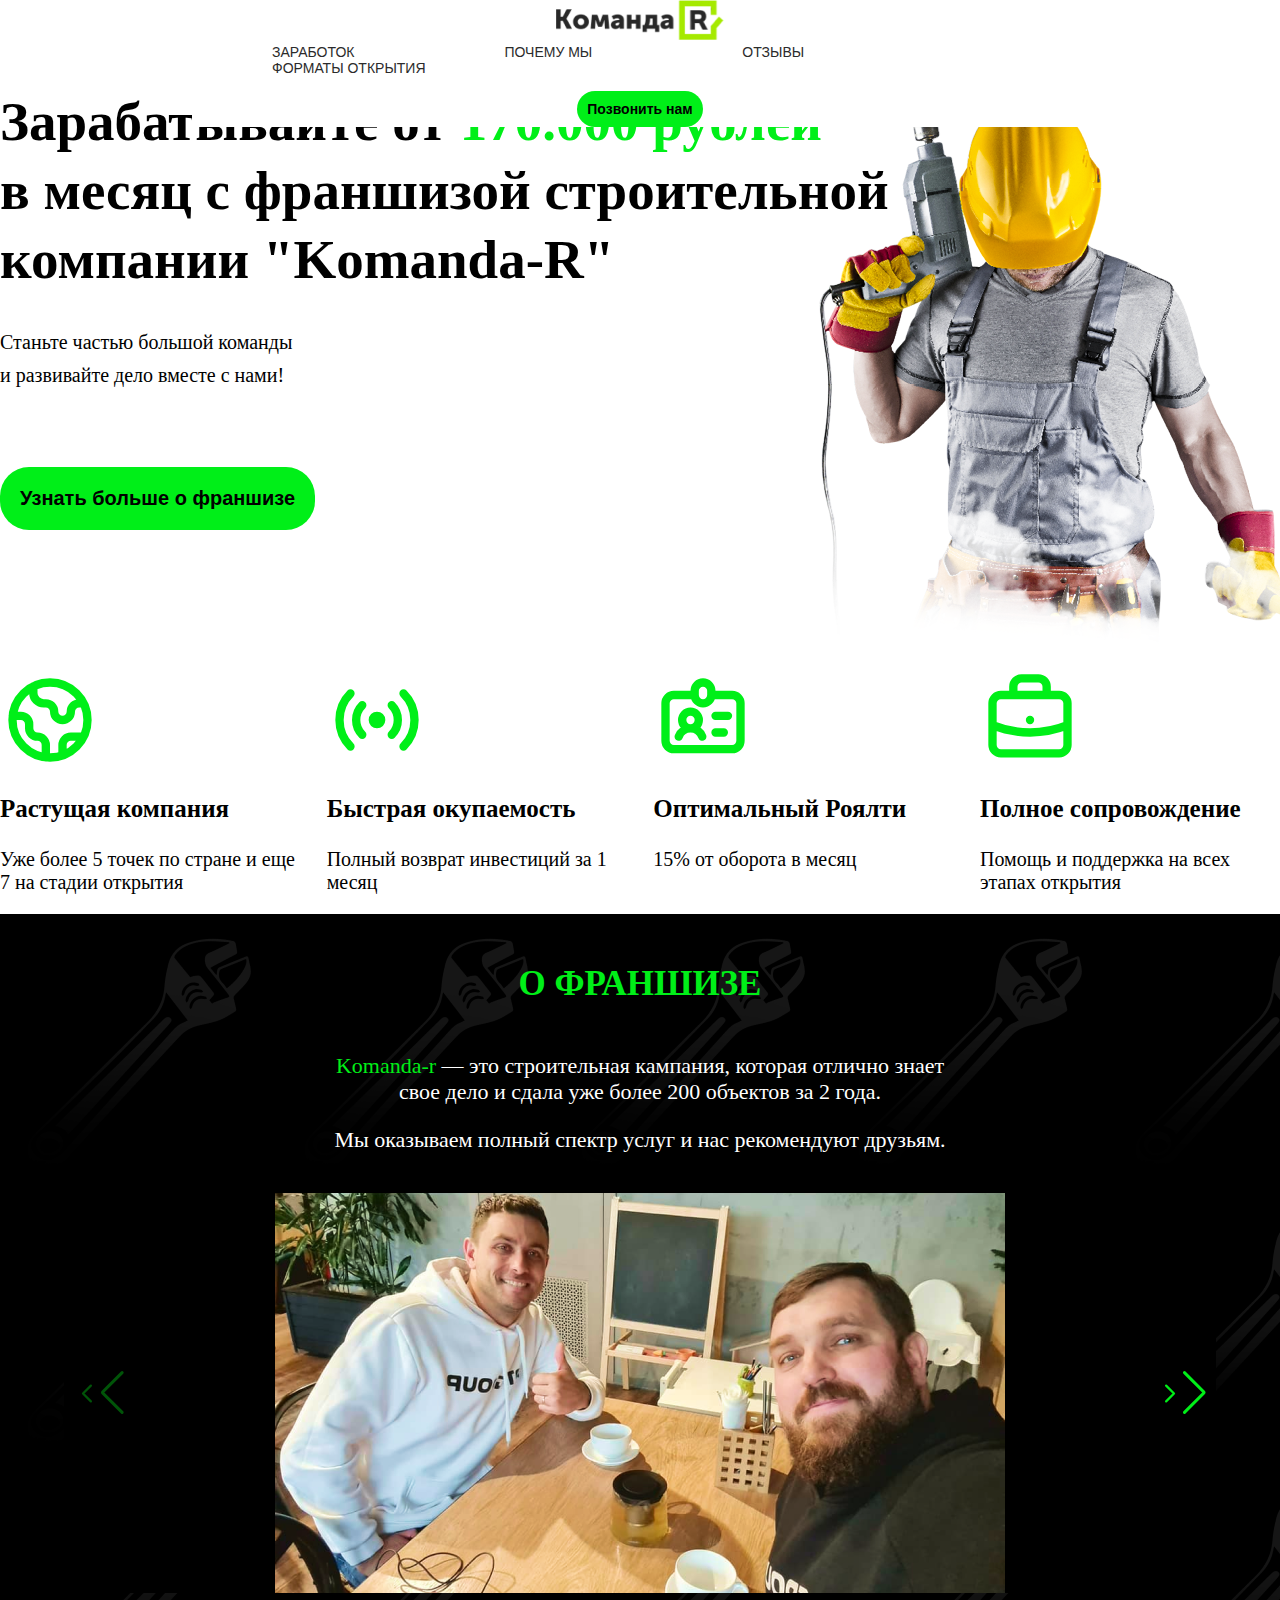
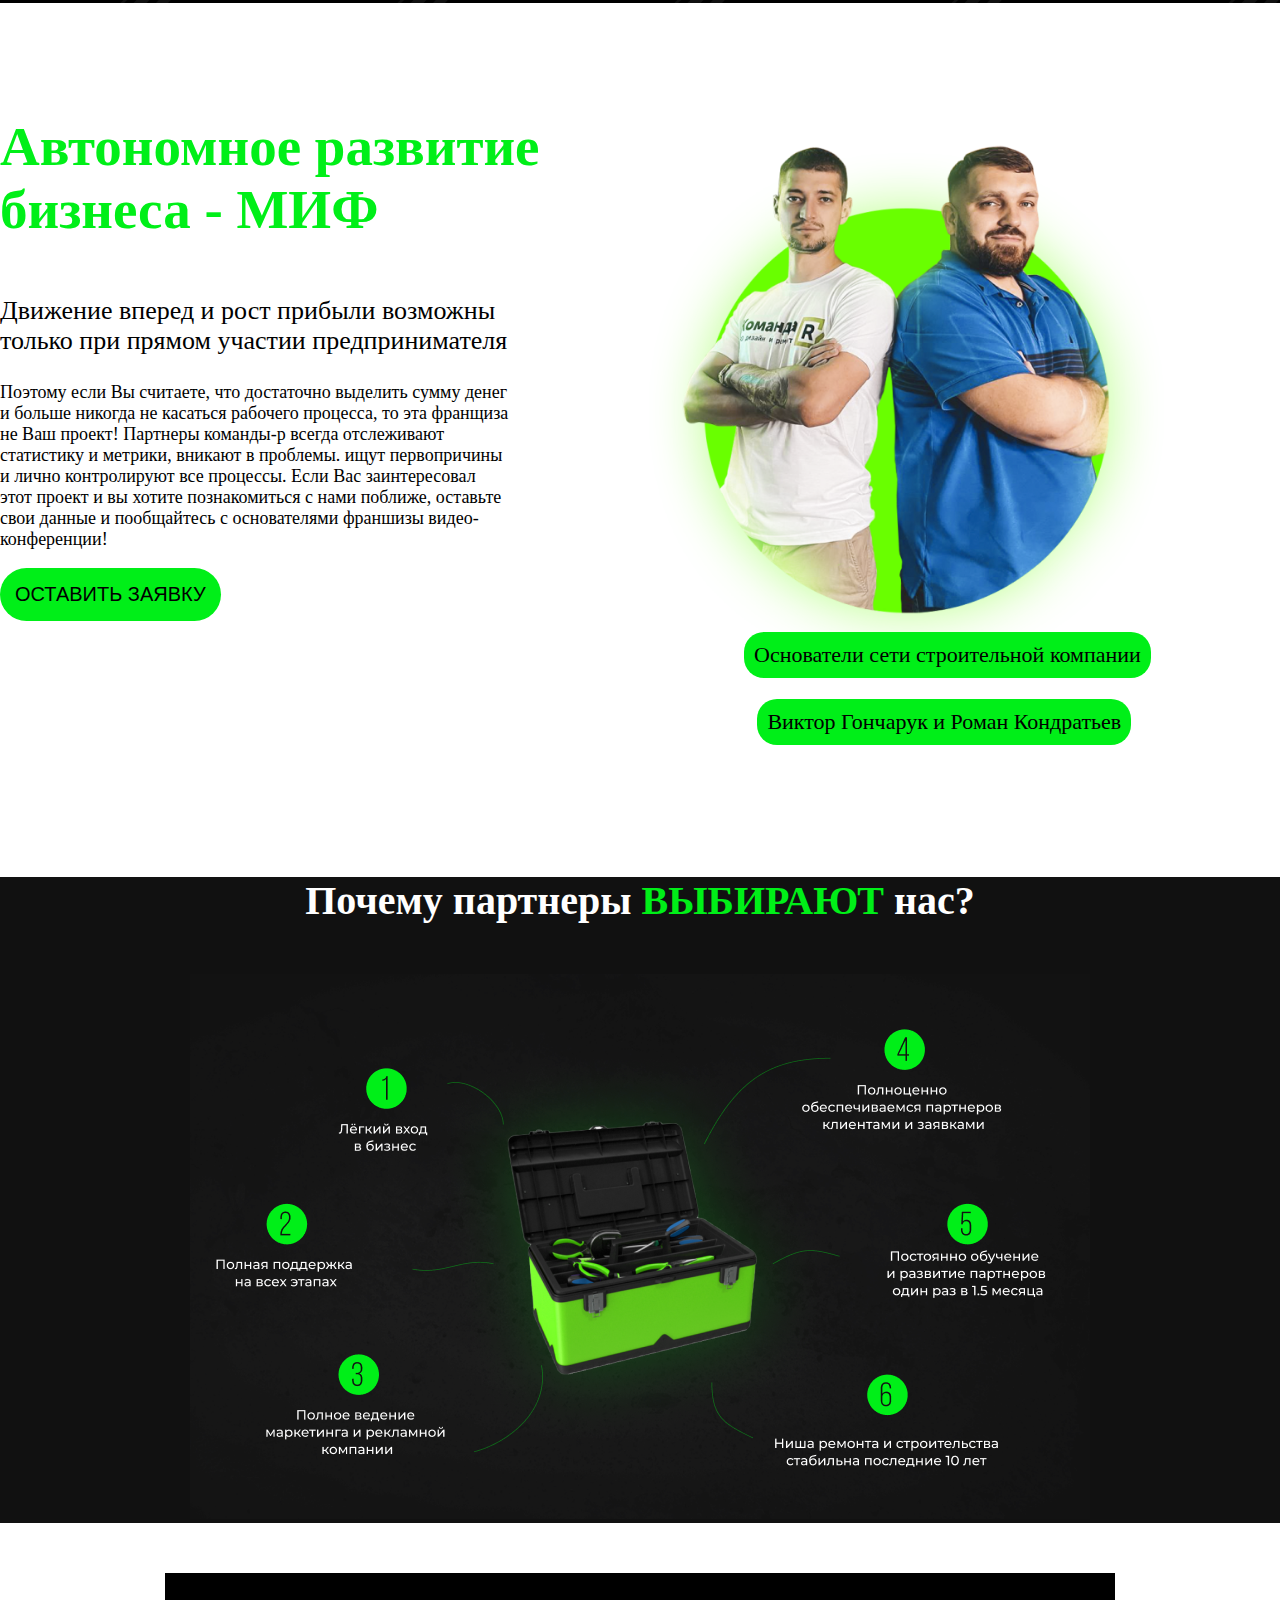
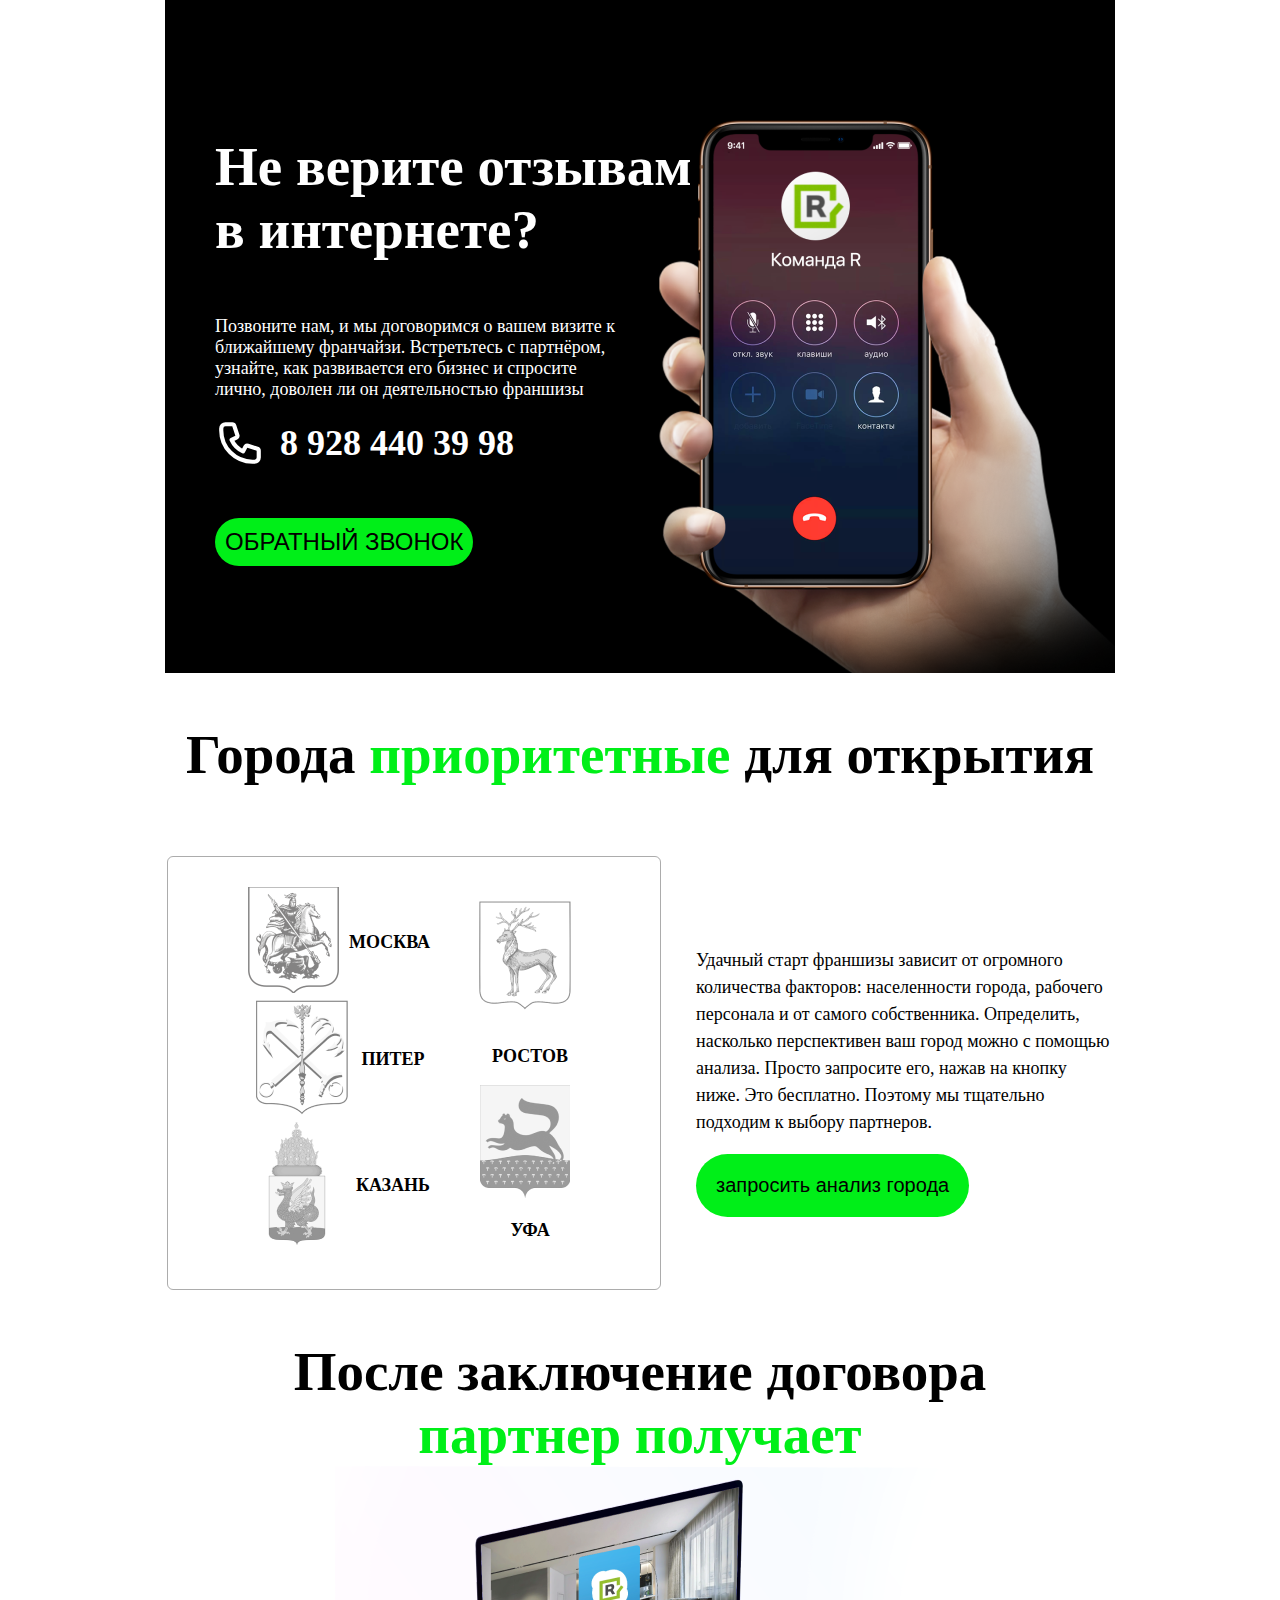
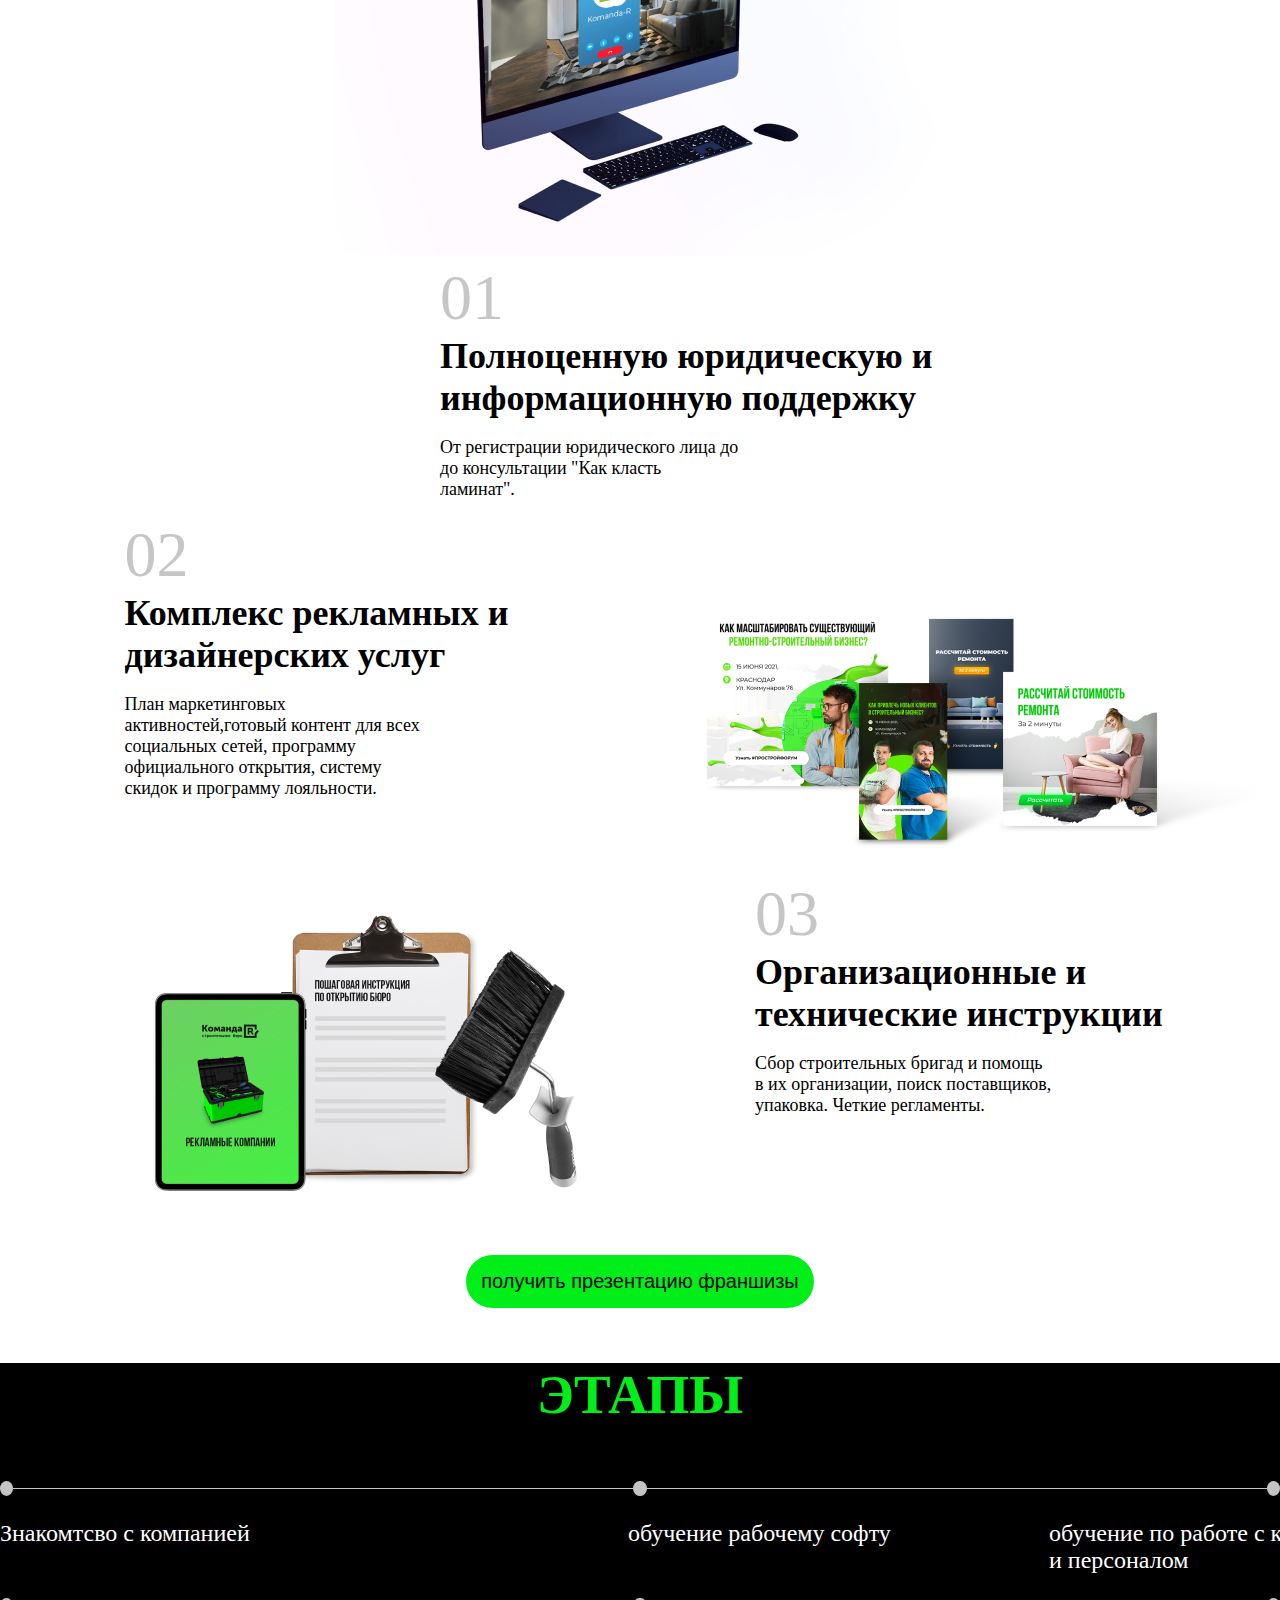
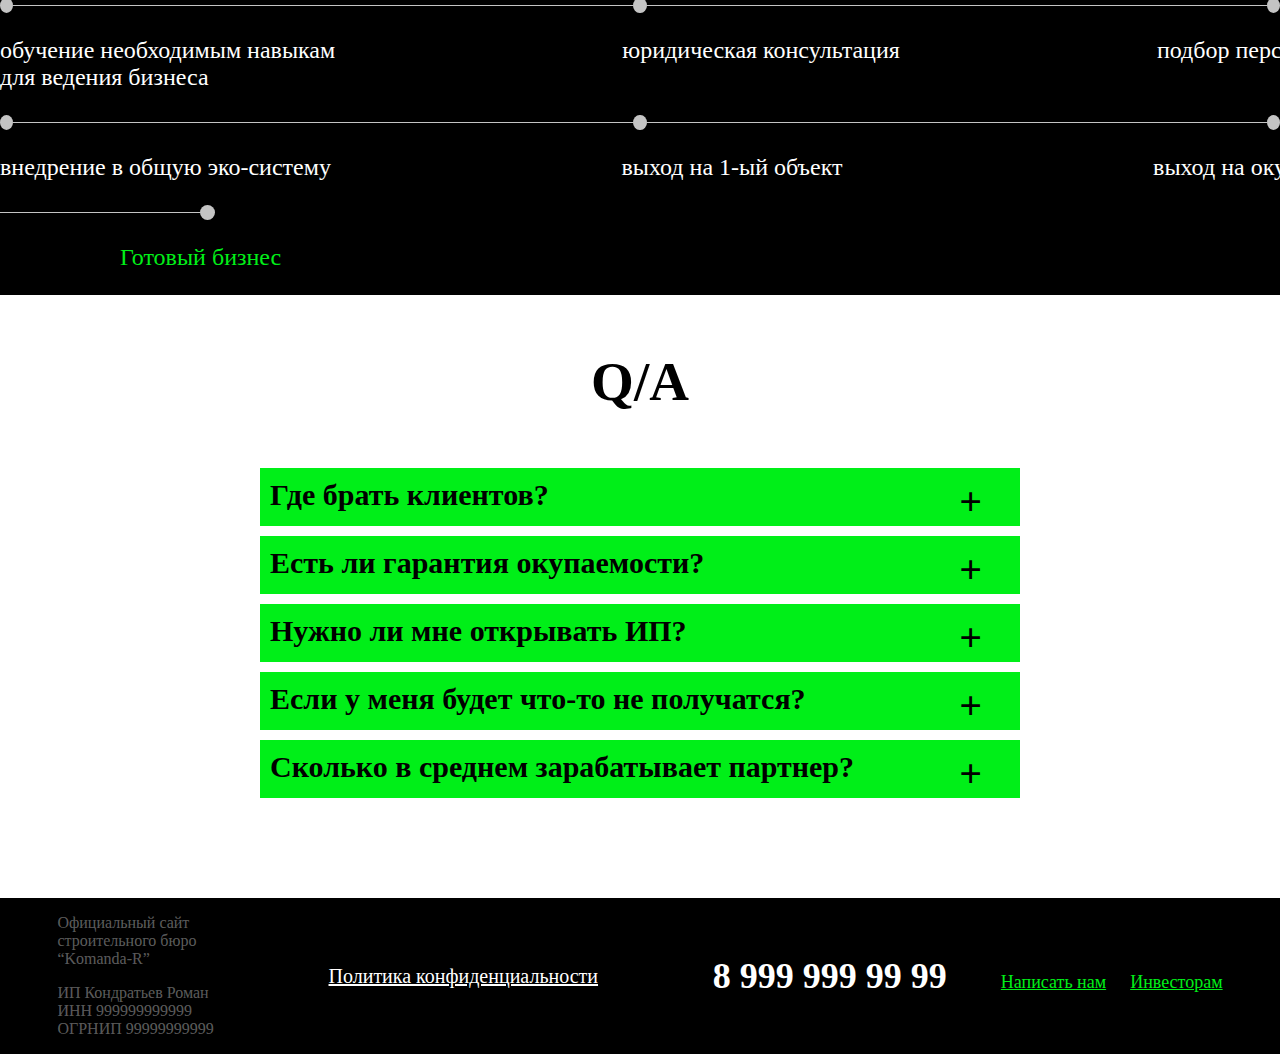
<file: almaz/index.html>
<!DOCTYPE html>
<html lang="ru">
<head>
  <meta charset="UTF-8">
  <meta http-equiv="X-UA-Compatible" content="IE=edge">
  <meta name="viewport" content="width=device-width, initial-scale=1.0">
  <link rel="stylesheet" href="./css/style.css">
  <link rel="stylesheet" href="./css/swiper-style.css">
  <title>Строительная компания Алмаз</title>
</head>
<body>
    
  <div class="header">
    <div class="container">
      <div class="header__wrapper">
        <div class="header__logo">
          <img src="./img/header/logo.png" alt="Logo">
        </div>
        <div class="header__links">
          <a href="#main" class="header__link">Заработок</a>
          <a href="#partners" class="header__link">Почему мы</a>
          <a href="#reviews" class="header__link">Отзывы</a>
          <a href="#opened" class="header__link">Форматы открытия</a>
        </div>
        <button class="header__button">
          Позвонить нам
        </button>
        <!-- header__button -->
        <!-- /.header__link -->
        <!-- /.header__logo -->
      </div>
      <!-- /.header__wrapper -->
      <div class="header__hull">
        <input type="checkbox" id="check-menu">
        <label for="check-menu">МЕНЮ</label>
        <div class="burger-line first"></div>
        <div class="burger-line second"></div>
        <div class="burger-line third"></div>
        <div class="burger-line fourth"></div>
        <nav class="burger-menu">
          <a href="">Заработок</a>
          <a href="">Почему мы</a>
          <a href="">Отзывы</a>
          <a href="">Форматы открытия</a>
          <a href="">Позвонить нам</a>
        </nav>
      </div>
      <!-- /.header__hull -->
    </div>
    <!-- /.container -->
  </div>
  <!-- /.header -->

  <div class="form">
    <div class="form__wrapper">
      <div class="form__close">
        <svg class="w-6 h-6" fill="none" stroke="currentColor" viewBox="0 0 24 24" xmlns="http://www.w3.org/2000/svg"><path stroke-linecap="round" stroke-linejoin="round" stroke-width="2" d="M6 18L18 6M6 6l12 12"></path></svg>
      </div>
      <p class="form__title">
        Укажите свои данные для связи
      </p>
      <!-- /.form__close -->
      <p class="form__subtitle">
        Наш менеджер свяжется с вами в ближайшее время
      </p>
      <div class="form__inputs">
        <input type="text" class="form__input" placeholder="Ваш Email">
        <input type="text" class="form__input" placeholder="Ваше имя">
        <input type="text" class="form__input" placeholder="Город открытия">
        <input type="text" class="form__input" placeholder="Сумма инвестиций">
        <input type="tel" class="form__input" value="+7 ">
        <div class="form__political">
          <input type="checkbox" class="form__checkbox">
          <label for="check-menu">Я согласен с политикой конфиденциальности</label>
        </div>
        <button class="form__button">
          оставить заявку
        </button>
      </div>
      <!-- /.form__button -->
      <!-- /.form__inputs -->
      <!-- /.form__subtitle -->
    </div>
    <!-- /.form__wrapper -->
  </div>
  <!-- /.form -->

  <div class="fon"></div>
  <!-- /.fon -->

  <div class="main" id="main">
    <div class="container">
      <div class="main__wrapper">
        <div class="main__info">
          <div class="main__text">
            <h1 class="main__title">
              Зарабатывайте от <span class="main__greenText">170.000 рублей <br></span> 
              в месяц с франшизой строительной <br> компании "Komanda-R"
            </h1>
            <p class="main__subtitle">
              Станьте частью большой команды
              <!-- /.main__subtitle__auxiliary -->
            </p>
            <p class="main__auxiliary">
              и развивайте дело вместе с нами!
            </p>
            <!-- /.main__subtitle -->
            <!-- /.main__title -->
          </div>
          <button class="main__button">
            Узнать больше о франшизе
          </button>
          <!-- /.main__button -->
          <!-- /.main__text -->
        </div>
        <!-- /.main__info -->
        <!-- /.main__img -->
      </div>
      <!-- /.main__wrapper -->
    </div>
    <!-- /.main__container -->
  </div>
  <!-- /.main -->

  <div class="advantages">
    <div class="container">
      <div class="advantages__wrapper">
        <div class="advantages__item">
          <div class="advantages__img">
            <svg class="w-6 h-6" fill="none" stroke="currentColor" viewBox="0 0 24 24" xmlns="http://www.w3.org/2000/svg"><path stroke-linecap="round" stroke-linejoin="round" stroke-width="2" d="M3.055 11H5a2 2 0 012 2v1a2 2 0 002 2 2 2 0 012 2v2.945M8 3.935V5.5A2.5 2.5 0 0010.5 8h.5a2 2 0 012 2 2 2 0 104 0 2 2 0 012-2h1.064M15 20.488V18a2 2 0 012-2h3.064M21 12a9 9 0 11-18 0 9 9 0 0118 0z"></path></svg>
          </div>
          <div class="advantages__text">
            <p class="advantages__title">
              Растущая компания
            </p>
            <p class="advantages__subtitle">
              Уже более 5 точек по стране и еще 7 на стадии открытия
            </p>
            <!-- /.advantages__subtitle -->
          </div>
          <!-- /.advantages__text -->
          <!-- /.advantages__img -->
        </div>
        <!-- /.advantages__item -->
        <div class="advantages__item">
          <div class="advantages__img">
            <svg class="w-6 h-6" fill="none" stroke="currentColor" viewBox="0 0 24 24" xmlns="http://www.w3.org/2000/svg"><path stroke-linecap="round" stroke-linejoin="round" stroke-width="2" d="M5.636 18.364a9 9 0 010-12.728m12.728 0a9 9 0 010 12.728m-9.9-2.829a5 5 0 010-7.07m7.072 0a5 5 0 010 7.07M13 12a1 1 0 11-2 0 1 1 0 012 0z"></path></svg>
          </div>
          <div class="advantages__text">
            <p class="advantages__title">
              Быстрая окупаемость
            </p>
            <p class="advantages__subtitle">
              Полный возврат инвестиций  за 1 месяц
            </p>
            <!-- /.advantages__subtitle -->
          </div>
          <!-- /.advantages__text -->
          <!-- /.advantages__img -->
        </div>
        <!-- /.advantages__item -->
        <div class="advantages__item">
          <div class="advantages__img">
            <svg class="w-6 h-6" fill="none" stroke="currentColor" viewBox="0 0 24 24" xmlns="http://www.w3.org/2000/svg"><path stroke-linecap="round" stroke-linejoin="round" stroke-width="2" d="M10 6H5a2 2 0 00-2 2v9a2 2 0 002 2h14a2 2 0 002-2V8a2 2 0 00-2-2h-5m-4 0V5a2 2 0 114 0v1m-4 0a2 2 0 104 0m-5 8a2 2 0 100-4 2 2 0 000 4zm0 0c1.306 0 2.417.835 2.83 2M9 14a3.001 3.001 0 00-2.83 2M15 11h3m-3 4h2"></path></svg>
          </div>
          <div class="advantages__text">
            <p class="advantages__title">
              Оптимальный Роялти
            </p>
            <p class="advantages__subtitle">
              15% от оборота в месяц
            </p>
            <!-- /.advantages__subtitle -->
          </div>
          <!-- /.advantages__text -->
          <!-- /.advantages__img -->
        </div>
        <!-- /.advantages__item -->
        <div class="advantages__item">
          <div class="advantages__img">
            <svg class="w-6 h-6" fill="none" stroke="currentColor" viewBox="0 0 24 24" xmlns="http://www.w3.org/2000/svg"><path stroke-linecap="round" stroke-linejoin="round" stroke-width="2" d="M21 13.255A23.931 23.931 0 0112 15c-3.183 0-6.22-.62-9-1.745M16 6V4a2 2 0 00-2-2h-4a2 2 0 00-2 2v2m4 6h.01M5 20h14a2 2 0 002-2V8a2 2 0 00-2-2H5a2 2 0 00-2 2v10a2 2 0 002 2z"></path></svg>
          </div>
          <div class="advantages__text">
            <p class="advantages__title">
              Полное сопровождение
            </p>
            <p class="advantages__subtitle">
              Помощь и поддержка на всех этапах открытия
            </p>
            <!-- /.advantages__subtitle -->
          </div>
          <!-- /.advantages__text -->
          <!-- /.advantages__img -->
        </div>
        <!-- /.advantages__item -->
      </div>
      <!-- /.advantage__wrapper -->
    </div>
    <!-- /.container -->
  </div>
  <!-- /.advantage -->

  <div class="company">
    <div class="container">
      <div class="company__wrapper">
        <div class="company__text">
          <p class="company__title">
            О ФРАНШИЗЕ
          </p>
          <p class="company__subtitle">
            <span class="company__subtitle__green">Komanda-r</span> — это строительная кампания, которая отлично знает свое дело и сдала уже более 200 объектов за 2 года.
          </p>
          <p class="company__subtitle__dop">
            Мы оказываем полный спектр услуг и нас рекомендуют друзьям.
          </p>
          <!-- /.company__subtitle__dop -->
          <!-- /.company__subtitle -->
          <!-- /.company__title -->
        </div>
        <!-- /.company__text -->
        <div class="swiper-container mySwiper">
          <div class="swiper-wrapper">
            <div class="swiper-slide">
              <img src="./img/swiper/1.png" alt="Men">
            </div>
            <div class="swiper-slide">
              <img src="./img/swiper/1.png" alt="Men">
            </div>
            <div class="swiper-slide">
              <img src="./img/swiper/1.png" alt="Men">
            </div>
            <div class="swiper-slide">
              <img src="./img/swiper/1.png" alt="Men">
            </div>
            <div class="swiper-slide">
              <img src="./img/swiper/1.png" alt="Men">
            </div>
            <div class="swiper-slide">
              <img src="./img/swiper/1.png" alt="Men">
            </div>
            <div class="swiper-slide">
              <img src="./img/swiper/1.png" alt="Men">
            </div>
            <div class="swiper-slide">
              <img src="./img/swiper/1.png" alt="Men">
            </div>
            <div class="swiper-slide">
              <img src="./img/swiper/1.png" alt="Men">
            </div>
          </div>
          <div class="swiper-button-next"><svg class="w-6 h-6" fill="none" stroke="currentColor" viewBox="0 0 24 24" xmlns="http://www.w3.org/2000/svg"><path stroke-linecap="round" stroke-linejoin="round" stroke-width="2" d="M9 5l7 7-7 7"></path></svg></div>
          <div class="swiper-button-prev"><svg class="w-6 h-6" fill="none" stroke="currentColor" viewBox="0 0 24 24" xmlns="http://www.w3.org/2000/svg"><path stroke-linecap="round" stroke-linejoin="round" stroke-width="2" d="M15 19l-7-7 7-7"></path></svg></div>
          <div class="swiper-pagination"></div>
        </div>
      </div>
      <!-- /.company__wrapper -->
    </div>
    <!-- /.container -->
  </div>
  <!-- /.company -->

  <div class="development">
    <div class="container">
      <div class="development__wrapper">
        <div class="development__content">
          <p class="development__title">
            Автономное развитие
            бизнеса - МИФ
          </p>
          <p class="development__subtitle">
            Движение вперед и рост прибыли возможны только при прямом участии предпринимателя
          </p>
          <p class="development__text">
            Поэтому если Вы считаете, что достаточно выделить сумму денег и больше никогда не касаться рабочего процесса, то эта франщиза не Ваш проект!
            Партнеры команды-р всегда отслеживают статистику и метрики, вникают в проблемы. ищут первопричины и лично контролируют все процессы.
            Если Вас заинтересовал этот проект и вы хотите познакомиться с нами поближе, оставьте свои данные и пообщайтесь с основателями франшизы видео-конференции!
          </p>
          <button class="development__button">
            ОСТАВИТЬ ЗАЯВКУ
          </button>
          <!-- /.development__button -->
          <!-- /.development__text -->
          <!-- /.development__subtitle -->
          <!-- /.development__title -->
        </div>
        <!-- /.development__content -->
        <div class="development__images">
          <div class="development__img">
            <img src="./img/development/1.png" alt="">
          </div>
          <p class="development__post">
            Основатели сети строительной компании
          </p>
          <p class="development__name">
            Виктор Гончарук и Роман Кондратьев
          </p>
          <!-- /.development__img__name -->
          </div>
        </div>
        <!-- /.development__content -->
      </div>
      <!-- /.development__wrapper -->
    </div>
    <!-- /.container -->
  </div>
  <!-- /.development -->
  
  <div class="partners" id="partners">
    <div class="container">
      <div class="partners__wrapper">
        <div class="partners__title">
          Почему партнеры <span class="partners__title__green">ВЫБИРАЮТ</span> нас?
        </div>
        <div class="partners__img">
          <img src="./img/partners/2.png" alt="">
        </div>
        <!-- /.partners__title -->
      </div>
      <!-- /.partners__wrapper -->
      <div class="partners__414">
        <p class="partners__numbers">
          1. Лёгкий вход в бизнес.
        </p>
        <p class="partners__numbers">
          2. Полная поддержка на всех этапах.
        </p>
        <p class="partners__numbers">
          3. Полное ведение 
            маркетинга и рекламной 
            компании.
        </p>
        <p class="partners__numbers">
          4. Полноценно 
          обеспечиваемся партнеров 
          клиентами и заявками
        </p>
        <p class="partners__numbers">
          5. Постоянно обучение 
            и развитие партнеров
            один раз в 1.5 месяца
        </p>
        <p class="partners__numbers">
          6. Ниша ремонта и строительства
            стабильна последние 10 лет
        </p>
        <!-- /.partners__circle -->
      </div>
      <!-- /.partners__414 -->
    </div>
    <!-- /.container -->
  </div>
  <!-- /.partners -->

  <div class="reviews" id="reviews">
    <div class="container">
      <div class="reviews__wrapper">
        <div class="reviews__text">
          <p class="reviews__title">
            Не верите отзывам в интернете?
          </p>
          <p class="reviews__subtitle">
            Позвоните нам, и мы договоримся о вашем визите к ближайшему франчайзи.
            Встретьтесь с партнёром, узнайте, как развивается его бизнес и спросите лично, доволен ли он деятельностью франшизы
          </p>
          <div class="reviews__phone">
            <div class="reviews__phone__svg">
              <svg class="w-6 h-6" fill="none" stroke="currentColor" viewBox="0 0 24 24" xmlns="http://www.w3.org/2000/svg"><path stroke-linecap="round" stroke-linejoin="round" stroke-width="2" d="M3 5a2 2 0 012-2h3.28a1 1 0 01.948.684l1.498 4.493a1 1 0 01-.502 1.21l-2.257 1.13a11.042 11.042 0 005.516 5.516l1.13-2.257a1 1 0 011.21-.502l4.493 1.498a1 1 0 01.684.949V19a2 2 0 01-2 2h-1C9.716 21 3 14.284 3 6V5z"></path></svg>
            </div>
            <a href="tel:+79284403998" class="reviews__phone__number">
              8 928 440 39 98
            </a>
            <!-- /.reviews__phone__number -->
          </div>
          <button class="reviews__button">
            ОБРАТНЫЙ ЗВОНОК
          </button>
          <!-- /.reviews__button -->
          <!-- /.reviews__phone -->
          <!-- /.reviews__subtitle -->
          <!-- /.reviews__title -->
        </div>
        <!-- /.reviews__text -->
      </div>
      <!-- reviews__wrapper -->
    </div>
    <!-- /.container -->
  </div>
  <!-- /.reviews -->

  <div class="opened" id="opened">
    <div class="container">
      <p class="opened__title">
        Города <span class="opened__title__green">приоритетные</span> для открытия
      </p>
      <div class="opened__wrapper">
        <div class="opened__hull">
          <div class="opened__shell">
            <div class="opened__cities">
              <div class="opened__img">
                <img src="./img/cities/1.png" alt="">
              </div>
              <p class="opened__city">
                МОСКВА
              </p>
              <!-- /.opened__city -->
            </div>
            <!-- /.opened__cities -->
            <div class="opened__cities">
              <div class="opened__img">
                <img src="./img/cities/2.png" alt="">
              </div>
              <p class="opened__city">
                ПИТЕР
              </p>
              <!-- /.opened__city -->
            </div>
            <!-- /.opened__cities -->
            <div class="opened__cities">
              <div class="opened__img">
                <img src="./img/cities/3.png" alt="">
              </div>
              <p class="opened__city">
                КАЗАНЬ
              </p>
              <!-- /.opened__city -->
            </div>
            <!-- /.opened__cities -->
          </div>
          <div class="opened__dop">
            <div class="opened__dop__town">
              <div class="opened__img">
                <img src="./img/cities/4.png" alt="">
              </div>
              <p class="opened__city">
                РОСТОВ
              </p>
              <!-- /.opened__city -->
            </div>
            <!-- /.opened__cities -->
            <div class="opened__dop__town">
              <div class="opened__img">
                <img src="./img/cities/5.png" alt="">
              </div>
              <p class="opened__city">
                УФА
              </p>
              <!-- /.opened__city -->
            </div>
            <!-- /.opened__cities -->
          </div>
        </div>
        <div class="opened__text">
          <p class="opened__subtitle">
            Удачный старт франшизы зависит от огромного количества факторов: населенности города, рабочего персонала и от самого собственника.
            Определить, насколько перспективен ваш город можно с помощью анализа. Просто запросите его, нажав на кнопку ниже. Это бесплатно.
            Поэтому мы тщательно подходим к выбору партнеров.
          </p>
          <button class="opened__button">
            запросить анализ города
          </button>
          <!-- /.opened__button -->
          <!-- /.opened__subtitle -->
        </div>
        <!-- /.opened__title -->
      </div>
      <!-- /.opened__wrapper -->
    </div>
    <!-- /.container -->
  </div>
  <!-- /.opened -->

  <div class="contract">
    <div class="container">
      <p class="contract__title">
        После заключение договора
        <span class="contract__title__green">
          партнер получает
        </span>
        <!-- /.contract__title__green -->
      </p>
      <!-- /.contract__title -->
      <div class="contract__wrapper">
        <div class="contract__privileges">
          <div class="contract__privileges__img">
            <img src="./img/contract/1.png" alt="">
          </div>
          <!-- /.contract__privileges__img -->
          <div class="contract__content">
            <p class="contract__number">
              01
            </p>
            <p class="contract__subtitle">
              Полноценную юридическую
              и информационную поддержку
            </p>
            <p class="contract__text">
              От регистрации юридического лица до до консультации "Как класть ламинат".
            </p>
            <!-- /.contract__text -->
            <!-- /.contract__subtitle -->
            <!-- /.contract__number -->
          </div>
          <!-- /.contract__content -->
        </div>
        <!-- /.contract__privileges -->
        <div class="contract__privileges contract__privileges__revers">
          <div class="contract__privileges__img">
            <img src="./img/contract/2.png" alt="">
          </div>
          <!-- /.contract__privileges__img -->
          <div class="contract__content">
            <p class="contract__number">
              02
            </p>
            <p class="contract__subtitle">
              Комплекс рекламных и дизайнерских услуг
            </p>
            <p class="contract__text">
              План маркетинговых активностей,готовый контент для всех социальных сетей, программу официального открытия, систему скидок и программу лояльности.
            </p>
            <!-- /.contract__text -->
            <!-- /.contract__subtitle -->
            <!-- /.contract__number -->
          </div>
          <!-- /.contract__content -->
        </div>
        <!-- /.contract__privileges -->
        <div class="contract__privileges">
          <div class="contract__privileges__img">
            <img src="./img/contract/3.png" alt="">
          </div>
          <!-- /.contract__privileges__img -->
          <div class="contract__content">
            <p class="contract__number">
              03
            </p>
            <p class="contract__subtitle">
              Организационные
              и технические инструкции
            </p>
            <p class="contract__text">
              Сбор строительных бригад и помощь в их организации, поиск поставщиков, упаковка.
              Четкие регламенты.
            </p>
            <!-- /.contract__text -->
            <!-- /.contract__subtitle -->
            <!-- /.contract__number -->
          </div>
          <!-- /.contract__content -->
        </div>
        <!-- /.contract__privileges -->
        <button class="contract__button">
          получить презентацию франшизы
        </button>
        <!-- /.contract__button -->
      </div>
      <!-- /.contract__wrapper -->
    </div>
    <!-- container -->
  </div>
  <!-- /.contract -->

  <div class="stages">
    <div class="container">
      <p class="stages__title">
        ЭТАПЫ
      </p>
      <div class="stages__wrapper">
        <div class="stages__steps">
          <div class="stages__circle"></div>
          <div class="stages__line"></div>
          <div class="stages__circle"></div>
          <div class="stages__line"></div>
          <div class="stages__circle"></div>
          <!-- /.stages__line -->
          <!-- /.stages__circle -->
        </div>
        <div class="stages__text">
          <p class="stages__subtitle stages__subtitle__one">
            Знакомтсво с компанией
          </p>
          <p class="stages__subtitle stages__subtitle__two">
            обучение рабочему софту
          </p>
          <p class="stages__subtitle stages__subtitle__free">
            обучение по работе с клиентами <br>
            и персоналом
          </p>
        </div>
        <div class="stages__steps">
          <div class="stages__circle"></div>
          <div class="stages__line"></div>
          <div class="stages__circle"></div>
          <div class="stages__line"></div>
          <div class="stages__circle"></div>
          <!-- /.stages__line -->
          <!-- /.stages__circle -->
        </div>
        <div class="stages__text">
          <p class="stages__subtitle stages__subtitle__for">
            обучение необходимым навыкам <br>
            для ведения бизнеса
          </p>
          <p class="stages__subtitle stages__subtitle__five">
            юридическая консультация
          </p>
          <p class="stages__subtitle stages__subtitle__six">
            подбор персонала
          </p>
        </div>
        <div class="stages__steps">
          <div class="stages__circle"></div>
          <div class="stages__line"></div>
          <div class="stages__circle"></div>
          <div class="stages__line"></div>
          <div class="stages__circle"></div>
          <!-- /.stages__line -->
          <!-- /.stages__circle -->
        </div>
        <div class="stages__text">
          <p class="stages__subtitle stages__subtitle__seven">
            внедрение в общую эко-систему
          </p>
          <p class="stages__subtitle stages__subtitle__eight">
            выход на 1-ый объект
          </p>
          <p class="stages__subtitle stages__subtitle__nine">
            выход на окупаемость
          </p>
        </div>
        <div class="stages__finals">
          <div class="stages__final"></div>
          <div class="stages__circle"></div>
        </div>
        <div class="stages__text">
          <p class="stages__subtitle stages__subtitle__ten">
            Готовый бизнес
          </p>
        </div>
        <!-- /.stages__final -->
        <!-- /.stages__text -->
        <!-- /.stages__steps -->
      </div>
      <!-- /.stages__wrapper -->
      <!-- /.stages__title -->
    </div>
    <!-- /.container -->
  </div>
  <!-- /.stages -->

  <div class="accordion">
    <p class="accordion__title">
      Q/A
    </p>
    <!-- /.accordion__title -->
    <div class="container">
      <div class="contentBx">
        <div class="label">Где брать клиентов?</div>
        <div class="content">
          <p>
            Lorem ipsum dolor sit amet, consectetur adipisicing elit. Ipsa facilis atque dignissimos aut magni inventore quae omnis voluptas sed harum earum minus, debitis et soluta. Rem maxime eveniet porro laboriosam?2
          </p> 
        </div>
        <!-- /.accordion__content -->
      </div>
      <!-- /.contentBx -->
      <div class="contentBx">
        <div class="label">Есть ли гарантия окупаемости?</div>
        <div class="content">
          <p>
            Lorem ipsum dolor sit amet, consectetur adipisicing elit. Ipsa facilis atque dignissimos aut magni inventore quae omnis voluptas sed harum earum minus, debitis et soluta. Rem maxime eveniet porro laboriosam?2
          </p> 
        </div>
        <!-- /.accordion__content -->
      </div>
      <!-- /.contentBx -->
      <div class="contentBx">
        <div class="label">Нужно ли мне открывать ИП?</div>
        <div class="content">
          <p>
            Lorem ipsum dolor sit amet, consectetur adipisicing elit. Ipsa facilis atque dignissimos aut magni inventore quae omnis voluptas sed harum earum minus, debitis et soluta. Rem maxime eveniet porro laboriosam?2
          </p> 
        </div>
        <!-- /.accordion__content -->
      </div>
      <!-- /.contentBx -->
      <div class="contentBx">
        <div class="label">Если у меня будет что-то не получатся?</div>
        <div class="content">
          <p>
            Lorem ipsum dolor sit amet, consectetur adipisicing elit. Ipsa facilis atque dignissimos aut magni inventore quae omnis voluptas sed harum earum minus, debitis et soluta. Rem maxime eveniet porro laboriosam?2
          </p> 
        </div>
        <!-- /.accordion__content -->
      </div>
      <!-- /.contentBx -->
      <div class="contentBx">
        <div class="label">Cколько в среднем зарабатывает партнер?</div>
        <div class="content">
          <p>
            Lorem ipsum dolor sit amet, consectetur adipisicing elit. Ipsa facilis atque dignissimos aut magni inventore quae omnis voluptas sed harum earum minus, debitis et soluta. Rem maxime eveniet porro laboriosam?2
          </p> 
        </div>
        <!-- /.accordion__content -->
      </div>
      <!-- /.contentBx -->
    </div>
    <!-- /.container -->
  </div>
  <!-- /.accordion -->

  <div class="footer">
    <div class="container">
      <div class="footer__wrapper">
        <div class="footer__company">
          <p class="footer__official">
            Официальный сайт <br>
            строительного бюро <br>
            “Komanda-R”
          </p>
          <p class="footer__ip">
            ИП Кондратьев Роман <br>
            ИНН 999999999999 <br>
            ОГРНИП 99999999999 
          </p>
          <!-- /.footer__logo -->
        </div>
        <div class="footer__political">
          <a href="#" class="footer__confid">Политика  конфиденциальности</a>
          <!-- /.footer__confid -->
        </div>
        <div class="footer__connection">
          <a href="tel:+79998887766" class="footer__number">8 999 999 99 99</a>
          <!-- /.footer__number -->
          <a href="#" class="footer__write">Написать нам</a>
          <a href="#" class="footer__investing">Инвесторам</a>
          <!-- /.footer__investing -->
          <!-- /.footer__write -->
        </div>
        <!-- /.footer__connection -->
        <!-- /.footer__social -->
      </div>
      <!-- /.footer__wrapper -->
    </div>
    <!-- /.container -->
  </div>
  <!-- /.footer -->

  <script src="https://unpkg.com/swiper/swiper-bundle.min.js"></script>
  <script src="./js/main.js"></script>
  
</body>
</html>
</file>
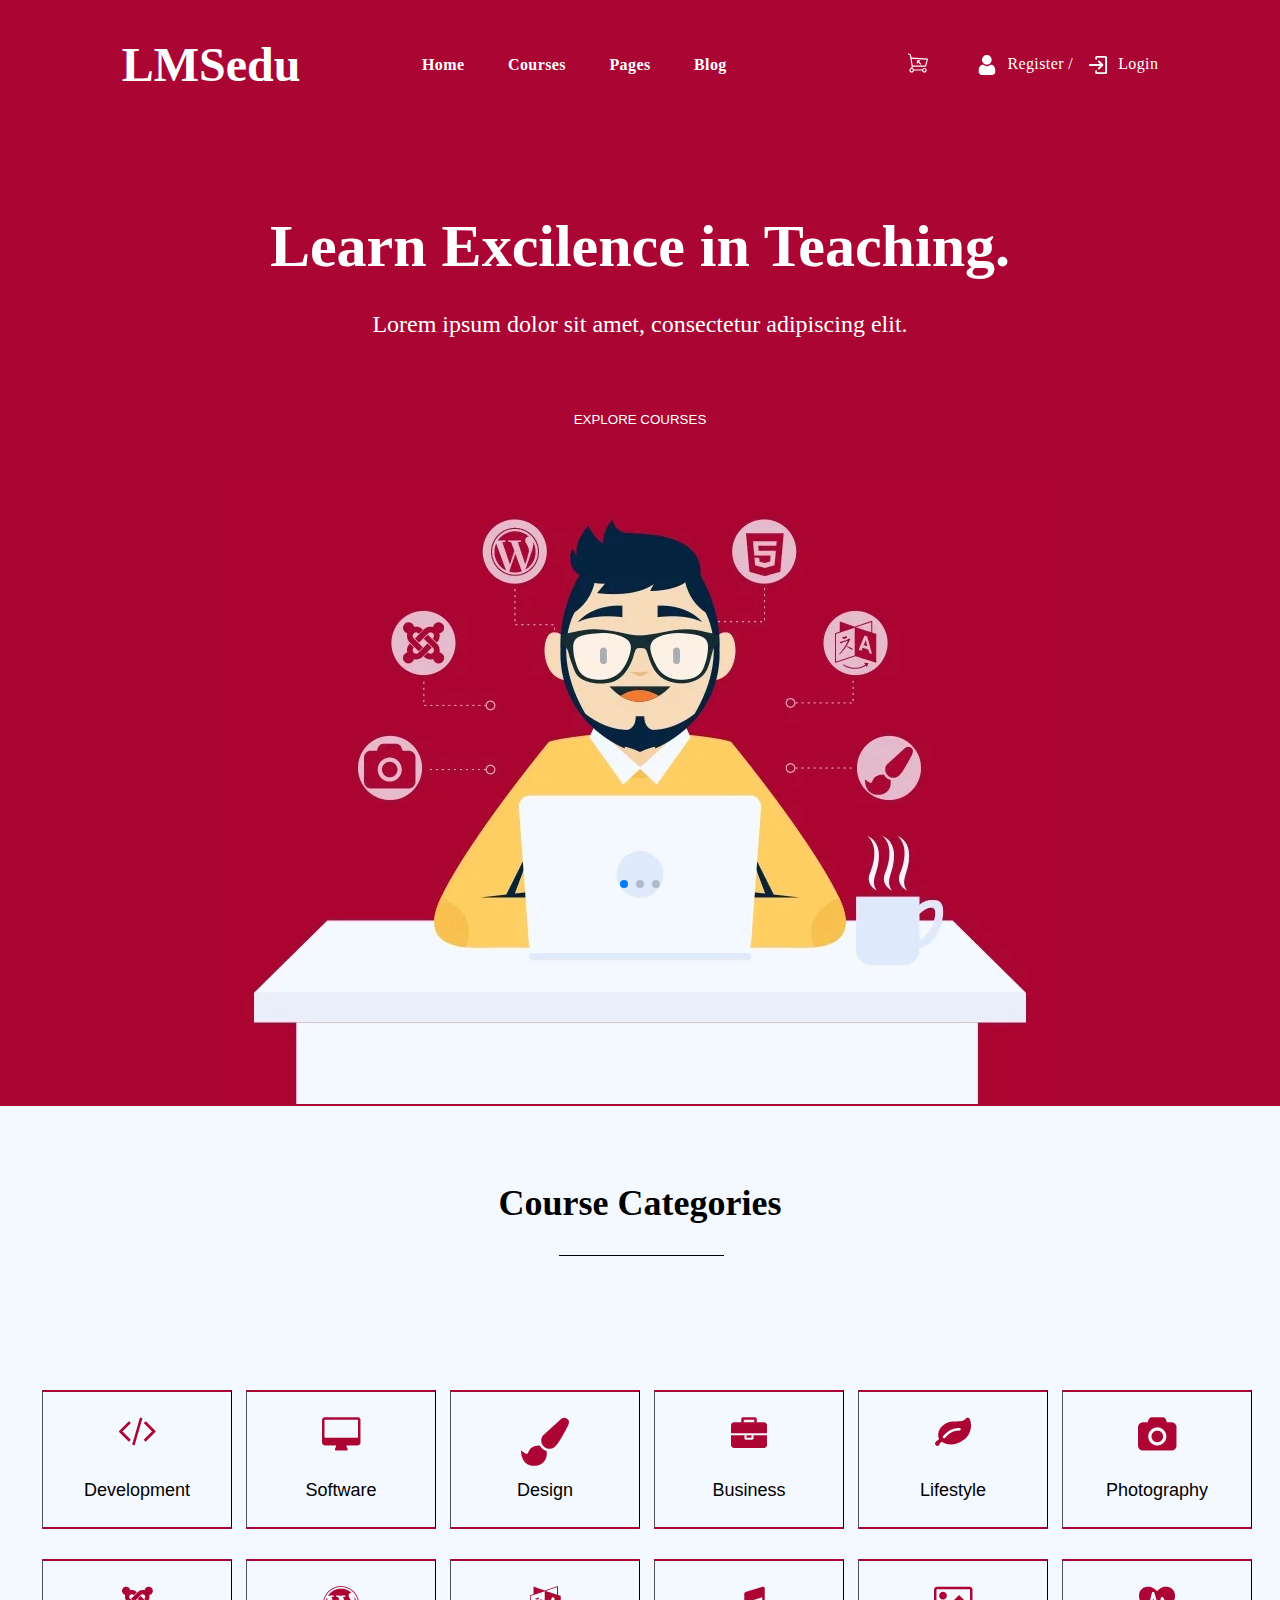
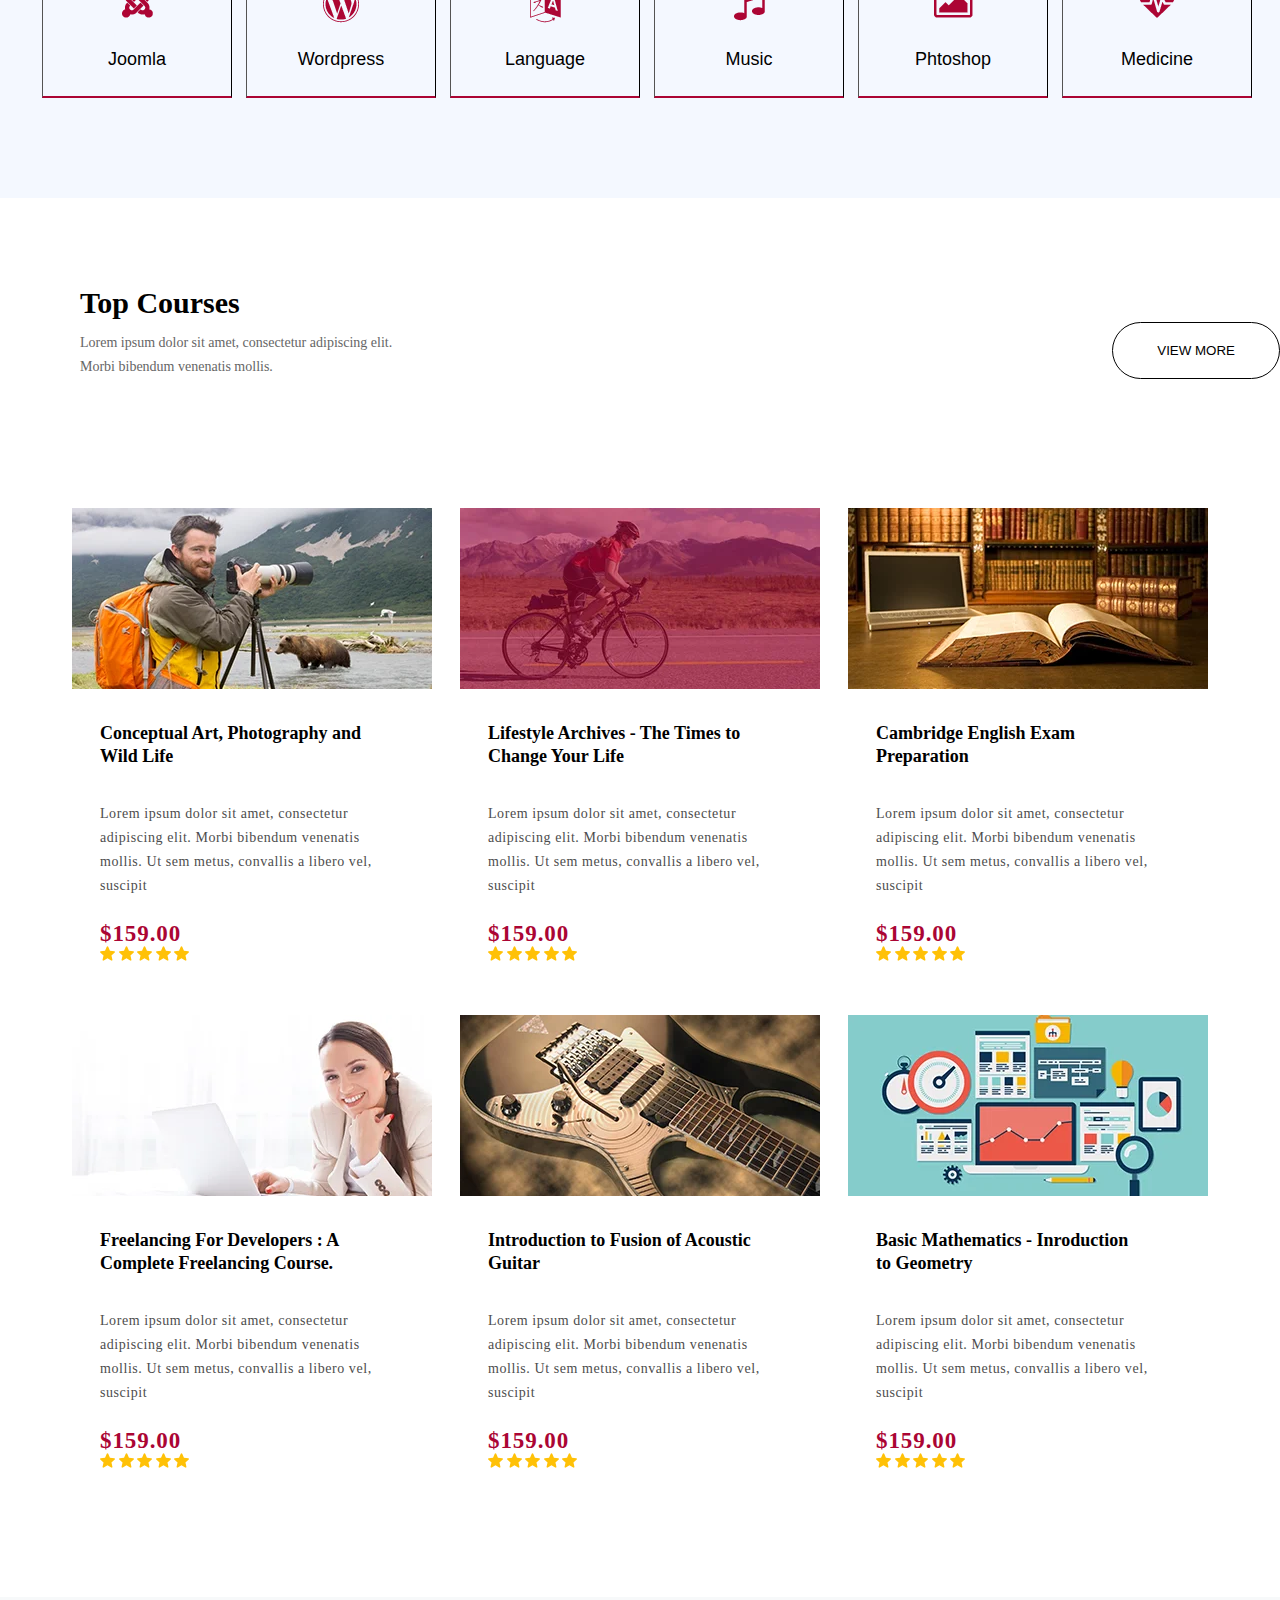
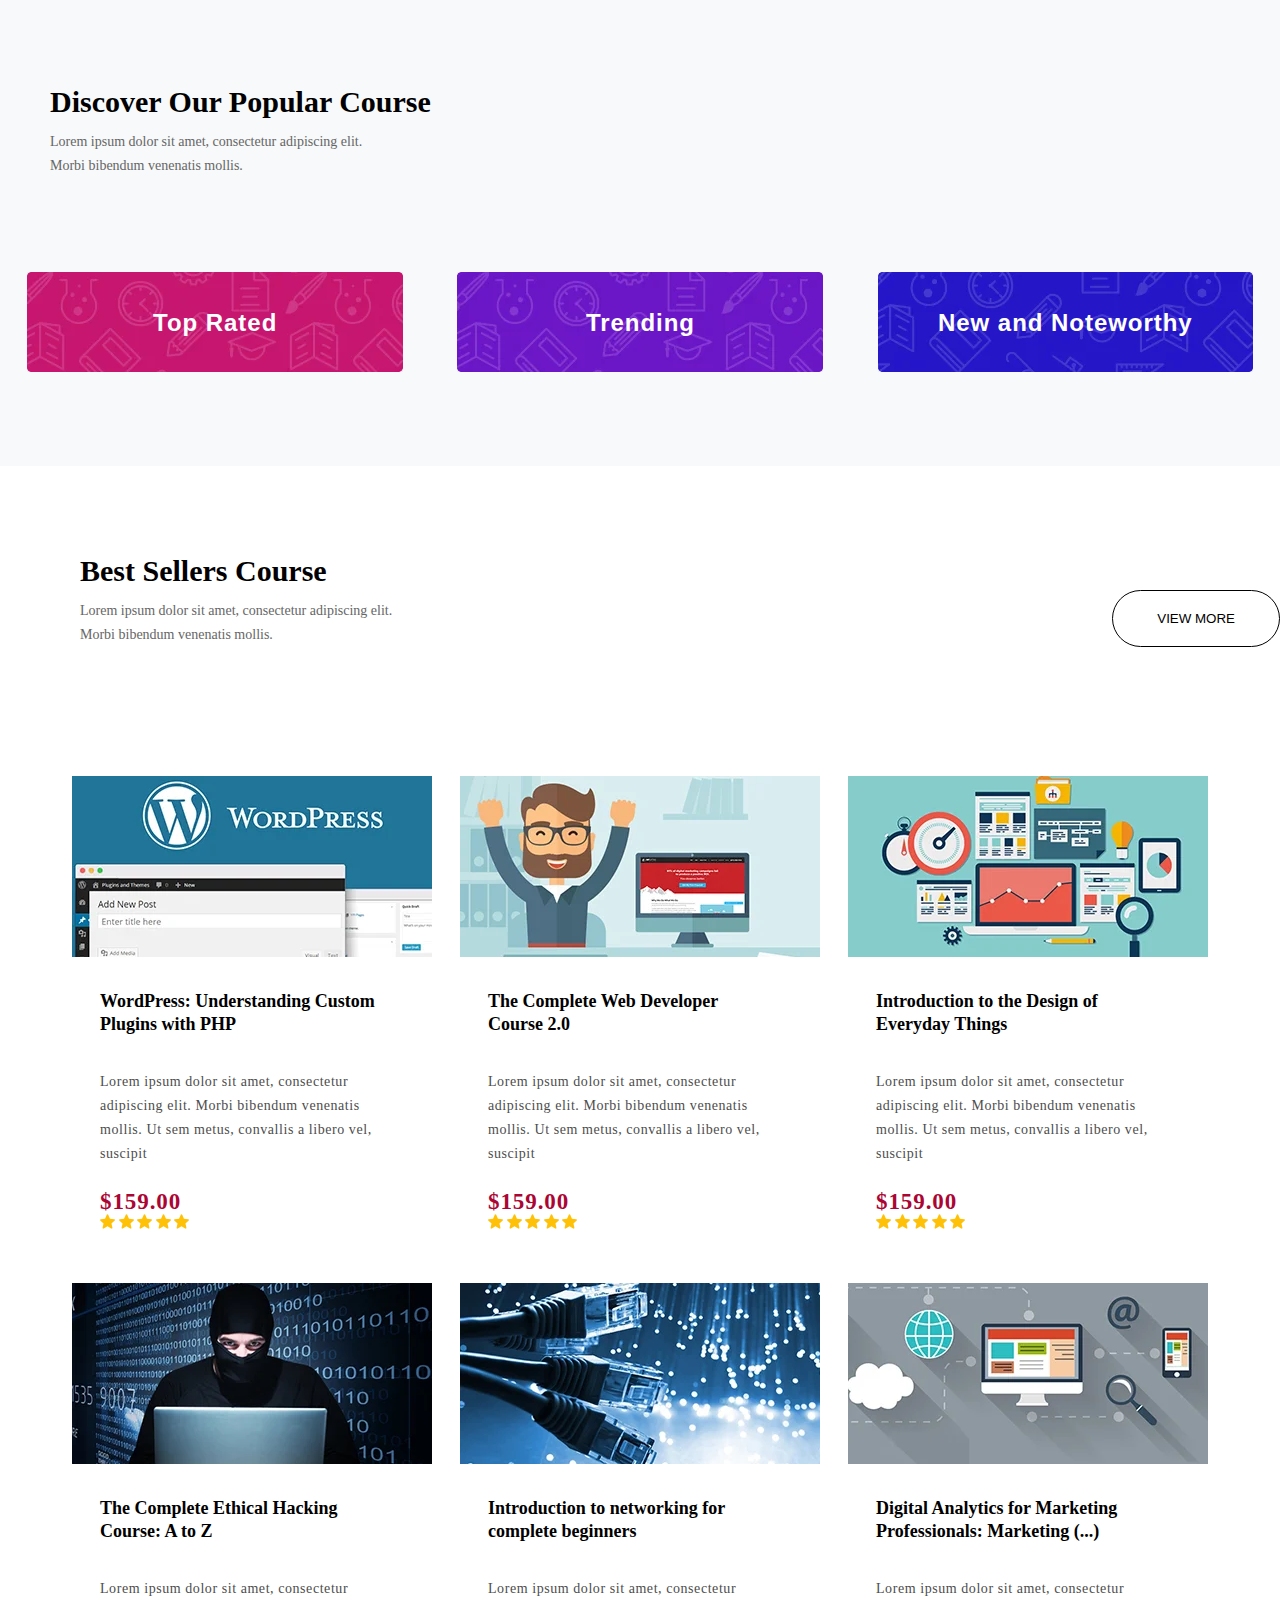
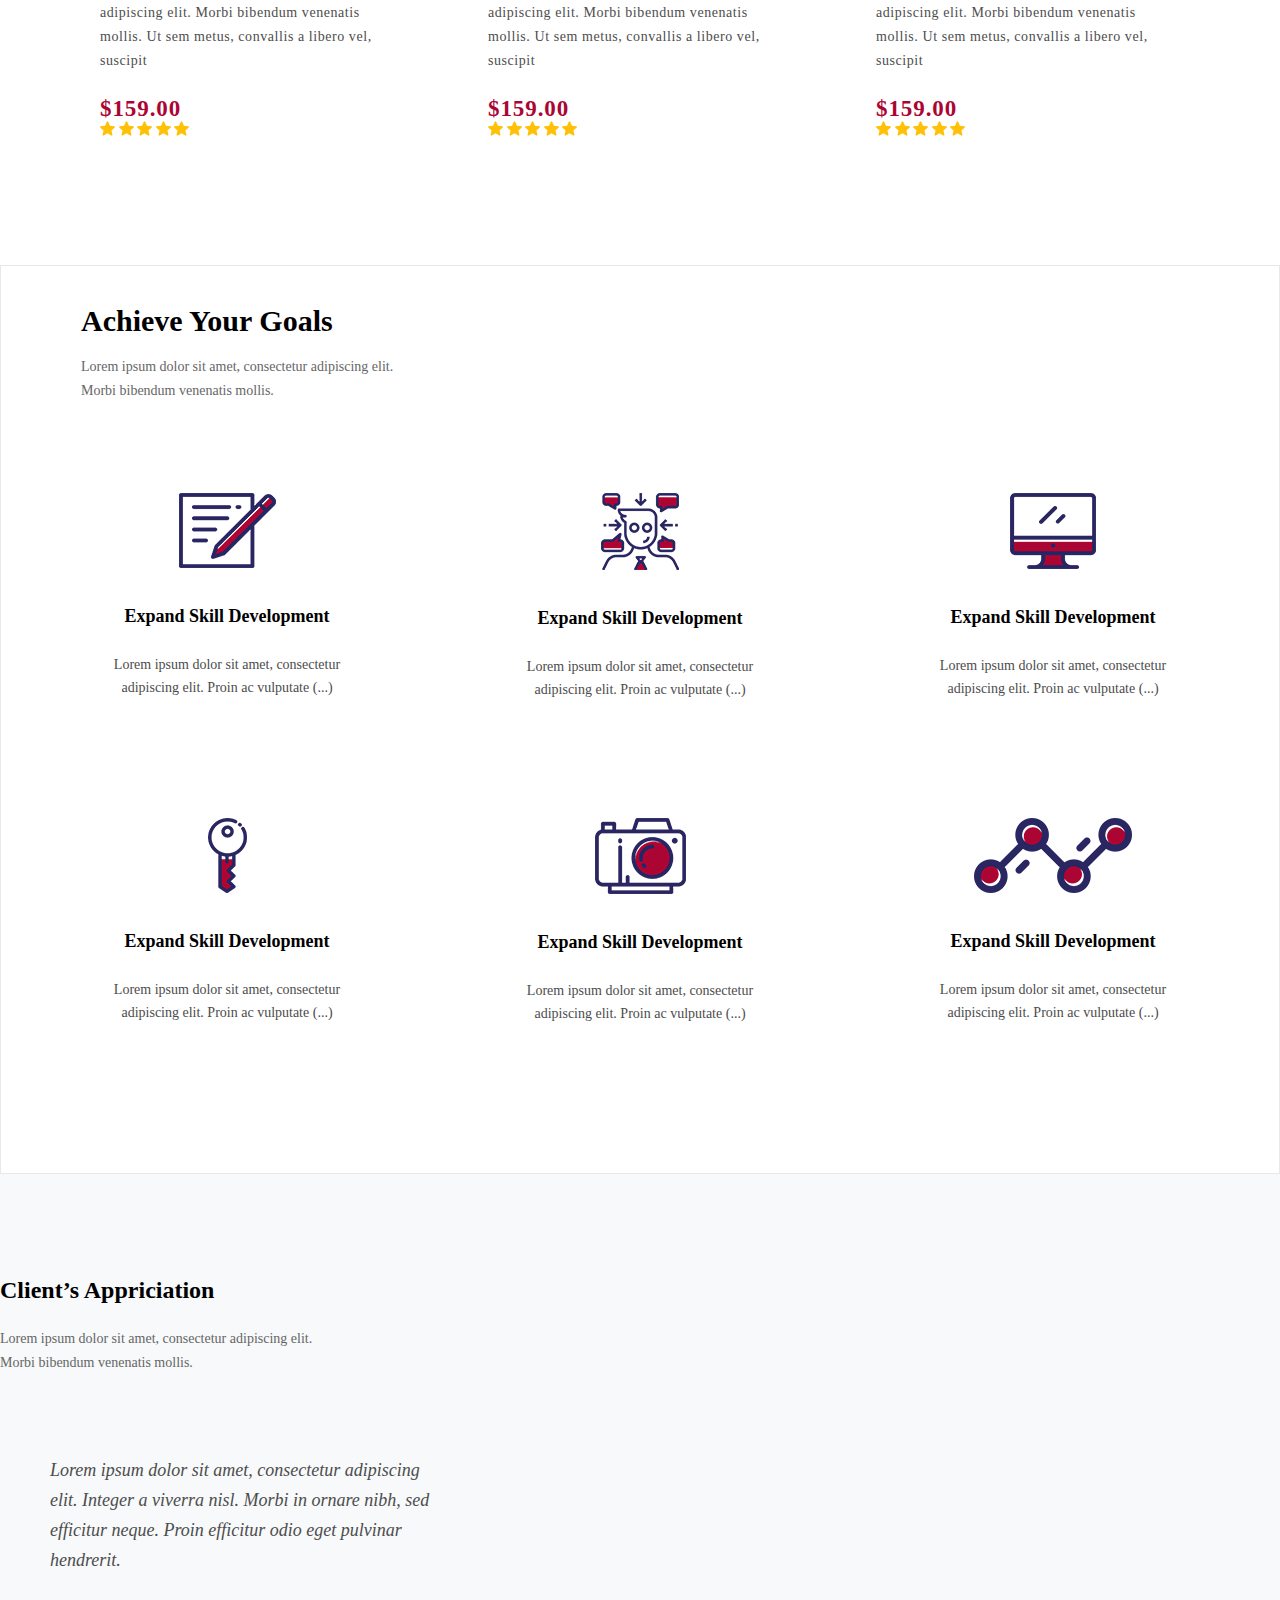
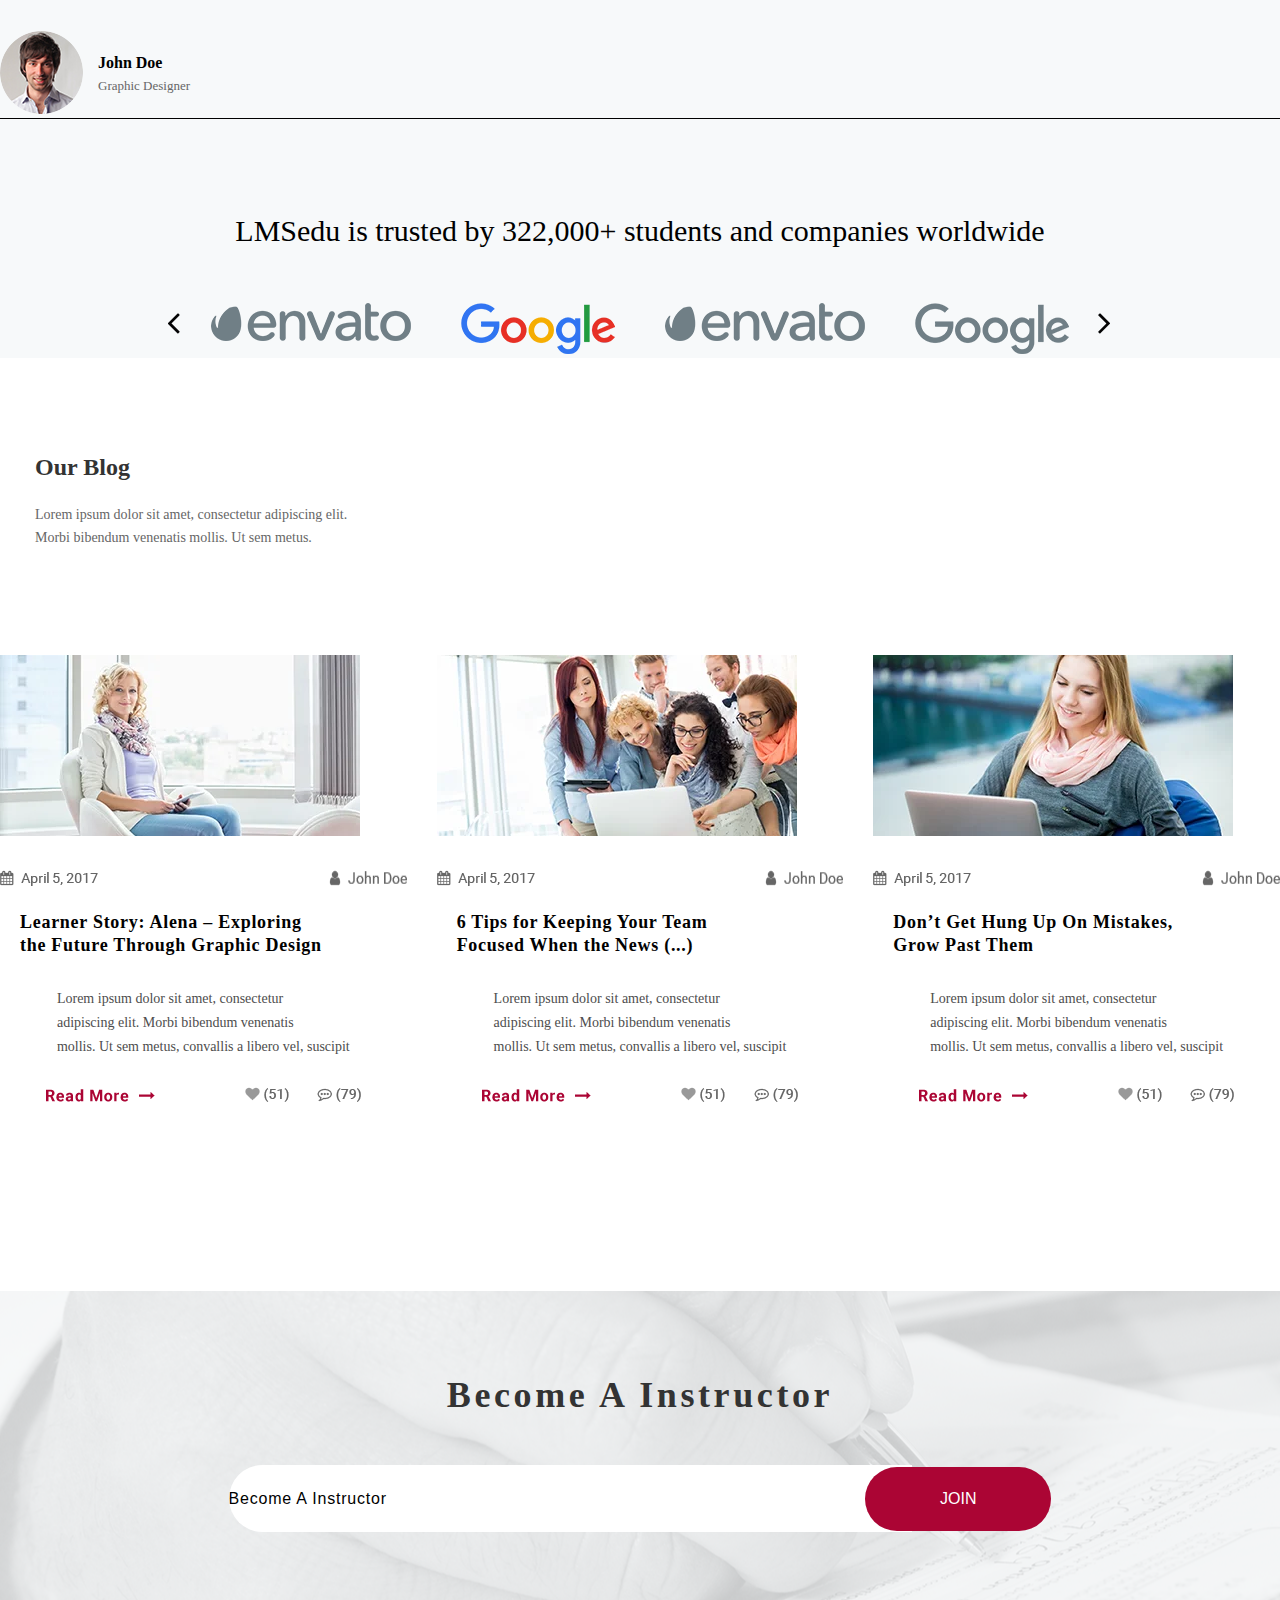
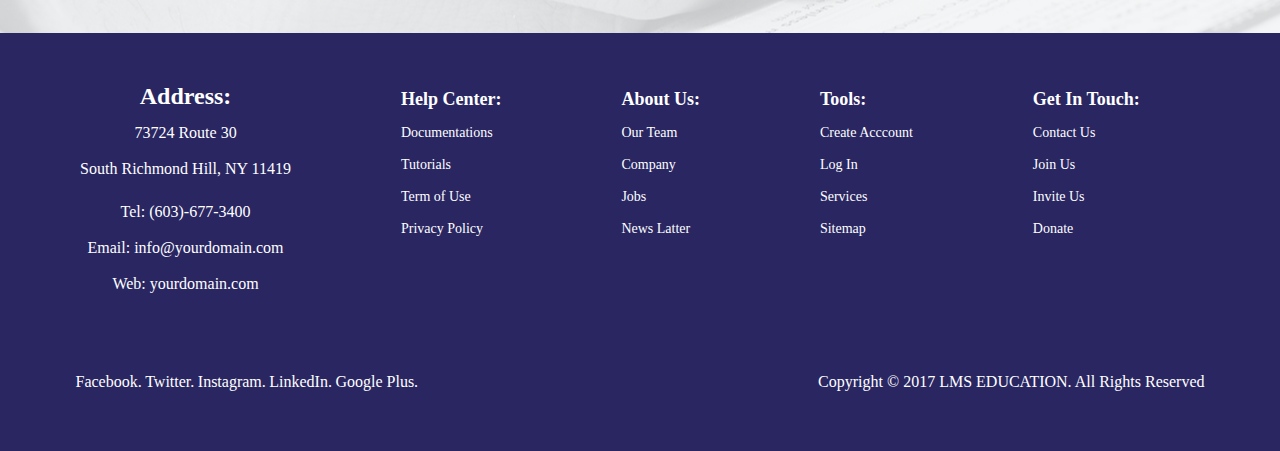
<file: schol-kur/index.html>
<!DOCTYPE html>
<html lang="en">
<head>
  <meta charset="UTF-8">
  <meta http-equiv="X-UA-Compatible" content="IE=edge">
  <meta name="viewport" content="width=device-width, initial-scale=1.0">
  <link rel="stylesheet" href="./css/style.css">
  <link rel="stylesheet" href="https://unpkg.com/swiper/swiper-bundle.min.css">
  <title>Document</title>
</head>
<body>
  <!-- header settings -->
  <div class="header">
    <div class="header-wrap">
      <div class="logo">
        <p class="logo-text">
          LMSedu
        </p>
      </div>
      <div class="links">
        <a href="#" class="link">Home</a>
        <a href="#" class="link">Courses</a>
        <a href="#" class="link">Pages</a>
        <a href="#" class="link">Blog</a>
      </div>
      <div class="pole-users">
        <div class="search">
          <svg version="1.1" id="Capa_1" xmlns="http://www.w3.org/2000/svg" xmlns:xlink="http://www.w3.org/1999/xlink" x="0px" y="0px"width="20" height="20" fill="#fff" viewBox="0 0 30.239 30.239" style="enable-background:new 0 0 30.239 30.239;"xml:space="preserve"/></svg>
        </div>
        <div class="basket">
          <svg height="20px" viewBox="0 -11 512.00089 512" fill="#fff" width="20px" xmlns="http://www.w3.org/2000/svg"><path d="m449.417969 339.476562c6.800781 0 12.75-4.617187 14.5-11.191406l47.582031-179.191406c1.152344-4.34375.296875-8.988281-2.332031-12.632812-2.628907-3.648438-6.753907-5.929688-11.242188-6.207032l-410.527343-25.359375-11.132813-68.53125c-.765625-4.707031-3.726563-8.773437-7.976563-10.949219l-46.453124-23.765624c-7.375-3.769532-16.414063-.851563-20.1875 6.523437-3.773438 7.375-.851563 16.410156 6.523437 20.183594l39.699219 20.3125 44.792968 275.75-7.53125 47.519531c-28.195312 4.824219-49.726562 29.4375-49.726562 59.003906 0 33.019532 26.847656 60.046875 59.847656 60.046875 30.558594 0 55.828125-23.511719 59.394532-52.511719h204.796874c3.566407 29 28.835938 52.511719 59.394532 52.511719 33 0 59.847656-26.945312 59.847656-59.964843 0-33.015626-26.847656-59.753907-59.847656-59.753907-24.933594 0-46.34375 15.207031-55.328125 37.207031h-212.929688c-6.476562-16-19.414062-28.132812-35.472656-33.804687l5.558594-35.195313zm-30.578125 61.585938c16.457031 0 29.847656 13.402344 29.847656 29.878906 0 16.476563-13.390625 29.882813-29.847656 29.882813-16.453125 0-29.84375-13.40625-29.84375-29.882813 0-16.476562 13.390625-29.878906 29.84375-29.878906zm-293.742188 29.878906c0 16.476563-13.386718 29.882813-29.84375 29.882813-16.457031 0-29.847656-13.40625-29.847656-29.882813 0-16.476562 13.390625-29.878906 29.847656-29.878906 16.457032 0 29.84375 13.402344 29.84375 29.878906zm-32.769531-295.644531 385.476563 23.832031-39.921876 150.347656h-317.269531zm0 0"/><path d="m277.253906 204.453125 19.621094-.125c8.28125-.050781 14.957031-6.734375 14.902344-15.019531-.050782-8.25-6.757813-14.828125-14.996094-14.828125-.035156 0-.066406 0-.101562 0l-55.507813.277343c-9.144531 0-14.902344 7.046876-14.902344 14.867188l-.355469 55.632812c-.050781 8.285157 6.621094 15.222657 14.90625 15.222657h.097657c8.238281 0 14.945312-6.800781 14.996093-15.050781l.125-19.691407 57.355469 57.316407c2.929688 2.929687 6.769531 4.375 10.605469 4.375 3.839844 0 7.679688-1.472657 10.605469-4.402344 5.859375-5.855469 5.859375-15.359375 0-21.214844zm0 0"/></svg>
        </div>
        <div class="action-user">
          <div class="user">
            <svg viewBox="-42 0 512 512.002" width="20" height="20" fill="#fff" xmlns="http://www.w3.org/2000/svg"><path d="m210.351562 246.632812c33.882813 0 63.222657-12.152343 87.195313-36.128906 23.972656-23.972656 36.125-53.304687 36.125-87.191406 0-33.875-12.152344-63.210938-36.128906-87.191406-23.976563-23.96875-53.3125-36.121094-87.191407-36.121094-33.886718 0-63.21875 12.152344-87.191406 36.125s-36.128906 53.308594-36.128906 87.1875c0 33.886719 12.15625 63.222656 36.132812 87.195312 23.976563 23.96875 53.3125 36.125 87.1875 36.125zm0 0"/><path d="m426.128906 393.703125c-.691406-9.976563-2.089844-20.859375-4.148437-32.351563-2.078125-11.578124-4.753907-22.523437-7.957031-32.527343-3.308594-10.339844-7.808594-20.550781-13.371094-30.335938-5.773438-10.15625-12.554688-19-20.164063-26.277343-7.957031-7.613282-17.699219-13.734376-28.964843-18.199219-11.226563-4.441407-23.667969-6.691407-36.976563-6.691407-5.226563 0-10.28125 2.144532-20.042969 8.5-6.007812 3.917969-13.035156 8.449219-20.878906 13.460938-6.707031 4.273438-15.792969 8.277344-27.015625 11.902344-10.949219 3.542968-22.066406 5.339844-33.039063 5.339844-10.972656 0-22.085937-1.796876-33.046874-5.339844-11.210938-3.621094-20.296876-7.625-26.996094-11.898438-7.769532-4.964844-14.800782-9.496094-20.898438-13.46875-9.75-6.355468-14.808594-8.5-20.035156-8.5-13.3125 0-25.75 2.253906-36.972656 6.699219-11.257813 4.457031-21.003906 10.578125-28.96875 18.199219-7.605469 7.28125-14.390625 16.121094-20.15625 26.273437-5.558594 9.785157-10.058594 19.992188-13.371094 30.339844-3.199219 10.003906-5.875 20.945313-7.953125 32.523437-2.058594 11.476563-3.457031 22.363282-4.148437 32.363282-.679688 9.796875-1.023438 19.964844-1.023438 30.234375 0 26.726562 8.496094 48.363281 25.25 64.320312 16.546875 15.746094 38.441406 23.734375 65.066406 23.734375h246.53125c26.625 0 48.511719-7.984375 65.0625-23.734375 16.757813-15.945312 25.253906-37.585937 25.253906-64.324219-.003906-10.316406-.351562-20.492187-1.035156-30.242187zm0 0"/></svg>
            <p class="user-text">
              Register / 
            </p>
          </div>
          <div class="login">
            <svg height="20" fill="#fff" viewBox="0 0 512 512" width="20" xmlns="http://www.w3.org/2000/svg"><g id="Solid"><path d="m260.52 329.539a24 24 0 0 0 33.941 33.941l90.51-90.51a24 24 0 0 0 0-33.941l-90.51-90.509a24 24 0 0 0 -33.941 0 24 24 0 0 0 0 33.941l49.539 49.539h-262.059a24 24 0 0 0 -24 24 24 24 0 0 0 24 24h262.059z"/><path d="m448 24h-224a40 40 0 0 0 -40 40v32a24 24 0 0 0 48 0v-24h208v368h-208v-24a24 24 0 0 0 -48 0v32a40 40 0 0 0 40 40h224a40 40 0 0 0 40-40v-384a40 40 0 0 0 -40-40z"/></g></svg>
            <p class="login-text">
              Login
            </p>
          </div>
        </div>
      </div>
    </div>
    <div class="main">
      <div class="main-wrap">
        <div class="content">
          <h1 class="content-title">
            Learn Excilence in Teaching.
          </h1>
          <p class="content-text">
            Lorem ipsum dolor sit amet, consectetur adipiscing elit.
          </p>
          <button class="btn-main">
            EXPLORE COURSES
          </button>
        </div>
        <div class="img">
          <div class="img-main">
            <img src="./img/main/teacher_1.webp" alt="teacher">
          </div>
        </div>
      </div>
    </div>
  </div>
  <!-- header settings -->
  <div class="categories">
    <div class="container">
      <div class="categories-wrap">
        <div class="content">
          <h2 class="title">
            Course Categories
          </h2>
          <div class="line"></div>
        </div>
      </div>
      <div class="btn-wrap">
        <button class="btn-categorie">
          <div class="btn-img">
            <img src="./img/categories/developer.webp" alt="developer">
          </div>
          <p class="btn-text">Development</p>
        </button>
        <button class="btn-categorie">
          <div class="btn-img">
            <img src="./img/categories/software.webp" alt="software">
          </div>
          <p class="btn-text">Software</p>
        </button>
        <button class="btn-categorie">
          <div class="btn-img">
            <img src="./img/main/paintbrush.webp" alt="design">
          </div>
          <p class="btn-text">Design</p>
        </button>
        <button class="btn-categorie">
          <div class="btn-img">
            <img src="./img/categories/business.webp" alt="business">
          </div>
          <p class="btn-text">Business</p>
        </button>
        <button class="btn-categorie">
          <div class="btn-img">
            <img src="./img/categories/lifestyle.webp" alt="lifestyle">
          </div>
          <p class="btn-text">Lifestyle</p>
        </button>
        <button class="btn-categorie">
          <div class="btn-img">
            <img src="./img/categories/photography.webp" alt="photography">
          </div>
          <p class="btn-text">Photography</p>
        </button>
        <button class="btn-categorie">
          <div class="btn-img">
            <img src="./img/categories/joomla.webp" alt="joomla">
          </div>
          <p class="btn-text">Joomla</p>
        </button>
        <button class="btn-categorie">
          <div class="btn-img">
            <img src="./img/categories/wordpress.webp" alt="wordpress">
          </div>
          <p class="btn-text">Wordpress</p>
        </button>
        <button class="btn-categorie">
          <div class="btn-img">
            <img src="./img/categories/language.webp" alt="language">
          </div>
          <p class="btn-text">Language</p>
        </button>
        <button class="btn-categorie">
          <div class="btn-img">
            <img src="./img/categories/music.webp" alt="music">
          </div>
          <p class="btn-text">Music</p>
        </button>
        <button class="btn-categorie">
          <div class="btn-img">
            <img src="./img/categories/phtoshop.webp" alt="phtoshop">
          </div>
          <p class="btn-text">Phtoshop</p>
        </button>
        <button class="btn-categorie">
          <div class="btn-img">
            <img src="./img/categories/medicine.webp" alt="medicine">
          </div>
          <p class="btn-text">Medicine</p>
        </button>
      </div>
    </div>
  </div>
  <!-- settings catigories -->

  <!-- settings top-courses -->
  <div class="top-courses">
    <div class="container">
      <div class="wrap">
        <div class="general-content">
          <div class="title">
            <h2 class="title-text">
              Top Courses
            </h2>
            <p class="caption">
              Lorem ipsum dolor sit amet, consectetur adipiscing elit. <br> 
              Morbi bibendum venenatis mollis.
            </p>
          </div>
          <button class="btn-title">
            VIEW MORE
          </button>
          <!-- /.btn-title -->
          <!-- /.title-text -->
          <!-- /.title -->
        </div>
        <!-- /.title-content -->
        <div class="course">
          <div class="carta">
            <div class="carta-img">
              <img src="./img/course/1.webp" alt="1">
            </div>
            <div class="carta-content">
              <h3 class="title">
                Conceptual Art, Photography and <br> Wild Life
              </h3>
              <p class="text">
                Lorem ipsum dolor sit amet, consectetur <br> 
                adipiscing elit. Morbi bibendum venenatis <br>
                mollis. Ut sem metus, convallis a libero vel, <br>
                suscipit
              </p>
              <span class="price">
                $159.00
              </span>
              <div class="raiting">
                <svg height="15" viewBox="0 -10 511.98685 511" width="15" xmlns="http://www.w3.org/2000/svg"><path d="m510.652344 185.902344c-3.351563-10.367188-12.546875-17.730469-23.425782-18.710938l-147.773437-13.417968-58.433594-136.769532c-4.308593-10.023437-14.121093-16.511718-25.023437-16.511718s-20.714844 6.488281-25.023438 16.535156l-58.433594 136.746094-147.796874 13.417968c-10.859376 1.003906-20.03125 8.34375-23.402344 18.710938-3.371094 10.367187-.257813 21.738281 7.957031 28.90625l111.699219 97.960937-32.9375 145.089844c-2.410156 10.667969 1.730468 21.695313 10.582031 28.09375 4.757813 3.4375 10.324219 5.1875 15.9375 5.1875 4.839844 0 9.640625-1.304687 13.949219-3.882813l127.46875-76.183593 127.421875 76.183593c9.324219 5.609376 21.078125 5.097657 29.910156-1.304687 8.855469-6.417969 12.992187-17.449219 10.582031-28.09375l-32.9375-145.089844 111.699219-97.941406c8.214844-7.1875 11.351563-18.539063 7.980469-28.925781zm0 0" fill="#ffc107"/></svg>
                <svg height="15" viewBox="0 -10 511.98685 511" width="15" xmlns="http://www.w3.org/2000/svg"><path d="m510.652344 185.902344c-3.351563-10.367188-12.546875-17.730469-23.425782-18.710938l-147.773437-13.417968-58.433594-136.769532c-4.308593-10.023437-14.121093-16.511718-25.023437-16.511718s-20.714844 6.488281-25.023438 16.535156l-58.433594 136.746094-147.796874 13.417968c-10.859376 1.003906-20.03125 8.34375-23.402344 18.710938-3.371094 10.367187-.257813 21.738281 7.957031 28.90625l111.699219 97.960937-32.9375 145.089844c-2.410156 10.667969 1.730468 21.695313 10.582031 28.09375 4.757813 3.4375 10.324219 5.1875 15.9375 5.1875 4.839844 0 9.640625-1.304687 13.949219-3.882813l127.46875-76.183593 127.421875 76.183593c9.324219 5.609376 21.078125 5.097657 29.910156-1.304687 8.855469-6.417969 12.992187-17.449219 10.582031-28.09375l-32.9375-145.089844 111.699219-97.941406c8.214844-7.1875 11.351563-18.539063 7.980469-28.925781zm0 0" fill="#ffc107"/></svg>
                <svg height="15" viewBox="0 -10 511.98685 511" width="15" xmlns="http://www.w3.org/2000/svg"><path d="m510.652344 185.902344c-3.351563-10.367188-12.546875-17.730469-23.425782-18.710938l-147.773437-13.417968-58.433594-136.769532c-4.308593-10.023437-14.121093-16.511718-25.023437-16.511718s-20.714844 6.488281-25.023438 16.535156l-58.433594 136.746094-147.796874 13.417968c-10.859376 1.003906-20.03125 8.34375-23.402344 18.710938-3.371094 10.367187-.257813 21.738281 7.957031 28.90625l111.699219 97.960937-32.9375 145.089844c-2.410156 10.667969 1.730468 21.695313 10.582031 28.09375 4.757813 3.4375 10.324219 5.1875 15.9375 5.1875 4.839844 0 9.640625-1.304687 13.949219-3.882813l127.46875-76.183593 127.421875 76.183593c9.324219 5.609376 21.078125 5.097657 29.910156-1.304687 8.855469-6.417969 12.992187-17.449219 10.582031-28.09375l-32.9375-145.089844 111.699219-97.941406c8.214844-7.1875 11.351563-18.539063 7.980469-28.925781zm0 0" fill="#ffc107"/></svg>
                <svg height="15" viewBox="0 -10 511.98685 511" width="15" xmlns="http://www.w3.org/2000/svg"><path d="m510.652344 185.902344c-3.351563-10.367188-12.546875-17.730469-23.425782-18.710938l-147.773437-13.417968-58.433594-136.769532c-4.308593-10.023437-14.121093-16.511718-25.023437-16.511718s-20.714844 6.488281-25.023438 16.535156l-58.433594 136.746094-147.796874 13.417968c-10.859376 1.003906-20.03125 8.34375-23.402344 18.710938-3.371094 10.367187-.257813 21.738281 7.957031 28.90625l111.699219 97.960937-32.9375 145.089844c-2.410156 10.667969 1.730468 21.695313 10.582031 28.09375 4.757813 3.4375 10.324219 5.1875 15.9375 5.1875 4.839844 0 9.640625-1.304687 13.949219-3.882813l127.46875-76.183593 127.421875 76.183593c9.324219 5.609376 21.078125 5.097657 29.910156-1.304687 8.855469-6.417969 12.992187-17.449219 10.582031-28.09375l-32.9375-145.089844 111.699219-97.941406c8.214844-7.1875 11.351563-18.539063 7.980469-28.925781zm0 0" fill="#ffc107"/></svg>
                <svg height="15" viewBox="0 -10 511.98685 511" width="15" xmlns="http://www.w3.org/2000/svg"><path d="m510.652344 185.902344c-3.351563-10.367188-12.546875-17.730469-23.425782-18.710938l-147.773437-13.417968-58.433594-136.769532c-4.308593-10.023437-14.121093-16.511718-25.023437-16.511718s-20.714844 6.488281-25.023438 16.535156l-58.433594 136.746094-147.796874 13.417968c-10.859376 1.003906-20.03125 8.34375-23.402344 18.710938-3.371094 10.367187-.257813 21.738281 7.957031 28.90625l111.699219 97.960937-32.9375 145.089844c-2.410156 10.667969 1.730468 21.695313 10.582031 28.09375 4.757813 3.4375 10.324219 5.1875 15.9375 5.1875 4.839844 0 9.640625-1.304687 13.949219-3.882813l127.46875-76.183593 127.421875 76.183593c9.324219 5.609376 21.078125 5.097657 29.910156-1.304687 8.855469-6.417969 12.992187-17.449219 10.582031-28.09375l-32.9375-145.089844 111.699219-97.941406c8.214844-7.1875 11.351563-18.539063 7.980469-28.925781zm0 0" fill="#ffc107"/></svg>
              </div>
            </div>
          </div>
          <div class="carta">
            <div class="carta-img">
              <img src="./img/course/2.webp" alt="2">
            </div>
            <div class="carta-content">
              <h3 class="title">
                Lifestyle Archives - The Times to <br> Change Your Life
              </h3>
              <p class="text">
                Lorem ipsum dolor sit amet, consectetur <br> 
                adipiscing elit. Morbi bibendum venenatis <br>
                mollis. Ut sem metus, convallis a libero vel, <br>
                suscipit
              </p>
              <span class="price">
                $159.00
              </span>
              <div class="raiting">
                <svg height="15" viewBox="0 -10 511.98685 511" width="15" xmlns="http://www.w3.org/2000/svg"><path d="m510.652344 185.902344c-3.351563-10.367188-12.546875-17.730469-23.425782-18.710938l-147.773437-13.417968-58.433594-136.769532c-4.308593-10.023437-14.121093-16.511718-25.023437-16.511718s-20.714844 6.488281-25.023438 16.535156l-58.433594 136.746094-147.796874 13.417968c-10.859376 1.003906-20.03125 8.34375-23.402344 18.710938-3.371094 10.367187-.257813 21.738281 7.957031 28.90625l111.699219 97.960937-32.9375 145.089844c-2.410156 10.667969 1.730468 21.695313 10.582031 28.09375 4.757813 3.4375 10.324219 5.1875 15.9375 5.1875 4.839844 0 9.640625-1.304687 13.949219-3.882813l127.46875-76.183593 127.421875 76.183593c9.324219 5.609376 21.078125 5.097657 29.910156-1.304687 8.855469-6.417969 12.992187-17.449219 10.582031-28.09375l-32.9375-145.089844 111.699219-97.941406c8.214844-7.1875 11.351563-18.539063 7.980469-28.925781zm0 0" fill="#ffc107"/></svg>
                <svg height="15" viewBox="0 -10 511.98685 511" width="15" xmlns="http://www.w3.org/2000/svg"><path d="m510.652344 185.902344c-3.351563-10.367188-12.546875-17.730469-23.425782-18.710938l-147.773437-13.417968-58.433594-136.769532c-4.308593-10.023437-14.121093-16.511718-25.023437-16.511718s-20.714844 6.488281-25.023438 16.535156l-58.433594 136.746094-147.796874 13.417968c-10.859376 1.003906-20.03125 8.34375-23.402344 18.710938-3.371094 10.367187-.257813 21.738281 7.957031 28.90625l111.699219 97.960937-32.9375 145.089844c-2.410156 10.667969 1.730468 21.695313 10.582031 28.09375 4.757813 3.4375 10.324219 5.1875 15.9375 5.1875 4.839844 0 9.640625-1.304687 13.949219-3.882813l127.46875-76.183593 127.421875 76.183593c9.324219 5.609376 21.078125 5.097657 29.910156-1.304687 8.855469-6.417969 12.992187-17.449219 10.582031-28.09375l-32.9375-145.089844 111.699219-97.941406c8.214844-7.1875 11.351563-18.539063 7.980469-28.925781zm0 0" fill="#ffc107"/></svg>
                <svg height="15" viewBox="0 -10 511.98685 511" width="15" xmlns="http://www.w3.org/2000/svg"><path d="m510.652344 185.902344c-3.351563-10.367188-12.546875-17.730469-23.425782-18.710938l-147.773437-13.417968-58.433594-136.769532c-4.308593-10.023437-14.121093-16.511718-25.023437-16.511718s-20.714844 6.488281-25.023438 16.535156l-58.433594 136.746094-147.796874 13.417968c-10.859376 1.003906-20.03125 8.34375-23.402344 18.710938-3.371094 10.367187-.257813 21.738281 7.957031 28.90625l111.699219 97.960937-32.9375 145.089844c-2.410156 10.667969 1.730468 21.695313 10.582031 28.09375 4.757813 3.4375 10.324219 5.1875 15.9375 5.1875 4.839844 0 9.640625-1.304687 13.949219-3.882813l127.46875-76.183593 127.421875 76.183593c9.324219 5.609376 21.078125 5.097657 29.910156-1.304687 8.855469-6.417969 12.992187-17.449219 10.582031-28.09375l-32.9375-145.089844 111.699219-97.941406c8.214844-7.1875 11.351563-18.539063 7.980469-28.925781zm0 0" fill="#ffc107"/></svg>
                <svg height="15" viewBox="0 -10 511.98685 511" width="15" xmlns="http://www.w3.org/2000/svg"><path d="m510.652344 185.902344c-3.351563-10.367188-12.546875-17.730469-23.425782-18.710938l-147.773437-13.417968-58.433594-136.769532c-4.308593-10.023437-14.121093-16.511718-25.023437-16.511718s-20.714844 6.488281-25.023438 16.535156l-58.433594 136.746094-147.796874 13.417968c-10.859376 1.003906-20.03125 8.34375-23.402344 18.710938-3.371094 10.367187-.257813 21.738281 7.957031 28.90625l111.699219 97.960937-32.9375 145.089844c-2.410156 10.667969 1.730468 21.695313 10.582031 28.09375 4.757813 3.4375 10.324219 5.1875 15.9375 5.1875 4.839844 0 9.640625-1.304687 13.949219-3.882813l127.46875-76.183593 127.421875 76.183593c9.324219 5.609376 21.078125 5.097657 29.910156-1.304687 8.855469-6.417969 12.992187-17.449219 10.582031-28.09375l-32.9375-145.089844 111.699219-97.941406c8.214844-7.1875 11.351563-18.539063 7.980469-28.925781zm0 0" fill="#ffc107"/></svg>
                <svg height="15" viewBox="0 -10 511.98685 511" width="15" xmlns="http://www.w3.org/2000/svg"><path d="m510.652344 185.902344c-3.351563-10.367188-12.546875-17.730469-23.425782-18.710938l-147.773437-13.417968-58.433594-136.769532c-4.308593-10.023437-14.121093-16.511718-25.023437-16.511718s-20.714844 6.488281-25.023438 16.535156l-58.433594 136.746094-147.796874 13.417968c-10.859376 1.003906-20.03125 8.34375-23.402344 18.710938-3.371094 10.367187-.257813 21.738281 7.957031 28.90625l111.699219 97.960937-32.9375 145.089844c-2.410156 10.667969 1.730468 21.695313 10.582031 28.09375 4.757813 3.4375 10.324219 5.1875 15.9375 5.1875 4.839844 0 9.640625-1.304687 13.949219-3.882813l127.46875-76.183593 127.421875 76.183593c9.324219 5.609376 21.078125 5.097657 29.910156-1.304687 8.855469-6.417969 12.992187-17.449219 10.582031-28.09375l-32.9375-145.089844 111.699219-97.941406c8.214844-7.1875 11.351563-18.539063 7.980469-28.925781zm0 0" fill="#ffc107"/></svg>
              </div>
            </div>
          </div>
          <div class="carta">
            <div class="carta-img">
              <img src="./img/course/3.webp" alt="3">
            </div>
            <div class="carta-content">
              <h3 class="title">
                Cambridge English Exam <br> Preparation
              </h3>
              <p class="text">
                Lorem ipsum dolor sit amet, consectetur <br> 
                adipiscing elit. Morbi bibendum venenatis <br>
                mollis. Ut sem metus, convallis a libero vel, <br>
                suscipit
              </p>
              <span class="price">
                $159.00
              </span>
              <div class="raiting">
                <svg height="15" viewBox="0 -10 511.98685 511" width="15" xmlns="http://www.w3.org/2000/svg"><path d="m510.652344 185.902344c-3.351563-10.367188-12.546875-17.730469-23.425782-18.710938l-147.773437-13.417968-58.433594-136.769532c-4.308593-10.023437-14.121093-16.511718-25.023437-16.511718s-20.714844 6.488281-25.023438 16.535156l-58.433594 136.746094-147.796874 13.417968c-10.859376 1.003906-20.03125 8.34375-23.402344 18.710938-3.371094 10.367187-.257813 21.738281 7.957031 28.90625l111.699219 97.960937-32.9375 145.089844c-2.410156 10.667969 1.730468 21.695313 10.582031 28.09375 4.757813 3.4375 10.324219 5.1875 15.9375 5.1875 4.839844 0 9.640625-1.304687 13.949219-3.882813l127.46875-76.183593 127.421875 76.183593c9.324219 5.609376 21.078125 5.097657 29.910156-1.304687 8.855469-6.417969 12.992187-17.449219 10.582031-28.09375l-32.9375-145.089844 111.699219-97.941406c8.214844-7.1875 11.351563-18.539063 7.980469-28.925781zm0 0" fill="#ffc107"/></svg>
                <svg height="15" viewBox="0 -10 511.98685 511" width="15" xmlns="http://www.w3.org/2000/svg"><path d="m510.652344 185.902344c-3.351563-10.367188-12.546875-17.730469-23.425782-18.710938l-147.773437-13.417968-58.433594-136.769532c-4.308593-10.023437-14.121093-16.511718-25.023437-16.511718s-20.714844 6.488281-25.023438 16.535156l-58.433594 136.746094-147.796874 13.417968c-10.859376 1.003906-20.03125 8.34375-23.402344 18.710938-3.371094 10.367187-.257813 21.738281 7.957031 28.90625l111.699219 97.960937-32.9375 145.089844c-2.410156 10.667969 1.730468 21.695313 10.582031 28.09375 4.757813 3.4375 10.324219 5.1875 15.9375 5.1875 4.839844 0 9.640625-1.304687 13.949219-3.882813l127.46875-76.183593 127.421875 76.183593c9.324219 5.609376 21.078125 5.097657 29.910156-1.304687 8.855469-6.417969 12.992187-17.449219 10.582031-28.09375l-32.9375-145.089844 111.699219-97.941406c8.214844-7.1875 11.351563-18.539063 7.980469-28.925781zm0 0" fill="#ffc107"/></svg>
                <svg height="15" viewBox="0 -10 511.98685 511" width="15" xmlns="http://www.w3.org/2000/svg"><path d="m510.652344 185.902344c-3.351563-10.367188-12.546875-17.730469-23.425782-18.710938l-147.773437-13.417968-58.433594-136.769532c-4.308593-10.023437-14.121093-16.511718-25.023437-16.511718s-20.714844 6.488281-25.023438 16.535156l-58.433594 136.746094-147.796874 13.417968c-10.859376 1.003906-20.03125 8.34375-23.402344 18.710938-3.371094 10.367187-.257813 21.738281 7.957031 28.90625l111.699219 97.960937-32.9375 145.089844c-2.410156 10.667969 1.730468 21.695313 10.582031 28.09375 4.757813 3.4375 10.324219 5.1875 15.9375 5.1875 4.839844 0 9.640625-1.304687 13.949219-3.882813l127.46875-76.183593 127.421875 76.183593c9.324219 5.609376 21.078125 5.097657 29.910156-1.304687 8.855469-6.417969 12.992187-17.449219 10.582031-28.09375l-32.9375-145.089844 111.699219-97.941406c8.214844-7.1875 11.351563-18.539063 7.980469-28.925781zm0 0" fill="#ffc107"/></svg>
                <svg height="15" viewBox="0 -10 511.98685 511" width="15" xmlns="http://www.w3.org/2000/svg"><path d="m510.652344 185.902344c-3.351563-10.367188-12.546875-17.730469-23.425782-18.710938l-147.773437-13.417968-58.433594-136.769532c-4.308593-10.023437-14.121093-16.511718-25.023437-16.511718s-20.714844 6.488281-25.023438 16.535156l-58.433594 136.746094-147.796874 13.417968c-10.859376 1.003906-20.03125 8.34375-23.402344 18.710938-3.371094 10.367187-.257813 21.738281 7.957031 28.90625l111.699219 97.960937-32.9375 145.089844c-2.410156 10.667969 1.730468 21.695313 10.582031 28.09375 4.757813 3.4375 10.324219 5.1875 15.9375 5.1875 4.839844 0 9.640625-1.304687 13.949219-3.882813l127.46875-76.183593 127.421875 76.183593c9.324219 5.609376 21.078125 5.097657 29.910156-1.304687 8.855469-6.417969 12.992187-17.449219 10.582031-28.09375l-32.9375-145.089844 111.699219-97.941406c8.214844-7.1875 11.351563-18.539063 7.980469-28.925781zm0 0" fill="#ffc107"/></svg>
                <svg height="15" viewBox="0 -10 511.98685 511" width="15" xmlns="http://www.w3.org/2000/svg"><path d="m510.652344 185.902344c-3.351563-10.367188-12.546875-17.730469-23.425782-18.710938l-147.773437-13.417968-58.433594-136.769532c-4.308593-10.023437-14.121093-16.511718-25.023437-16.511718s-20.714844 6.488281-25.023438 16.535156l-58.433594 136.746094-147.796874 13.417968c-10.859376 1.003906-20.03125 8.34375-23.402344 18.710938-3.371094 10.367187-.257813 21.738281 7.957031 28.90625l111.699219 97.960937-32.9375 145.089844c-2.410156 10.667969 1.730468 21.695313 10.582031 28.09375 4.757813 3.4375 10.324219 5.1875 15.9375 5.1875 4.839844 0 9.640625-1.304687 13.949219-3.882813l127.46875-76.183593 127.421875 76.183593c9.324219 5.609376 21.078125 5.097657 29.910156-1.304687 8.855469-6.417969 12.992187-17.449219 10.582031-28.09375l-32.9375-145.089844 111.699219-97.941406c8.214844-7.1875 11.351563-18.539063 7.980469-28.925781zm0 0" fill="#ffc107"/></svg>
              </div>
            </div>
          </div>
          <div class="carta">
            <div class="carta-img">
              <img src="./img/course/4.webp" alt="4">
            </div>
            <div class="carta-content">
              <h3 class="title">
                Freelancing For Developers : A <br> Complete Freelancing Course.
              </h3>
              <p class="text">
                Lorem ipsum dolor sit amet, consectetur <br> 
                adipiscing elit. Morbi bibendum venenatis <br>
                mollis. Ut sem metus, convallis a libero vel, <br>
                suscipit
              </p>
              <span class="price">
                $159.00
              </span>
              <div class="raiting">
                <svg height="15" viewBox="0 -10 511.98685 511" width="15" xmlns="http://www.w3.org/2000/svg"><path d="m510.652344 185.902344c-3.351563-10.367188-12.546875-17.730469-23.425782-18.710938l-147.773437-13.417968-58.433594-136.769532c-4.308593-10.023437-14.121093-16.511718-25.023437-16.511718s-20.714844 6.488281-25.023438 16.535156l-58.433594 136.746094-147.796874 13.417968c-10.859376 1.003906-20.03125 8.34375-23.402344 18.710938-3.371094 10.367187-.257813 21.738281 7.957031 28.90625l111.699219 97.960937-32.9375 145.089844c-2.410156 10.667969 1.730468 21.695313 10.582031 28.09375 4.757813 3.4375 10.324219 5.1875 15.9375 5.1875 4.839844 0 9.640625-1.304687 13.949219-3.882813l127.46875-76.183593 127.421875 76.183593c9.324219 5.609376 21.078125 5.097657 29.910156-1.304687 8.855469-6.417969 12.992187-17.449219 10.582031-28.09375l-32.9375-145.089844 111.699219-97.941406c8.214844-7.1875 11.351563-18.539063 7.980469-28.925781zm0 0" fill="#ffc107"/></svg>
                <svg height="15" viewBox="0 -10 511.98685 511" width="15" xmlns="http://www.w3.org/2000/svg"><path d="m510.652344 185.902344c-3.351563-10.367188-12.546875-17.730469-23.425782-18.710938l-147.773437-13.417968-58.433594-136.769532c-4.308593-10.023437-14.121093-16.511718-25.023437-16.511718s-20.714844 6.488281-25.023438 16.535156l-58.433594 136.746094-147.796874 13.417968c-10.859376 1.003906-20.03125 8.34375-23.402344 18.710938-3.371094 10.367187-.257813 21.738281 7.957031 28.90625l111.699219 97.960937-32.9375 145.089844c-2.410156 10.667969 1.730468 21.695313 10.582031 28.09375 4.757813 3.4375 10.324219 5.1875 15.9375 5.1875 4.839844 0 9.640625-1.304687 13.949219-3.882813l127.46875-76.183593 127.421875 76.183593c9.324219 5.609376 21.078125 5.097657 29.910156-1.304687 8.855469-6.417969 12.992187-17.449219 10.582031-28.09375l-32.9375-145.089844 111.699219-97.941406c8.214844-7.1875 11.351563-18.539063 7.980469-28.925781zm0 0" fill="#ffc107"/></svg>
                <svg height="15" viewBox="0 -10 511.98685 511" width="15" xmlns="http://www.w3.org/2000/svg"><path d="m510.652344 185.902344c-3.351563-10.367188-12.546875-17.730469-23.425782-18.710938l-147.773437-13.417968-58.433594-136.769532c-4.308593-10.023437-14.121093-16.511718-25.023437-16.511718s-20.714844 6.488281-25.023438 16.535156l-58.433594 136.746094-147.796874 13.417968c-10.859376 1.003906-20.03125 8.34375-23.402344 18.710938-3.371094 10.367187-.257813 21.738281 7.957031 28.90625l111.699219 97.960937-32.9375 145.089844c-2.410156 10.667969 1.730468 21.695313 10.582031 28.09375 4.757813 3.4375 10.324219 5.1875 15.9375 5.1875 4.839844 0 9.640625-1.304687 13.949219-3.882813l127.46875-76.183593 127.421875 76.183593c9.324219 5.609376 21.078125 5.097657 29.910156-1.304687 8.855469-6.417969 12.992187-17.449219 10.582031-28.09375l-32.9375-145.089844 111.699219-97.941406c8.214844-7.1875 11.351563-18.539063 7.980469-28.925781zm0 0" fill="#ffc107"/></svg>
                <svg height="15" viewBox="0 -10 511.98685 511" width="15" xmlns="http://www.w3.org/2000/svg"><path d="m510.652344 185.902344c-3.351563-10.367188-12.546875-17.730469-23.425782-18.710938l-147.773437-13.417968-58.433594-136.769532c-4.308593-10.023437-14.121093-16.511718-25.023437-16.511718s-20.714844 6.488281-25.023438 16.535156l-58.433594 136.746094-147.796874 13.417968c-10.859376 1.003906-20.03125 8.34375-23.402344 18.710938-3.371094 10.367187-.257813 21.738281 7.957031 28.90625l111.699219 97.960937-32.9375 145.089844c-2.410156 10.667969 1.730468 21.695313 10.582031 28.09375 4.757813 3.4375 10.324219 5.1875 15.9375 5.1875 4.839844 0 9.640625-1.304687 13.949219-3.882813l127.46875-76.183593 127.421875 76.183593c9.324219 5.609376 21.078125 5.097657 29.910156-1.304687 8.855469-6.417969 12.992187-17.449219 10.582031-28.09375l-32.9375-145.089844 111.699219-97.941406c8.214844-7.1875 11.351563-18.539063 7.980469-28.925781zm0 0" fill="#ffc107"/></svg>
                <svg height="15" viewBox="0 -10 511.98685 511" width="15" xmlns="http://www.w3.org/2000/svg"><path d="m510.652344 185.902344c-3.351563-10.367188-12.546875-17.730469-23.425782-18.710938l-147.773437-13.417968-58.433594-136.769532c-4.308593-10.023437-14.121093-16.511718-25.023437-16.511718s-20.714844 6.488281-25.023438 16.535156l-58.433594 136.746094-147.796874 13.417968c-10.859376 1.003906-20.03125 8.34375-23.402344 18.710938-3.371094 10.367187-.257813 21.738281 7.957031 28.90625l111.699219 97.960937-32.9375 145.089844c-2.410156 10.667969 1.730468 21.695313 10.582031 28.09375 4.757813 3.4375 10.324219 5.1875 15.9375 5.1875 4.839844 0 9.640625-1.304687 13.949219-3.882813l127.46875-76.183593 127.421875 76.183593c9.324219 5.609376 21.078125 5.097657 29.910156-1.304687 8.855469-6.417969 12.992187-17.449219 10.582031-28.09375l-32.9375-145.089844 111.699219-97.941406c8.214844-7.1875 11.351563-18.539063 7.980469-28.925781zm0 0" fill="#ffc107"/></svg>
              </div>
            </div>
          </div>
          <div class="carta">
            <div class="carta-img">
              <img src="./img/course/5.webp" alt="5">
            </div>
            <div class="carta-content">
              <h3 class="title">
                Introduction to Fusion of Acoustic <br> Guitar
              </h3>
              <p class="text">
                Lorem ipsum dolor sit amet, consectetur <br> 
                adipiscing elit. Morbi bibendum venenatis <br>
                mollis. Ut sem metus, convallis a libero vel, <br>
                suscipit
              </p>
              <span class="price">
                $159.00
              </span>
              <div class="raiting">
                <svg height="15" viewBox="0 -10 511.98685 511" width="15" xmlns="http://www.w3.org/2000/svg"><path d="m510.652344 185.902344c-3.351563-10.367188-12.546875-17.730469-23.425782-18.710938l-147.773437-13.417968-58.433594-136.769532c-4.308593-10.023437-14.121093-16.511718-25.023437-16.511718s-20.714844 6.488281-25.023438 16.535156l-58.433594 136.746094-147.796874 13.417968c-10.859376 1.003906-20.03125 8.34375-23.402344 18.710938-3.371094 10.367187-.257813 21.738281 7.957031 28.90625l111.699219 97.960937-32.9375 145.089844c-2.410156 10.667969 1.730468 21.695313 10.582031 28.09375 4.757813 3.4375 10.324219 5.1875 15.9375 5.1875 4.839844 0 9.640625-1.304687 13.949219-3.882813l127.46875-76.183593 127.421875 76.183593c9.324219 5.609376 21.078125 5.097657 29.910156-1.304687 8.855469-6.417969 12.992187-17.449219 10.582031-28.09375l-32.9375-145.089844 111.699219-97.941406c8.214844-7.1875 11.351563-18.539063 7.980469-28.925781zm0 0" fill="#ffc107"/></svg>
                <svg height="15" viewBox="0 -10 511.98685 511" width="15" xmlns="http://www.w3.org/2000/svg"><path d="m510.652344 185.902344c-3.351563-10.367188-12.546875-17.730469-23.425782-18.710938l-147.773437-13.417968-58.433594-136.769532c-4.308593-10.023437-14.121093-16.511718-25.023437-16.511718s-20.714844 6.488281-25.023438 16.535156l-58.433594 136.746094-147.796874 13.417968c-10.859376 1.003906-20.03125 8.34375-23.402344 18.710938-3.371094 10.367187-.257813 21.738281 7.957031 28.90625l111.699219 97.960937-32.9375 145.089844c-2.410156 10.667969 1.730468 21.695313 10.582031 28.09375 4.757813 3.4375 10.324219 5.1875 15.9375 5.1875 4.839844 0 9.640625-1.304687 13.949219-3.882813l127.46875-76.183593 127.421875 76.183593c9.324219 5.609376 21.078125 5.097657 29.910156-1.304687 8.855469-6.417969 12.992187-17.449219 10.582031-28.09375l-32.9375-145.089844 111.699219-97.941406c8.214844-7.1875 11.351563-18.539063 7.980469-28.925781zm0 0" fill="#ffc107"/></svg>
                <svg height="15" viewBox="0 -10 511.98685 511" width="15" xmlns="http://www.w3.org/2000/svg"><path d="m510.652344 185.902344c-3.351563-10.367188-12.546875-17.730469-23.425782-18.710938l-147.773437-13.417968-58.433594-136.769532c-4.308593-10.023437-14.121093-16.511718-25.023437-16.511718s-20.714844 6.488281-25.023438 16.535156l-58.433594 136.746094-147.796874 13.417968c-10.859376 1.003906-20.03125 8.34375-23.402344 18.710938-3.371094 10.367187-.257813 21.738281 7.957031 28.90625l111.699219 97.960937-32.9375 145.089844c-2.410156 10.667969 1.730468 21.695313 10.582031 28.09375 4.757813 3.4375 10.324219 5.1875 15.9375 5.1875 4.839844 0 9.640625-1.304687 13.949219-3.882813l127.46875-76.183593 127.421875 76.183593c9.324219 5.609376 21.078125 5.097657 29.910156-1.304687 8.855469-6.417969 12.992187-17.449219 10.582031-28.09375l-32.9375-145.089844 111.699219-97.941406c8.214844-7.1875 11.351563-18.539063 7.980469-28.925781zm0 0" fill="#ffc107"/></svg>
                <svg height="15" viewBox="0 -10 511.98685 511" width="15" xmlns="http://www.w3.org/2000/svg"><path d="m510.652344 185.902344c-3.351563-10.367188-12.546875-17.730469-23.425782-18.710938l-147.773437-13.417968-58.433594-136.769532c-4.308593-10.023437-14.121093-16.511718-25.023437-16.511718s-20.714844 6.488281-25.023438 16.535156l-58.433594 136.746094-147.796874 13.417968c-10.859376 1.003906-20.03125 8.34375-23.402344 18.710938-3.371094 10.367187-.257813 21.738281 7.957031 28.90625l111.699219 97.960937-32.9375 145.089844c-2.410156 10.667969 1.730468 21.695313 10.582031 28.09375 4.757813 3.4375 10.324219 5.1875 15.9375 5.1875 4.839844 0 9.640625-1.304687 13.949219-3.882813l127.46875-76.183593 127.421875 76.183593c9.324219 5.609376 21.078125 5.097657 29.910156-1.304687 8.855469-6.417969 12.992187-17.449219 10.582031-28.09375l-32.9375-145.089844 111.699219-97.941406c8.214844-7.1875 11.351563-18.539063 7.980469-28.925781zm0 0" fill="#ffc107"/></svg>
                <svg height="15" viewBox="0 -10 511.98685 511" width="15" xmlns="http://www.w3.org/2000/svg"><path d="m510.652344 185.902344c-3.351563-10.367188-12.546875-17.730469-23.425782-18.710938l-147.773437-13.417968-58.433594-136.769532c-4.308593-10.023437-14.121093-16.511718-25.023437-16.511718s-20.714844 6.488281-25.023438 16.535156l-58.433594 136.746094-147.796874 13.417968c-10.859376 1.003906-20.03125 8.34375-23.402344 18.710938-3.371094 10.367187-.257813 21.738281 7.957031 28.90625l111.699219 97.960937-32.9375 145.089844c-2.410156 10.667969 1.730468 21.695313 10.582031 28.09375 4.757813 3.4375 10.324219 5.1875 15.9375 5.1875 4.839844 0 9.640625-1.304687 13.949219-3.882813l127.46875-76.183593 127.421875 76.183593c9.324219 5.609376 21.078125 5.097657 29.910156-1.304687 8.855469-6.417969 12.992187-17.449219 10.582031-28.09375l-32.9375-145.089844 111.699219-97.941406c8.214844-7.1875 11.351563-18.539063 7.980469-28.925781zm0 0" fill="#ffc107"/></svg>
              </div>
            </div>
          </div>
          <div class="carta">
            <div class="carta-img">
              <img src="./img/course/6.webp" alt="6">
            </div>
            <div class="carta-content">
              <h3 class="title">
                Basic Mathematics - Inroduction <br> to Geometry
              </h3>
              <p class="text">
                Lorem ipsum dolor sit amet, consectetur <br> 
                adipiscing elit. Morbi bibendum venenatis <br>
                mollis. Ut sem metus, convallis a libero vel, <br>
                suscipit
              </p>
              <span class="price">
                $159.00
              </span>
              <div class="raiting">
                <svg height="15" viewBox="0 -10 511.98685 511" width="15" xmlns="http://www.w3.org/2000/svg"><path d="m510.652344 185.902344c-3.351563-10.367188-12.546875-17.730469-23.425782-18.710938l-147.773437-13.417968-58.433594-136.769532c-4.308593-10.023437-14.121093-16.511718-25.023437-16.511718s-20.714844 6.488281-25.023438 16.535156l-58.433594 136.746094-147.796874 13.417968c-10.859376 1.003906-20.03125 8.34375-23.402344 18.710938-3.371094 10.367187-.257813 21.738281 7.957031 28.90625l111.699219 97.960937-32.9375 145.089844c-2.410156 10.667969 1.730468 21.695313 10.582031 28.09375 4.757813 3.4375 10.324219 5.1875 15.9375 5.1875 4.839844 0 9.640625-1.304687 13.949219-3.882813l127.46875-76.183593 127.421875 76.183593c9.324219 5.609376 21.078125 5.097657 29.910156-1.304687 8.855469-6.417969 12.992187-17.449219 10.582031-28.09375l-32.9375-145.089844 111.699219-97.941406c8.214844-7.1875 11.351563-18.539063 7.980469-28.925781zm0 0" fill="#ffc107"/></svg>
                <svg height="15" viewBox="0 -10 511.98685 511" width="15" xmlns="http://www.w3.org/2000/svg"><path d="m510.652344 185.902344c-3.351563-10.367188-12.546875-17.730469-23.425782-18.710938l-147.773437-13.417968-58.433594-136.769532c-4.308593-10.023437-14.121093-16.511718-25.023437-16.511718s-20.714844 6.488281-25.023438 16.535156l-58.433594 136.746094-147.796874 13.417968c-10.859376 1.003906-20.03125 8.34375-23.402344 18.710938-3.371094 10.367187-.257813 21.738281 7.957031 28.90625l111.699219 97.960937-32.9375 145.089844c-2.410156 10.667969 1.730468 21.695313 10.582031 28.09375 4.757813 3.4375 10.324219 5.1875 15.9375 5.1875 4.839844 0 9.640625-1.304687 13.949219-3.882813l127.46875-76.183593 127.421875 76.183593c9.324219 5.609376 21.078125 5.097657 29.910156-1.304687 8.855469-6.417969 12.992187-17.449219 10.582031-28.09375l-32.9375-145.089844 111.699219-97.941406c8.214844-7.1875 11.351563-18.539063 7.980469-28.925781zm0 0" fill="#ffc107"/></svg>
                <svg height="15" viewBox="0 -10 511.98685 511" width="15" xmlns="http://www.w3.org/2000/svg"><path d="m510.652344 185.902344c-3.351563-10.367188-12.546875-17.730469-23.425782-18.710938l-147.773437-13.417968-58.433594-136.769532c-4.308593-10.023437-14.121093-16.511718-25.023437-16.511718s-20.714844 6.488281-25.023438 16.535156l-58.433594 136.746094-147.796874 13.417968c-10.859376 1.003906-20.03125 8.34375-23.402344 18.710938-3.371094 10.367187-.257813 21.738281 7.957031 28.90625l111.699219 97.960937-32.9375 145.089844c-2.410156 10.667969 1.730468 21.695313 10.582031 28.09375 4.757813 3.4375 10.324219 5.1875 15.9375 5.1875 4.839844 0 9.640625-1.304687 13.949219-3.882813l127.46875-76.183593 127.421875 76.183593c9.324219 5.609376 21.078125 5.097657 29.910156-1.304687 8.855469-6.417969 12.992187-17.449219 10.582031-28.09375l-32.9375-145.089844 111.699219-97.941406c8.214844-7.1875 11.351563-18.539063 7.980469-28.925781zm0 0" fill="#ffc107"/></svg>
                <svg height="15" viewBox="0 -10 511.98685 511" width="15" xmlns="http://www.w3.org/2000/svg"><path d="m510.652344 185.902344c-3.351563-10.367188-12.546875-17.730469-23.425782-18.710938l-147.773437-13.417968-58.433594-136.769532c-4.308593-10.023437-14.121093-16.511718-25.023437-16.511718s-20.714844 6.488281-25.023438 16.535156l-58.433594 136.746094-147.796874 13.417968c-10.859376 1.003906-20.03125 8.34375-23.402344 18.710938-3.371094 10.367187-.257813 21.738281 7.957031 28.90625l111.699219 97.960937-32.9375 145.089844c-2.410156 10.667969 1.730468 21.695313 10.582031 28.09375 4.757813 3.4375 10.324219 5.1875 15.9375 5.1875 4.839844 0 9.640625-1.304687 13.949219-3.882813l127.46875-76.183593 127.421875 76.183593c9.324219 5.609376 21.078125 5.097657 29.910156-1.304687 8.855469-6.417969 12.992187-17.449219 10.582031-28.09375l-32.9375-145.089844 111.699219-97.941406c8.214844-7.1875 11.351563-18.539063 7.980469-28.925781zm0 0" fill="#ffc107"/></svg>
                <svg height="15" viewBox="0 -10 511.98685 511" width="15" xmlns="http://www.w3.org/2000/svg"><path d="m510.652344 185.902344c-3.351563-10.367188-12.546875-17.730469-23.425782-18.710938l-147.773437-13.417968-58.433594-136.769532c-4.308593-10.023437-14.121093-16.511718-25.023437-16.511718s-20.714844 6.488281-25.023438 16.535156l-58.433594 136.746094-147.796874 13.417968c-10.859376 1.003906-20.03125 8.34375-23.402344 18.710938-3.371094 10.367187-.257813 21.738281 7.957031 28.90625l111.699219 97.960937-32.9375 145.089844c-2.410156 10.667969 1.730468 21.695313 10.582031 28.09375 4.757813 3.4375 10.324219 5.1875 15.9375 5.1875 4.839844 0 9.640625-1.304687 13.949219-3.882813l127.46875-76.183593 127.421875 76.183593c9.324219 5.609376 21.078125 5.097657 29.910156-1.304687 8.855469-6.417969 12.992187-17.449219 10.582031-28.09375l-32.9375-145.089844 111.699219-97.941406c8.214844-7.1875 11.351563-18.539063 7.980469-28.925781zm0 0" fill="#ffc107"/></svg>
              </div>
            </div>
          </div>
        </div>
        <!-- /.course -->
      </div>
      <!-- /.wrap -->
    </div>
    <!-- /.container -->
  </div>
  <!-- /.top-courses -->

  <div class="popular">
    <div class="container">
      <div class="content">
        <div class="content-wrap">
          <div class="title">
            <h2 class="title-text">
              Discover Our Popular Course
            </h2>
            <p class="explanation">
              Lorem ipsum dolor sit amet, consectetur
              adipiscing elit. <br> Morbi bibendum venenatis mollis.
            </p>
            <!-- /.explanation -->
          </div>
          <!-- /.title -->
        </div>
        <!-- /.content-wrap -->
        <div class="btn">
          <button class="btn-popular-1">Top Rated</button>
          <button class="btn-popular-2">Trending</button>
          <button class="btn-popular-3">New and Noteworthy</button>
        </div>
      </div>
      <!-- /.content -->
    </div>
    <!-- /.container -->
  </div>
  <!-- /.popular -->

  <div class="top-courses">
    <div class="container">
      <div class="wrap">
        <div class="general-content">
          <div class="title">
            <h2 class="title-text">
              Best Sellers Course
            </h2>
            <p class="caption">
              Lorem ipsum dolor sit amet, consectetur adipiscing elit. <br> 
              Morbi bibendum venenatis mollis.
            </p>
          </div>
          <button class="btn-title">
            VIEW MORE
          </button>
          <!-- /.btn-title -->
          <!-- /.title-text -->
          <!-- /.title -->
        </div>
        <!-- /.title-content -->
        <div class="course">
          <div class="carta">
            <div class="carta-img">
              <img src="./img/salers/1.webp" alt="1">
            </div>
            <div class="carta-content">
              <h3 class="title">
                WordPress: Understanding Custom <br> Plugins with PHP
              </h3>
              <p class="text">
                Lorem ipsum dolor sit amet, consectetur <br> 
                adipiscing elit. Morbi bibendum venenatis <br>
                mollis. Ut sem metus, convallis a libero vel, <br>
                suscipit
              </p>
              <span class="price">
                $159.00
              </span>
              <div class="raiting">
                <svg height="15" viewBox="0 -10 511.98685 511" width="15" xmlns="http://www.w3.org/2000/svg"><path d="m510.652344 185.902344c-3.351563-10.367188-12.546875-17.730469-23.425782-18.710938l-147.773437-13.417968-58.433594-136.769532c-4.308593-10.023437-14.121093-16.511718-25.023437-16.511718s-20.714844 6.488281-25.023438 16.535156l-58.433594 136.746094-147.796874 13.417968c-10.859376 1.003906-20.03125 8.34375-23.402344 18.710938-3.371094 10.367187-.257813 21.738281 7.957031 28.90625l111.699219 97.960937-32.9375 145.089844c-2.410156 10.667969 1.730468 21.695313 10.582031 28.09375 4.757813 3.4375 10.324219 5.1875 15.9375 5.1875 4.839844 0 9.640625-1.304687 13.949219-3.882813l127.46875-76.183593 127.421875 76.183593c9.324219 5.609376 21.078125 5.097657 29.910156-1.304687 8.855469-6.417969 12.992187-17.449219 10.582031-28.09375l-32.9375-145.089844 111.699219-97.941406c8.214844-7.1875 11.351563-18.539063 7.980469-28.925781zm0 0" fill="#ffc107"/></svg>
                <svg height="15" viewBox="0 -10 511.98685 511" width="15" xmlns="http://www.w3.org/2000/svg"><path d="m510.652344 185.902344c-3.351563-10.367188-12.546875-17.730469-23.425782-18.710938l-147.773437-13.417968-58.433594-136.769532c-4.308593-10.023437-14.121093-16.511718-25.023437-16.511718s-20.714844 6.488281-25.023438 16.535156l-58.433594 136.746094-147.796874 13.417968c-10.859376 1.003906-20.03125 8.34375-23.402344 18.710938-3.371094 10.367187-.257813 21.738281 7.957031 28.90625l111.699219 97.960937-32.9375 145.089844c-2.410156 10.667969 1.730468 21.695313 10.582031 28.09375 4.757813 3.4375 10.324219 5.1875 15.9375 5.1875 4.839844 0 9.640625-1.304687 13.949219-3.882813l127.46875-76.183593 127.421875 76.183593c9.324219 5.609376 21.078125 5.097657 29.910156-1.304687 8.855469-6.417969 12.992187-17.449219 10.582031-28.09375l-32.9375-145.089844 111.699219-97.941406c8.214844-7.1875 11.351563-18.539063 7.980469-28.925781zm0 0" fill="#ffc107"/></svg>
                <svg height="15" viewBox="0 -10 511.98685 511" width="15" xmlns="http://www.w3.org/2000/svg"><path d="m510.652344 185.902344c-3.351563-10.367188-12.546875-17.730469-23.425782-18.710938l-147.773437-13.417968-58.433594-136.769532c-4.308593-10.023437-14.121093-16.511718-25.023437-16.511718s-20.714844 6.488281-25.023438 16.535156l-58.433594 136.746094-147.796874 13.417968c-10.859376 1.003906-20.03125 8.34375-23.402344 18.710938-3.371094 10.367187-.257813 21.738281 7.957031 28.90625l111.699219 97.960937-32.9375 145.089844c-2.410156 10.667969 1.730468 21.695313 10.582031 28.09375 4.757813 3.4375 10.324219 5.1875 15.9375 5.1875 4.839844 0 9.640625-1.304687 13.949219-3.882813l127.46875-76.183593 127.421875 76.183593c9.324219 5.609376 21.078125 5.097657 29.910156-1.304687 8.855469-6.417969 12.992187-17.449219 10.582031-28.09375l-32.9375-145.089844 111.699219-97.941406c8.214844-7.1875 11.351563-18.539063 7.980469-28.925781zm0 0" fill="#ffc107"/></svg>
                <svg height="15" viewBox="0 -10 511.98685 511" width="15" xmlns="http://www.w3.org/2000/svg"><path d="m510.652344 185.902344c-3.351563-10.367188-12.546875-17.730469-23.425782-18.710938l-147.773437-13.417968-58.433594-136.769532c-4.308593-10.023437-14.121093-16.511718-25.023437-16.511718s-20.714844 6.488281-25.023438 16.535156l-58.433594 136.746094-147.796874 13.417968c-10.859376 1.003906-20.03125 8.34375-23.402344 18.710938-3.371094 10.367187-.257813 21.738281 7.957031 28.90625l111.699219 97.960937-32.9375 145.089844c-2.410156 10.667969 1.730468 21.695313 10.582031 28.09375 4.757813 3.4375 10.324219 5.1875 15.9375 5.1875 4.839844 0 9.640625-1.304687 13.949219-3.882813l127.46875-76.183593 127.421875 76.183593c9.324219 5.609376 21.078125 5.097657 29.910156-1.304687 8.855469-6.417969 12.992187-17.449219 10.582031-28.09375l-32.9375-145.089844 111.699219-97.941406c8.214844-7.1875 11.351563-18.539063 7.980469-28.925781zm0 0" fill="#ffc107"/></svg>
                <svg height="15" viewBox="0 -10 511.98685 511" width="15" xmlns="http://www.w3.org/2000/svg"><path d="m510.652344 185.902344c-3.351563-10.367188-12.546875-17.730469-23.425782-18.710938l-147.773437-13.417968-58.433594-136.769532c-4.308593-10.023437-14.121093-16.511718-25.023437-16.511718s-20.714844 6.488281-25.023438 16.535156l-58.433594 136.746094-147.796874 13.417968c-10.859376 1.003906-20.03125 8.34375-23.402344 18.710938-3.371094 10.367187-.257813 21.738281 7.957031 28.90625l111.699219 97.960937-32.9375 145.089844c-2.410156 10.667969 1.730468 21.695313 10.582031 28.09375 4.757813 3.4375 10.324219 5.1875 15.9375 5.1875 4.839844 0 9.640625-1.304687 13.949219-3.882813l127.46875-76.183593 127.421875 76.183593c9.324219 5.609376 21.078125 5.097657 29.910156-1.304687 8.855469-6.417969 12.992187-17.449219 10.582031-28.09375l-32.9375-145.089844 111.699219-97.941406c8.214844-7.1875 11.351563-18.539063 7.980469-28.925781zm0 0" fill="#ffc107"/></svg>
              </div>
            </div>
          </div>
          <div class="carta">
            <div class="carta-img">
              <img src="./img/salers/2.webp" alt="2">
            </div>
            <div class="carta-content">
              <h3 class="title">
                The Complete Web Developer <br> Course 2.0
              </h3>
              <p class="text">
                Lorem ipsum dolor sit amet, consectetur <br> 
                adipiscing elit. Morbi bibendum venenatis <br>
                mollis. Ut sem metus, convallis a libero vel, <br>
                suscipit
              </p>
              <span class="price">
                $159.00
              </span>
              <div class="raiting">
                <svg height="15" viewBox="0 -10 511.98685 511" width="15" xmlns="http://www.w3.org/2000/svg"><path d="m510.652344 185.902344c-3.351563-10.367188-12.546875-17.730469-23.425782-18.710938l-147.773437-13.417968-58.433594-136.769532c-4.308593-10.023437-14.121093-16.511718-25.023437-16.511718s-20.714844 6.488281-25.023438 16.535156l-58.433594 136.746094-147.796874 13.417968c-10.859376 1.003906-20.03125 8.34375-23.402344 18.710938-3.371094 10.367187-.257813 21.738281 7.957031 28.90625l111.699219 97.960937-32.9375 145.089844c-2.410156 10.667969 1.730468 21.695313 10.582031 28.09375 4.757813 3.4375 10.324219 5.1875 15.9375 5.1875 4.839844 0 9.640625-1.304687 13.949219-3.882813l127.46875-76.183593 127.421875 76.183593c9.324219 5.609376 21.078125 5.097657 29.910156-1.304687 8.855469-6.417969 12.992187-17.449219 10.582031-28.09375l-32.9375-145.089844 111.699219-97.941406c8.214844-7.1875 11.351563-18.539063 7.980469-28.925781zm0 0" fill="#ffc107"/></svg>
                <svg height="15" viewBox="0 -10 511.98685 511" width="15" xmlns="http://www.w3.org/2000/svg"><path d="m510.652344 185.902344c-3.351563-10.367188-12.546875-17.730469-23.425782-18.710938l-147.773437-13.417968-58.433594-136.769532c-4.308593-10.023437-14.121093-16.511718-25.023437-16.511718s-20.714844 6.488281-25.023438 16.535156l-58.433594 136.746094-147.796874 13.417968c-10.859376 1.003906-20.03125 8.34375-23.402344 18.710938-3.371094 10.367187-.257813 21.738281 7.957031 28.90625l111.699219 97.960937-32.9375 145.089844c-2.410156 10.667969 1.730468 21.695313 10.582031 28.09375 4.757813 3.4375 10.324219 5.1875 15.9375 5.1875 4.839844 0 9.640625-1.304687 13.949219-3.882813l127.46875-76.183593 127.421875 76.183593c9.324219 5.609376 21.078125 5.097657 29.910156-1.304687 8.855469-6.417969 12.992187-17.449219 10.582031-28.09375l-32.9375-145.089844 111.699219-97.941406c8.214844-7.1875 11.351563-18.539063 7.980469-28.925781zm0 0" fill="#ffc107"/></svg>
                <svg height="15" viewBox="0 -10 511.98685 511" width="15" xmlns="http://www.w3.org/2000/svg"><path d="m510.652344 185.902344c-3.351563-10.367188-12.546875-17.730469-23.425782-18.710938l-147.773437-13.417968-58.433594-136.769532c-4.308593-10.023437-14.121093-16.511718-25.023437-16.511718s-20.714844 6.488281-25.023438 16.535156l-58.433594 136.746094-147.796874 13.417968c-10.859376 1.003906-20.03125 8.34375-23.402344 18.710938-3.371094 10.367187-.257813 21.738281 7.957031 28.90625l111.699219 97.960937-32.9375 145.089844c-2.410156 10.667969 1.730468 21.695313 10.582031 28.09375 4.757813 3.4375 10.324219 5.1875 15.9375 5.1875 4.839844 0 9.640625-1.304687 13.949219-3.882813l127.46875-76.183593 127.421875 76.183593c9.324219 5.609376 21.078125 5.097657 29.910156-1.304687 8.855469-6.417969 12.992187-17.449219 10.582031-28.09375l-32.9375-145.089844 111.699219-97.941406c8.214844-7.1875 11.351563-18.539063 7.980469-28.925781zm0 0" fill="#ffc107"/></svg>
                <svg height="15" viewBox="0 -10 511.98685 511" width="15" xmlns="http://www.w3.org/2000/svg"><path d="m510.652344 185.902344c-3.351563-10.367188-12.546875-17.730469-23.425782-18.710938l-147.773437-13.417968-58.433594-136.769532c-4.308593-10.023437-14.121093-16.511718-25.023437-16.511718s-20.714844 6.488281-25.023438 16.535156l-58.433594 136.746094-147.796874 13.417968c-10.859376 1.003906-20.03125 8.34375-23.402344 18.710938-3.371094 10.367187-.257813 21.738281 7.957031 28.90625l111.699219 97.960937-32.9375 145.089844c-2.410156 10.667969 1.730468 21.695313 10.582031 28.09375 4.757813 3.4375 10.324219 5.1875 15.9375 5.1875 4.839844 0 9.640625-1.304687 13.949219-3.882813l127.46875-76.183593 127.421875 76.183593c9.324219 5.609376 21.078125 5.097657 29.910156-1.304687 8.855469-6.417969 12.992187-17.449219 10.582031-28.09375l-32.9375-145.089844 111.699219-97.941406c8.214844-7.1875 11.351563-18.539063 7.980469-28.925781zm0 0" fill="#ffc107"/></svg>
                <svg height="15" viewBox="0 -10 511.98685 511" width="15" xmlns="http://www.w3.org/2000/svg"><path d="m510.652344 185.902344c-3.351563-10.367188-12.546875-17.730469-23.425782-18.710938l-147.773437-13.417968-58.433594-136.769532c-4.308593-10.023437-14.121093-16.511718-25.023437-16.511718s-20.714844 6.488281-25.023438 16.535156l-58.433594 136.746094-147.796874 13.417968c-10.859376 1.003906-20.03125 8.34375-23.402344 18.710938-3.371094 10.367187-.257813 21.738281 7.957031 28.90625l111.699219 97.960937-32.9375 145.089844c-2.410156 10.667969 1.730468 21.695313 10.582031 28.09375 4.757813 3.4375 10.324219 5.1875 15.9375 5.1875 4.839844 0 9.640625-1.304687 13.949219-3.882813l127.46875-76.183593 127.421875 76.183593c9.324219 5.609376 21.078125 5.097657 29.910156-1.304687 8.855469-6.417969 12.992187-17.449219 10.582031-28.09375l-32.9375-145.089844 111.699219-97.941406c8.214844-7.1875 11.351563-18.539063 7.980469-28.925781zm0 0" fill="#ffc107"/></svg>
              </div>
            </div>
          </div>
          <div class="carta">
            <div class="carta-img">
              <img src="./img/salers/3.webp" alt="3">
            </div>
            <div class="carta-content">
              <h3 class="title">
                Introduction to the Design of <br> Everyday Things
              </h3>
              <p class="text">
                Lorem ipsum dolor sit amet, consectetur <br> 
                adipiscing elit. Morbi bibendum venenatis <br>
                mollis. Ut sem metus, convallis a libero vel, <br>
                suscipit
              </p>
              <span class="price">
                $159.00
              </span>
              <div class="raiting">
                <svg height="15" viewBox="0 -10 511.98685 511" width="15" xmlns="http://www.w3.org/2000/svg"><path d="m510.652344 185.902344c-3.351563-10.367188-12.546875-17.730469-23.425782-18.710938l-147.773437-13.417968-58.433594-136.769532c-4.308593-10.023437-14.121093-16.511718-25.023437-16.511718s-20.714844 6.488281-25.023438 16.535156l-58.433594 136.746094-147.796874 13.417968c-10.859376 1.003906-20.03125 8.34375-23.402344 18.710938-3.371094 10.367187-.257813 21.738281 7.957031 28.90625l111.699219 97.960937-32.9375 145.089844c-2.410156 10.667969 1.730468 21.695313 10.582031 28.09375 4.757813 3.4375 10.324219 5.1875 15.9375 5.1875 4.839844 0 9.640625-1.304687 13.949219-3.882813l127.46875-76.183593 127.421875 76.183593c9.324219 5.609376 21.078125 5.097657 29.910156-1.304687 8.855469-6.417969 12.992187-17.449219 10.582031-28.09375l-32.9375-145.089844 111.699219-97.941406c8.214844-7.1875 11.351563-18.539063 7.980469-28.925781zm0 0" fill="#ffc107"/></svg>
                <svg height="15" viewBox="0 -10 511.98685 511" width="15" xmlns="http://www.w3.org/2000/svg"><path d="m510.652344 185.902344c-3.351563-10.367188-12.546875-17.730469-23.425782-18.710938l-147.773437-13.417968-58.433594-136.769532c-4.308593-10.023437-14.121093-16.511718-25.023437-16.511718s-20.714844 6.488281-25.023438 16.535156l-58.433594 136.746094-147.796874 13.417968c-10.859376 1.003906-20.03125 8.34375-23.402344 18.710938-3.371094 10.367187-.257813 21.738281 7.957031 28.90625l111.699219 97.960937-32.9375 145.089844c-2.410156 10.667969 1.730468 21.695313 10.582031 28.09375 4.757813 3.4375 10.324219 5.1875 15.9375 5.1875 4.839844 0 9.640625-1.304687 13.949219-3.882813l127.46875-76.183593 127.421875 76.183593c9.324219 5.609376 21.078125 5.097657 29.910156-1.304687 8.855469-6.417969 12.992187-17.449219 10.582031-28.09375l-32.9375-145.089844 111.699219-97.941406c8.214844-7.1875 11.351563-18.539063 7.980469-28.925781zm0 0" fill="#ffc107"/></svg>
                <svg height="15" viewBox="0 -10 511.98685 511" width="15" xmlns="http://www.w3.org/2000/svg"><path d="m510.652344 185.902344c-3.351563-10.367188-12.546875-17.730469-23.425782-18.710938l-147.773437-13.417968-58.433594-136.769532c-4.308593-10.023437-14.121093-16.511718-25.023437-16.511718s-20.714844 6.488281-25.023438 16.535156l-58.433594 136.746094-147.796874 13.417968c-10.859376 1.003906-20.03125 8.34375-23.402344 18.710938-3.371094 10.367187-.257813 21.738281 7.957031 28.90625l111.699219 97.960937-32.9375 145.089844c-2.410156 10.667969 1.730468 21.695313 10.582031 28.09375 4.757813 3.4375 10.324219 5.1875 15.9375 5.1875 4.839844 0 9.640625-1.304687 13.949219-3.882813l127.46875-76.183593 127.421875 76.183593c9.324219 5.609376 21.078125 5.097657 29.910156-1.304687 8.855469-6.417969 12.992187-17.449219 10.582031-28.09375l-32.9375-145.089844 111.699219-97.941406c8.214844-7.1875 11.351563-18.539063 7.980469-28.925781zm0 0" fill="#ffc107"/></svg>
                <svg height="15" viewBox="0 -10 511.98685 511" width="15" xmlns="http://www.w3.org/2000/svg"><path d="m510.652344 185.902344c-3.351563-10.367188-12.546875-17.730469-23.425782-18.710938l-147.773437-13.417968-58.433594-136.769532c-4.308593-10.023437-14.121093-16.511718-25.023437-16.511718s-20.714844 6.488281-25.023438 16.535156l-58.433594 136.746094-147.796874 13.417968c-10.859376 1.003906-20.03125 8.34375-23.402344 18.710938-3.371094 10.367187-.257813 21.738281 7.957031 28.90625l111.699219 97.960937-32.9375 145.089844c-2.410156 10.667969 1.730468 21.695313 10.582031 28.09375 4.757813 3.4375 10.324219 5.1875 15.9375 5.1875 4.839844 0 9.640625-1.304687 13.949219-3.882813l127.46875-76.183593 127.421875 76.183593c9.324219 5.609376 21.078125 5.097657 29.910156-1.304687 8.855469-6.417969 12.992187-17.449219 10.582031-28.09375l-32.9375-145.089844 111.699219-97.941406c8.214844-7.1875 11.351563-18.539063 7.980469-28.925781zm0 0" fill="#ffc107"/></svg>
                <svg height="15" viewBox="0 -10 511.98685 511" width="15" xmlns="http://www.w3.org/2000/svg"><path d="m510.652344 185.902344c-3.351563-10.367188-12.546875-17.730469-23.425782-18.710938l-147.773437-13.417968-58.433594-136.769532c-4.308593-10.023437-14.121093-16.511718-25.023437-16.511718s-20.714844 6.488281-25.023438 16.535156l-58.433594 136.746094-147.796874 13.417968c-10.859376 1.003906-20.03125 8.34375-23.402344 18.710938-3.371094 10.367187-.257813 21.738281 7.957031 28.90625l111.699219 97.960937-32.9375 145.089844c-2.410156 10.667969 1.730468 21.695313 10.582031 28.09375 4.757813 3.4375 10.324219 5.1875 15.9375 5.1875 4.839844 0 9.640625-1.304687 13.949219-3.882813l127.46875-76.183593 127.421875 76.183593c9.324219 5.609376 21.078125 5.097657 29.910156-1.304687 8.855469-6.417969 12.992187-17.449219 10.582031-28.09375l-32.9375-145.089844 111.699219-97.941406c8.214844-7.1875 11.351563-18.539063 7.980469-28.925781zm0 0" fill="#ffc107"/></svg>
              </div>
            </div>
          </div>
          <div class="carta">
            <div class="carta-img">
              <img src="./img/salers/4.webp" alt="4">
            </div>
            <div class="carta-content">
              <h3 class="title">
                The Complete Ethical Hacking <br> Course: A to Z
              </h3>
              <p class="text">
                Lorem ipsum dolor sit amet, consectetur <br> 
                adipiscing elit. Morbi bibendum venenatis <br>
                mollis. Ut sem metus, convallis a libero vel, <br>
                suscipit
              </p>
              <span class="price">
                $159.00
              </span>
              <div class="raiting">
                <svg height="15" viewBox="0 -10 511.98685 511" width="15" xmlns="http://www.w3.org/2000/svg"><path d="m510.652344 185.902344c-3.351563-10.367188-12.546875-17.730469-23.425782-18.710938l-147.773437-13.417968-58.433594-136.769532c-4.308593-10.023437-14.121093-16.511718-25.023437-16.511718s-20.714844 6.488281-25.023438 16.535156l-58.433594 136.746094-147.796874 13.417968c-10.859376 1.003906-20.03125 8.34375-23.402344 18.710938-3.371094 10.367187-.257813 21.738281 7.957031 28.90625l111.699219 97.960937-32.9375 145.089844c-2.410156 10.667969 1.730468 21.695313 10.582031 28.09375 4.757813 3.4375 10.324219 5.1875 15.9375 5.1875 4.839844 0 9.640625-1.304687 13.949219-3.882813l127.46875-76.183593 127.421875 76.183593c9.324219 5.609376 21.078125 5.097657 29.910156-1.304687 8.855469-6.417969 12.992187-17.449219 10.582031-28.09375l-32.9375-145.089844 111.699219-97.941406c8.214844-7.1875 11.351563-18.539063 7.980469-28.925781zm0 0" fill="#ffc107"/></svg>
                <svg height="15" viewBox="0 -10 511.98685 511" width="15" xmlns="http://www.w3.org/2000/svg"><path d="m510.652344 185.902344c-3.351563-10.367188-12.546875-17.730469-23.425782-18.710938l-147.773437-13.417968-58.433594-136.769532c-4.308593-10.023437-14.121093-16.511718-25.023437-16.511718s-20.714844 6.488281-25.023438 16.535156l-58.433594 136.746094-147.796874 13.417968c-10.859376 1.003906-20.03125 8.34375-23.402344 18.710938-3.371094 10.367187-.257813 21.738281 7.957031 28.90625l111.699219 97.960937-32.9375 145.089844c-2.410156 10.667969 1.730468 21.695313 10.582031 28.09375 4.757813 3.4375 10.324219 5.1875 15.9375 5.1875 4.839844 0 9.640625-1.304687 13.949219-3.882813l127.46875-76.183593 127.421875 76.183593c9.324219 5.609376 21.078125 5.097657 29.910156-1.304687 8.855469-6.417969 12.992187-17.449219 10.582031-28.09375l-32.9375-145.089844 111.699219-97.941406c8.214844-7.1875 11.351563-18.539063 7.980469-28.925781zm0 0" fill="#ffc107"/></svg>
                <svg height="15" viewBox="0 -10 511.98685 511" width="15" xmlns="http://www.w3.org/2000/svg"><path d="m510.652344 185.902344c-3.351563-10.367188-12.546875-17.730469-23.425782-18.710938l-147.773437-13.417968-58.433594-136.769532c-4.308593-10.023437-14.121093-16.511718-25.023437-16.511718s-20.714844 6.488281-25.023438 16.535156l-58.433594 136.746094-147.796874 13.417968c-10.859376 1.003906-20.03125 8.34375-23.402344 18.710938-3.371094 10.367187-.257813 21.738281 7.957031 28.90625l111.699219 97.960937-32.9375 145.089844c-2.410156 10.667969 1.730468 21.695313 10.582031 28.09375 4.757813 3.4375 10.324219 5.1875 15.9375 5.1875 4.839844 0 9.640625-1.304687 13.949219-3.882813l127.46875-76.183593 127.421875 76.183593c9.324219 5.609376 21.078125 5.097657 29.910156-1.304687 8.855469-6.417969 12.992187-17.449219 10.582031-28.09375l-32.9375-145.089844 111.699219-97.941406c8.214844-7.1875 11.351563-18.539063 7.980469-28.925781zm0 0" fill="#ffc107"/></svg>
                <svg height="15" viewBox="0 -10 511.98685 511" width="15" xmlns="http://www.w3.org/2000/svg"><path d="m510.652344 185.902344c-3.351563-10.367188-12.546875-17.730469-23.425782-18.710938l-147.773437-13.417968-58.433594-136.769532c-4.308593-10.023437-14.121093-16.511718-25.023437-16.511718s-20.714844 6.488281-25.023438 16.535156l-58.433594 136.746094-147.796874 13.417968c-10.859376 1.003906-20.03125 8.34375-23.402344 18.710938-3.371094 10.367187-.257813 21.738281 7.957031 28.90625l111.699219 97.960937-32.9375 145.089844c-2.410156 10.667969 1.730468 21.695313 10.582031 28.09375 4.757813 3.4375 10.324219 5.1875 15.9375 5.1875 4.839844 0 9.640625-1.304687 13.949219-3.882813l127.46875-76.183593 127.421875 76.183593c9.324219 5.609376 21.078125 5.097657 29.910156-1.304687 8.855469-6.417969 12.992187-17.449219 10.582031-28.09375l-32.9375-145.089844 111.699219-97.941406c8.214844-7.1875 11.351563-18.539063 7.980469-28.925781zm0 0" fill="#ffc107"/></svg>
                <svg height="15" viewBox="0 -10 511.98685 511" width="15" xmlns="http://www.w3.org/2000/svg"><path d="m510.652344 185.902344c-3.351563-10.367188-12.546875-17.730469-23.425782-18.710938l-147.773437-13.417968-58.433594-136.769532c-4.308593-10.023437-14.121093-16.511718-25.023437-16.511718s-20.714844 6.488281-25.023438 16.535156l-58.433594 136.746094-147.796874 13.417968c-10.859376 1.003906-20.03125 8.34375-23.402344 18.710938-3.371094 10.367187-.257813 21.738281 7.957031 28.90625l111.699219 97.960937-32.9375 145.089844c-2.410156 10.667969 1.730468 21.695313 10.582031 28.09375 4.757813 3.4375 10.324219 5.1875 15.9375 5.1875 4.839844 0 9.640625-1.304687 13.949219-3.882813l127.46875-76.183593 127.421875 76.183593c9.324219 5.609376 21.078125 5.097657 29.910156-1.304687 8.855469-6.417969 12.992187-17.449219 10.582031-28.09375l-32.9375-145.089844 111.699219-97.941406c8.214844-7.1875 11.351563-18.539063 7.980469-28.925781zm0 0" fill="#ffc107"/></svg>
              </div>
            </div>
          </div>
          <div class="carta">
            <div class="carta-img">
              <img src="./img/salers/5.webp" alt="5">
            </div>
            <div class="carta-content">
              <h3 class="title">
                Introduction to networking for <br> complete beginners
              </h3>
              <p class="text">
                Lorem ipsum dolor sit amet, consectetur <br> 
                adipiscing elit. Morbi bibendum venenatis <br>
                mollis. Ut sem metus, convallis a libero vel, <br>
                suscipit
              </p>
              <span class="price">
                $159.00
              </span>
              <div class="raiting">
                <svg height="15" viewBox="0 -10 511.98685 511" width="15" xmlns="http://www.w3.org/2000/svg"><path d="m510.652344 185.902344c-3.351563-10.367188-12.546875-17.730469-23.425782-18.710938l-147.773437-13.417968-58.433594-136.769532c-4.308593-10.023437-14.121093-16.511718-25.023437-16.511718s-20.714844 6.488281-25.023438 16.535156l-58.433594 136.746094-147.796874 13.417968c-10.859376 1.003906-20.03125 8.34375-23.402344 18.710938-3.371094 10.367187-.257813 21.738281 7.957031 28.90625l111.699219 97.960937-32.9375 145.089844c-2.410156 10.667969 1.730468 21.695313 10.582031 28.09375 4.757813 3.4375 10.324219 5.1875 15.9375 5.1875 4.839844 0 9.640625-1.304687 13.949219-3.882813l127.46875-76.183593 127.421875 76.183593c9.324219 5.609376 21.078125 5.097657 29.910156-1.304687 8.855469-6.417969 12.992187-17.449219 10.582031-28.09375l-32.9375-145.089844 111.699219-97.941406c8.214844-7.1875 11.351563-18.539063 7.980469-28.925781zm0 0" fill="#ffc107"/></svg>
                <svg height="15" viewBox="0 -10 511.98685 511" width="15" xmlns="http://www.w3.org/2000/svg"><path d="m510.652344 185.902344c-3.351563-10.367188-12.546875-17.730469-23.425782-18.710938l-147.773437-13.417968-58.433594-136.769532c-4.308593-10.023437-14.121093-16.511718-25.023437-16.511718s-20.714844 6.488281-25.023438 16.535156l-58.433594 136.746094-147.796874 13.417968c-10.859376 1.003906-20.03125 8.34375-23.402344 18.710938-3.371094 10.367187-.257813 21.738281 7.957031 28.90625l111.699219 97.960937-32.9375 145.089844c-2.410156 10.667969 1.730468 21.695313 10.582031 28.09375 4.757813 3.4375 10.324219 5.1875 15.9375 5.1875 4.839844 0 9.640625-1.304687 13.949219-3.882813l127.46875-76.183593 127.421875 76.183593c9.324219 5.609376 21.078125 5.097657 29.910156-1.304687 8.855469-6.417969 12.992187-17.449219 10.582031-28.09375l-32.9375-145.089844 111.699219-97.941406c8.214844-7.1875 11.351563-18.539063 7.980469-28.925781zm0 0" fill="#ffc107"/></svg>
                <svg height="15" viewBox="0 -10 511.98685 511" width="15" xmlns="http://www.w3.org/2000/svg"><path d="m510.652344 185.902344c-3.351563-10.367188-12.546875-17.730469-23.425782-18.710938l-147.773437-13.417968-58.433594-136.769532c-4.308593-10.023437-14.121093-16.511718-25.023437-16.511718s-20.714844 6.488281-25.023438 16.535156l-58.433594 136.746094-147.796874 13.417968c-10.859376 1.003906-20.03125 8.34375-23.402344 18.710938-3.371094 10.367187-.257813 21.738281 7.957031 28.90625l111.699219 97.960937-32.9375 145.089844c-2.410156 10.667969 1.730468 21.695313 10.582031 28.09375 4.757813 3.4375 10.324219 5.1875 15.9375 5.1875 4.839844 0 9.640625-1.304687 13.949219-3.882813l127.46875-76.183593 127.421875 76.183593c9.324219 5.609376 21.078125 5.097657 29.910156-1.304687 8.855469-6.417969 12.992187-17.449219 10.582031-28.09375l-32.9375-145.089844 111.699219-97.941406c8.214844-7.1875 11.351563-18.539063 7.980469-28.925781zm0 0" fill="#ffc107"/></svg>
                <svg height="15" viewBox="0 -10 511.98685 511" width="15" xmlns="http://www.w3.org/2000/svg"><path d="m510.652344 185.902344c-3.351563-10.367188-12.546875-17.730469-23.425782-18.710938l-147.773437-13.417968-58.433594-136.769532c-4.308593-10.023437-14.121093-16.511718-25.023437-16.511718s-20.714844 6.488281-25.023438 16.535156l-58.433594 136.746094-147.796874 13.417968c-10.859376 1.003906-20.03125 8.34375-23.402344 18.710938-3.371094 10.367187-.257813 21.738281 7.957031 28.90625l111.699219 97.960937-32.9375 145.089844c-2.410156 10.667969 1.730468 21.695313 10.582031 28.09375 4.757813 3.4375 10.324219 5.1875 15.9375 5.1875 4.839844 0 9.640625-1.304687 13.949219-3.882813l127.46875-76.183593 127.421875 76.183593c9.324219 5.609376 21.078125 5.097657 29.910156-1.304687 8.855469-6.417969 12.992187-17.449219 10.582031-28.09375l-32.9375-145.089844 111.699219-97.941406c8.214844-7.1875 11.351563-18.539063 7.980469-28.925781zm0 0" fill="#ffc107"/></svg>
                <svg height="15" viewBox="0 -10 511.98685 511" width="15" xmlns="http://www.w3.org/2000/svg"><path d="m510.652344 185.902344c-3.351563-10.367188-12.546875-17.730469-23.425782-18.710938l-147.773437-13.417968-58.433594-136.769532c-4.308593-10.023437-14.121093-16.511718-25.023437-16.511718s-20.714844 6.488281-25.023438 16.535156l-58.433594 136.746094-147.796874 13.417968c-10.859376 1.003906-20.03125 8.34375-23.402344 18.710938-3.371094 10.367187-.257813 21.738281 7.957031 28.90625l111.699219 97.960937-32.9375 145.089844c-2.410156 10.667969 1.730468 21.695313 10.582031 28.09375 4.757813 3.4375 10.324219 5.1875 15.9375 5.1875 4.839844 0 9.640625-1.304687 13.949219-3.882813l127.46875-76.183593 127.421875 76.183593c9.324219 5.609376 21.078125 5.097657 29.910156-1.304687 8.855469-6.417969 12.992187-17.449219 10.582031-28.09375l-32.9375-145.089844 111.699219-97.941406c8.214844-7.1875 11.351563-18.539063 7.980469-28.925781zm0 0" fill="#ffc107"/></svg>
              </div>
            </div>
          </div>
          <div class="carta">
            <div class="carta-img">
              <img src="./img/salers/6.webp" alt="6">
            </div>
            <div class="carta-content">
              <h3 class="title">
                Digital Analytics for Marketing <br> Professionals: Marketing (...)
              </h3>
              <p class="text">
                Lorem ipsum dolor sit amet, consectetur <br> 
                adipiscing elit. Morbi bibendum venenatis <br>
                mollis. Ut sem metus, convallis a libero vel, <br>
                suscipit
              </p>
              <span class="price">
                $159.00
              </span>
              <div class="raiting">
                <svg height="15" viewBox="0 -10 511.98685 511" width="15" xmlns="http://www.w3.org/2000/svg"><path d="m510.652344 185.902344c-3.351563-10.367188-12.546875-17.730469-23.425782-18.710938l-147.773437-13.417968-58.433594-136.769532c-4.308593-10.023437-14.121093-16.511718-25.023437-16.511718s-20.714844 6.488281-25.023438 16.535156l-58.433594 136.746094-147.796874 13.417968c-10.859376 1.003906-20.03125 8.34375-23.402344 18.710938-3.371094 10.367187-.257813 21.738281 7.957031 28.90625l111.699219 97.960937-32.9375 145.089844c-2.410156 10.667969 1.730468 21.695313 10.582031 28.09375 4.757813 3.4375 10.324219 5.1875 15.9375 5.1875 4.839844 0 9.640625-1.304687 13.949219-3.882813l127.46875-76.183593 127.421875 76.183593c9.324219 5.609376 21.078125 5.097657 29.910156-1.304687 8.855469-6.417969 12.992187-17.449219 10.582031-28.09375l-32.9375-145.089844 111.699219-97.941406c8.214844-7.1875 11.351563-18.539063 7.980469-28.925781zm0 0" fill="#ffc107"/></svg>
                <svg height="15" viewBox="0 -10 511.98685 511" width="15" xmlns="http://www.w3.org/2000/svg"><path d="m510.652344 185.902344c-3.351563-10.367188-12.546875-17.730469-23.425782-18.710938l-147.773437-13.417968-58.433594-136.769532c-4.308593-10.023437-14.121093-16.511718-25.023437-16.511718s-20.714844 6.488281-25.023438 16.535156l-58.433594 136.746094-147.796874 13.417968c-10.859376 1.003906-20.03125 8.34375-23.402344 18.710938-3.371094 10.367187-.257813 21.738281 7.957031 28.90625l111.699219 97.960937-32.9375 145.089844c-2.410156 10.667969 1.730468 21.695313 10.582031 28.09375 4.757813 3.4375 10.324219 5.1875 15.9375 5.1875 4.839844 0 9.640625-1.304687 13.949219-3.882813l127.46875-76.183593 127.421875 76.183593c9.324219 5.609376 21.078125 5.097657 29.910156-1.304687 8.855469-6.417969 12.992187-17.449219 10.582031-28.09375l-32.9375-145.089844 111.699219-97.941406c8.214844-7.1875 11.351563-18.539063 7.980469-28.925781zm0 0" fill="#ffc107"/></svg>
                <svg height="15" viewBox="0 -10 511.98685 511" width="15" xmlns="http://www.w3.org/2000/svg"><path d="m510.652344 185.902344c-3.351563-10.367188-12.546875-17.730469-23.425782-18.710938l-147.773437-13.417968-58.433594-136.769532c-4.308593-10.023437-14.121093-16.511718-25.023437-16.511718s-20.714844 6.488281-25.023438 16.535156l-58.433594 136.746094-147.796874 13.417968c-10.859376 1.003906-20.03125 8.34375-23.402344 18.710938-3.371094 10.367187-.257813 21.738281 7.957031 28.90625l111.699219 97.960937-32.9375 145.089844c-2.410156 10.667969 1.730468 21.695313 10.582031 28.09375 4.757813 3.4375 10.324219 5.1875 15.9375 5.1875 4.839844 0 9.640625-1.304687 13.949219-3.882813l127.46875-76.183593 127.421875 76.183593c9.324219 5.609376 21.078125 5.097657 29.910156-1.304687 8.855469-6.417969 12.992187-17.449219 10.582031-28.09375l-32.9375-145.089844 111.699219-97.941406c8.214844-7.1875 11.351563-18.539063 7.980469-28.925781zm0 0" fill="#ffc107"/></svg>
                <svg height="15" viewBox="0 -10 511.98685 511" width="15" xmlns="http://www.w3.org/2000/svg"><path d="m510.652344 185.902344c-3.351563-10.367188-12.546875-17.730469-23.425782-18.710938l-147.773437-13.417968-58.433594-136.769532c-4.308593-10.023437-14.121093-16.511718-25.023437-16.511718s-20.714844 6.488281-25.023438 16.535156l-58.433594 136.746094-147.796874 13.417968c-10.859376 1.003906-20.03125 8.34375-23.402344 18.710938-3.371094 10.367187-.257813 21.738281 7.957031 28.90625l111.699219 97.960937-32.9375 145.089844c-2.410156 10.667969 1.730468 21.695313 10.582031 28.09375 4.757813 3.4375 10.324219 5.1875 15.9375 5.1875 4.839844 0 9.640625-1.304687 13.949219-3.882813l127.46875-76.183593 127.421875 76.183593c9.324219 5.609376 21.078125 5.097657 29.910156-1.304687 8.855469-6.417969 12.992187-17.449219 10.582031-28.09375l-32.9375-145.089844 111.699219-97.941406c8.214844-7.1875 11.351563-18.539063 7.980469-28.925781zm0 0" fill="#ffc107"/></svg>
                <svg height="15" viewBox="0 -10 511.98685 511" width="15" xmlns="http://www.w3.org/2000/svg"><path d="m510.652344 185.902344c-3.351563-10.367188-12.546875-17.730469-23.425782-18.710938l-147.773437-13.417968-58.433594-136.769532c-4.308593-10.023437-14.121093-16.511718-25.023437-16.511718s-20.714844 6.488281-25.023438 16.535156l-58.433594 136.746094-147.796874 13.417968c-10.859376 1.003906-20.03125 8.34375-23.402344 18.710938-3.371094 10.367187-.257813 21.738281 7.957031 28.90625l111.699219 97.960937-32.9375 145.089844c-2.410156 10.667969 1.730468 21.695313 10.582031 28.09375 4.757813 3.4375 10.324219 5.1875 15.9375 5.1875 4.839844 0 9.640625-1.304687 13.949219-3.882813l127.46875-76.183593 127.421875 76.183593c9.324219 5.609376 21.078125 5.097657 29.910156-1.304687 8.855469-6.417969 12.992187-17.449219 10.582031-28.09375l-32.9375-145.089844 111.699219-97.941406c8.214844-7.1875 11.351563-18.539063 7.980469-28.925781zm0 0" fill="#ffc107"/></svg>
              </div>
            </div>
          </div>
        </div>
        <!-- /.course -->
      </div>
      <!-- /.wrap -->
    </div>
    <!-- /.container -->
  </div>
  <!-- /.top-courses -->

<!-- Achieve -->

  <div class="achieve">
    <div class="container">
      <div class="wrap">
        <div class="content">
          <div class="title">
            <h2 class="title-main">
              Achieve Your Goals
            </h2>
            <p class="title-text">
              Lorem ipsum dolor sit amet, 
              consectetur adipiscing elit. <br> Morbi bibendum venenatis mollis.
            </p>
          </div>
        </div>
        <div class="carton">
          <div class="wrap">
            <div class="content">
              <div class="content-img">
                <img src="./img/achieve/1.webp" alt="1">
              </div>
              <h2 class="content-title">
                Expand Skill Development
              </h2>
              <p class="content-text">
                Lorem ipsum dolor sit amet, consectetur <br>
                adipiscing elit. Proin ac vulputate (...)
              </p>
            </div>
            <div class="content">
              <div class="content-img">
                <img src="./img/achieve/2.webp" alt="2">
              </div>
              <h2 class="content-title">
                Expand Skill Development
              </h2>
              <p class="content-text">
                Lorem ipsum dolor sit amet, consectetur <br>
                adipiscing elit. Proin ac vulputate (...)
              </p>
            </div>
            <div class="content">
              <div class="content-img">
                <img src="./img/achieve/3.webp" alt="3">
              </div>
              <h2 class="content-title">
                Expand Skill Development
              </h2>
              <p class="content-text">
                Lorem ipsum dolor sit amet, consectetur <br>
                adipiscing elit. Proin ac vulputate (...)
              </p>
            </div>
            <div class="content">
              <div class="content-img">
                <img src="./img/achieve/4.webp" alt="4">
              </div>
              <h2 class="content-title">
                Expand Skill Development
              </h2>
              <p class="content-text">
                Lorem ipsum dolor sit amet, consectetur <br>
                adipiscing elit. Proin ac vulputate (...)
              </p>
            </div>
            <div class="content">
              <div class="content-img">
                <img src="./img/achieve/5.webp" alt="5">
              </div>
              <h2 class="content-title">
                Expand Skill Development
              </h2>
              <p class="content-text">
                Lorem ipsum dolor sit amet, consectetur <br>
                adipiscing elit. Proin ac vulputate (...)
              </p>
            </div>
            <div class="content">
              <div class="content-img">
                <img src="./img/achieve/6.webp" alt="6">
              </div>
              <h2 class="content-title">
                Expand Skill Development
              </h2>
              <p class="content-text">
                Lorem ipsum dolor sit amet, consectetur <br>
                adipiscing elit. Proin ac vulputate (...)
              </p>
            </div>
          </div>
          <!-- /.content -->
        </div>
        <!-- /.content -->
      </div>
      <!-- /.wrap -->
    </div>
    <!-- /.container -->
  </div>
  <!-- /.achieve -->

  <div class="appriciation">
    <div class="container">
      <div class="wrap">
        <div class="content">
          <div class="content-title">
            <h2 class="text">
              Client’s Appriciation
            </h2>
            <p class="subtitle">
              Lorem ipsum dolor sit amet, 
              consectetur adipiscing elit. <br> Morbi bibendum venenatis mollis.
            </p>
            <!-- /.subtitle -->
            <!-- /.text -->
          </div>
          <!-- /.content-title -->
        </div>
        <!-- /.content -->
        <div class="coment">
          <div class="content">
            <div class="content-left">
              <p class="text">
                Lorem ipsum dolor sit amet, consectetur adipiscing <br> elit. 
                Integer a viverra nisl. Morbi in ornare nibh, sed <br> efficitur neque. 
                Proin efficitur odio eget pulvinar <br> hendrerit.
              </p>
              <div class="people">
                <div class="people-img">
                  <img src="./img/appriciation/1.webp" alt="1">
                </div>
                <div class="content">
                  <h3 class="content-name">
                    John Doe
                  </h3>
                  <p class="content-post">
                    Graphic Designer
                  </p>
                </div>
              </div>
            </div>
            <!-- /.content-left -->
          </div>
          <!-- /.text -->
          <div class="content-right">
            <iframe width="520" height="300" src="https://www.youtube.com/embed/3jT_q7dt-cM" frameborder="0" allowfullscreen></iframe>
          </div>
        </div>
        <!-- /.coment -->
        <!-- /.video -->
      </div>
      <!-- /.wrap -->
      <div class="trusted">
        <div class="wrap">
          <div class="content">
            <h2 class="title">
              LMSedu is trusted by 322,000+ students and companies worldwide
            </h2>
          </div>
        </div>
      </div>
    </div>
    <!-- /.container -->
    <div id="slider" class="slider">
      <div id="polosa" class="polosa">
        <div id="img-polosa" class="img-polosa"><img src="./img/slider/slider_nomain.webp" alt="slider"></div>
        <div id="img-polosa" class="img-polosa"><img src="./img/slider/slider_main.webp" alt="slider"></div>
        <div id="img-polosa" class="img-polosa"><img src="./img/slider/slider_nomain.webp" alt="slider"></div>
        <div id="img-polosa" class="img-polosa"><img src="./img/slider/slider_nomain_1.webp" alt="slider"></div>
        <div class="btn">
          <button id="btn-prev" class="btn-prev"><img src="./img/slider/btn/2.png" alt="prev"></button>
          <button id="btn-next" class="btn-next"><img src="./img/slider/btn/1.png" alt="next"></button>
        </div>
      </div>
      <!-- /#polosa -->
    </div>  
  </div>
  <!-- /.appriciation -->

  <div class="blog">
    <div class="container">
        <div class="wrap">
          <div class="content">
            <div class="main">
              <h2 class="title">
                Our Blog
              </h2>
              <p class="text">
                Lorem ipsum dolor sit amet, 
                consectetur adipiscing elit. <br> 
                Morbi bibendum venenatis mollis. Ut sem metus.
              </p>
              <!-- /.title -->
            </div>
            <!-- /.main -->
            <div class="swiper-container">
              <div class="swiper-wrapper">
                <div class="swiper-slide">
                  <div class="content">
                    <div class="content-img">
                      <img src="./img/blog/1.webp" alt="1">
                    </div>
                    <div class="content-info">
                      <img src="./img/blog/4.png" alt="4">
                      <img src="./img/blog/5.png" alt="5">
                    </div>
                    <div class="title">
                      <h3 class="title-text">
                        Learner Story: Alena – Exploring <br> the 
                        Future Through Graphic Design
                      </h3>
                    </div>
                    <div class="description">
                      <p class="description-text">
                        Lorem ipsum dolor sit amet, consectetur <br> adipiscing elit. 
                        Morbi bibendum venenatis <br> mollis. Ut sem metus, 
                        convallis a libero vel, suscipit
                      </p>
                    </div>
                    <div class="btn">
                      <butoon class="btn-read">
                        <img src="./img/blog/6.png" alt="6">
                      </butoon>
                      <div class="btn-revers">
                        <button class="folow">
                          <img src="./img/blog/7.png" alt="7">
                        </button>
                        <button class="coment">
                          <img src="./img/blog/8.png" alt="8">
                        </button>
                      </div>
                    </div>
                  </div>
                </div>
                <div class="swiper-slide">
                  <div class="content">
                    <div class="content-img">
                      <img src="./img/blog/2.webp" alt="2">
                    </div>
                    <div class="content-info">
                      <img src="./img/blog/4.png" alt="4">
                      <img src="./img/blog/5.png" alt="5">
                    </div>
                    <div class="title">
                      <h3 class="title-text">
                        6 Tips for Keeping Your Team <br> Focused When the News (...)
                      </h3>
                    </div>
                    <div class="description">
                      <p class="description-text">
                        Lorem ipsum dolor sit amet, consectetur <br> adipiscing elit. 
                        Morbi bibendum venenatis <br> mollis. Ut sem metus, 
                        convallis a libero vel, suscipit
                      </p>
                    </div>
                    <div class="btn">
                      <butoon class="btn-read">
                        <img src="./img/blog/6.png" alt="6">
                      </butoon>
                      <div class="btn-revers">
                        <button class="folow">
                          <img src="./img/blog/7.png" alt="7">
                        </button>
                        <button class="coment">
                          <img src="./img/blog/8.png" alt="8">
                        </button>
                      </div>
                    </div>
                  </div>
                </div>
                <div class="swiper-slide">
                  <div class="content">
                    <div class="content-img">
                      <img src="./img/blog/3.webp" alt="3">
                    </div>
                    <div class="content-info">
                      <img src="./img/blog/4.png" alt="4">
                      <img src="./img/blog/5.png" alt="5">
                    </div>
                    <div class="title">
                      <h3 class="title-text">
                        Don’t Get Hung Up On Mistakes, <br> Grow Past Them
                      </h3>
                    </div>
                    <div class="description">
                      <p class="description-text">
                        Lorem ipsum dolor sit amet, consectetur <br> adipiscing elit. 
                        Morbi bibendum venenatis <br> mollis. Ut sem metus, 
                        convallis a libero vel, suscipit
                      </p>
                    </div>
                    <div class="btn">
                      <butoon class="btn-read">
                        <img src="./img/blog/6.png" alt="6">
                      </butoon>
                      <div class="btn-revers">
                        <button class="folow">
                          <img src="./img/blog/7.png" alt="7">
                        </button>
                        <button class="coment">
                          <img src="./img/blog/8.png" alt="8">
                        </button>
                      </div>
                    </div>
                  </div>
                </div>
                <div class="swiper-slide">
                  <div class="content">
                    <div class="content-img">
                      <img src="./img/blog/1.webp" alt="1">
                    </div>
                    <div class="content-info">
                      <img src="./img/blog/4.png" alt="4">
                      <img src="./img/blog/5.png" alt="5">
                    </div>
                    <div class="title">
                      <h3 class="title-text">
                        Learner Story: Alena – Exploring <br> the 
                        Future Through Graphic Design
                      </h3>
                    </div>
                    <div class="description">
                      <p class="description-text">
                        Lorem ipsum dolor sit amet, consectetur <br> adipiscing elit. 
                        Morbi bibendum venenatis <br> mollis. Ut sem metus, 
                        convallis a libero vel, suscipit
                      </p>
                    </div>
                    <div class="btn">
                      <butoon class="btn-read">
                        <img src="./img/blog/6.png" alt="6">
                      </butoon>
                      <div class="btn-revers">
                        <button class="folow">
                          <img src="./img/blog/7.png" alt="7">
                        </button>
                        <button class="coment">
                          <img src="./img/blog/8.png" alt="8">
                        </button>
                      </div>
                    </div>
                  </div>
                </div>
                <div class="swiper-slide">
                  <div class="content">
                    <div class="content-img">
                      <img src="./img/blog/2.webp" alt="2">
                    </div>
                    <div class="content-info">
                      <img src="./img/blog/4.png" alt="4">
                      <img src="./img/blog/5.png" alt="5">
                    </div>
                    <div class="title">
                      <h3 class="title-text">
                        6 Tips for Keeping Your Team <br> Focused When the News (...)
                      </h3>
                    </div>
                    <div class="description">
                      <p class="description-text">
                        Lorem ipsum dolor sit amet, consectetur <br> adipiscing elit. 
                        Morbi bibendum venenatis <br> mollis. Ut sem metus, 
                        convallis a libero vel, suscipit
                      </p>
                    </div>
                    <div class="btn">
                      <butoon class="btn-read">
                        <img src="./img/blog/6.png" alt="6">
                      </butoon>
                      <div class="btn-revers">
                        <button class="folow">
                          <img src="./img/blog/7.png" alt="7">
                        </button>
                        <button class="coment">
                          <img src="./img/blog/8.png" alt="8">
                        </button>
                      </div>
                    </div>
                  </div>
                </div>
                <div class="swiper-slide">
                  <div class="content">
                    <div class="content-img">
                      <img src="./img/blog/3.webp" alt="3">
                    </div>
                    <div class="content-info">
                      <img src="./img/blog/4.png" alt="4">
                      <img src="./img/blog/5.png" alt="5">
                    </div>
                    <div class="title">
                      <h3 class="title-text">
                        Don’t Get Hung Up On Mistakes, <br> Grow Past Them
                      </h3>
                    </div>
                    <div class="description">
                      <p class="description-text">
                        Lorem ipsum dolor sit amet, consectetur <br> adipiscing elit. 
                        Morbi bibendum venenatis <br> mollis. Ut sem metus, 
                        convallis a libero vel, suscipit
                      </p>
                    </div>
                    <div class="btn">
                      <butoon class="btn-read">
                        <img src="./img/blog/6.png" alt="6">
                      </butoon>
                      <div class="btn-revers">
                        <button class="folow">
                          <img src="./img/blog/7.png" alt="7">
                        </button>
                        <button class="coment">
                          <img src="./img/blog/8.png" alt="8">
                        </button>
                      </div>
                    </div>
                  </div>
                </div>
                <div class="swiper-slide">
                  <div class="content">
                    <div class="content-img">
                      <img src="./img/blog/1.webp" alt="1">
                    </div>
                    <div class="content-info">
                      <img src="./img/blog/4.png" alt="4">
                      <img src="./img/blog/5.png" alt="5">
                    </div>
                    <div class="title">
                      <h3 class="title-text">
                        Learner Story: Alena – Exploring <br> the 
                        Future Through Graphic Design
                      </h3>
                    </div>
                    <div class="description">
                      <p class="description-text">
                        Lorem ipsum dolor sit amet, consectetur <br> adipiscing elit. 
                        Morbi bibendum venenatis <br> mollis. Ut sem metus, 
                        convallis a libero vel, suscipit
                      </p>
                    </div>
                    <div class="btn">
                      <butoon class="btn-read">
                        <img src="./img/blog/6.png" alt="6">
                      </butoon>
                      <div class="btn-revers">
                        <button class="folow">
                          <img src="./img/blog/7.png" alt="7">
                        </button>
                        <button class="coment">
                          <img src="./img/blog/8.png" alt="8">
                        </button>
                      </div>
                    </div>
                  </div>
                </div>
                <div class="swiper-slide">
                  <div class="content">
                    <div class="content-img">
                      <img src="./img/blog/2.webp" alt="2">
                    </div>
                    <div class="content-info">
                      <img src="./img/blog/4.png" alt="4">
                      <img src="./img/blog/5.png" alt="5">
                    </div>
                    <div class="title">
                      <h3 class="title-text">
                        6 Tips for Keeping Your Team <br> Focused When the News (...)
                      </h3>
                    </div>
                    <div class="description">
                      <p class="description-text">
                        Lorem ipsum dolor sit amet, consectetur <br> adipiscing elit. 
                        Morbi bibendum venenatis <br> mollis. Ut sem metus, 
                        convallis a libero vel, suscipit
                      </p>
                    </div>
                    <div class="btn">
                      <butoon class="btn-read">
                        <img src="./img/blog/6.png" alt="6">
                      </butoon>
                      <div class="btn-revers">
                        <button class="folow">
                          <img src="./img/blog/7.png" alt="7">
                        </button>
                        <button class="coment">
                          <img src="./img/blog/8.png" alt="8">
                        </button>
                      </div>
                    </div>
                  </div>
                </div>
                <div class="swiper-slide">
                  <div class="content">
                    <div class="content-img">
                      <img src="./img/blog/3.webp" alt="3">
                    </div>
                    <div class="content-info">
                      <img src="./img/blog/4.png" alt="4">
                      <img src="./img/blog/5.png" alt="5">
                    </div>
                    <div class="title">
                      <h3 class="title-text">
                        Don’t Get Hung Up On Mistakes, <br> Grow Past Them
                      </h3>
                    </div>
                    <div class="description">
                      <p class="description-text">
                        Lorem ipsum dolor sit amet, consectetur <br> adipiscing elit. 
                        Morbi bibendum venenatis <br> mollis. Ut sem metus, 
                        convallis a libero vel, suscipit
                      </p>
                    </div>
                    <div class="btn">
                      <butoon class="btn-read">
                        <img src="./img/blog/6.png" alt="6">
                      </butoon>
                      <div class="btn-revers">
                        <button class="folow">
                          <img src="./img/blog/7.png" alt="7">
                        </button>
                        <button class="coment">
                          <img src="./img/blog/8.png" alt="8">
                        </button>
                      </div>
                    </div>
                  </div>
                </div>
              </div>
              <!-- Add Pagination -->
              <div class="swiper-pagination"></div>
            </div>
            <!-- /.content -->
          </div>
          <!-- /.content -->
        </div>
      <!-- /.wrap -->
    </div>
    <!-- /.container -->
  </div>
  <!-- /.blog -->

  <!-- instructor settings -->
  <div class="instructor">
    <div class="container">
      <div class="wrap">
        <div class="title">
          <h2 class="title-text">
            Become A Instructor
          </h2>
        </div>
        <!-- /.title -->
        <div class="form">
          <input type="text" value="Become A Instructor">
          <button class="form-btn">
            JOIN
          </button>
        </div>
      </div>
      <!-- /.wrap -->
    </div>
    <!-- /.container -->
  </div>
  <!-- /.instructor -->

  <!-- footer -->
  <div class="footer">
    <div class="container">
      <div class="wrap">
        <div class="content">
          <div class="info">
            <h3 class="address">
              Address:
            </h3>
            <p class="address-text">
            73724 Route 30 <br> <br>
            South Richmond Hill, NY 11419 
            </p>
            <div class="connection">
              <p class="connection-text">
                Tel: <a href="tel:603-677-3400">(603)-677-3400</a> <br> <br>
                Email: <a href="mail:info@yourdomain.com">info@yourdomain.com</a> <br> <br>
                Web: <a href="#">yourdomain.com</a>
              </p>
            </div>
          </div>
          <div class="links">
            <div class="links-help">
              <div class="center">
                <h3 class="text">
                  Help Center:
                </h3>
                <div class="citation">
                  <a href="#" class="citation-link">Documentations</a> <br> <br>
                  <a href="#" class="citation-link">Tutorials</a> <br> <br>
                  <a href="#" class="citation-link">Term of Use</a> <br> <br>
                  <a href="#" class="citation-link">Privacy Policy</a>
                </div>
              </div>
              <div class="center">
                <h3 class="text">
                  About Us:
                </h3>
                <div class="citation">
                  <a href="#" class="citation-link">Our Team</a> <br> <br>
                  <a href="#" class="citation-link">Company</a> <br> <br>
                  <a href="#" class="citation-link">Jobs</a> <br> <br>
                  <a href="#" class="citation-link">News Latter</a>
                </div>
              </div>
              <div class="center">
                <h3 class="text">
                  Tools:
                </h3>
                <div class="citation">
                  <a href="#" class="citation-link">Create Acccount</a> <br> <br>
                  <a href="#" class="citation-link">Log In</a> <br> <br>
                  <a href="#" class="citation-link">Services</a> <br> <br>
                  <a href="#" class="citation-link">Sitemap</a>
                </div>
              </div>
              <div class="center">
                <h3 class="text">
                  Get In Touch:
                </h3>
                <div class="citation">
                  <a href="#" class="citation-link">Contact Us</a> <br> <br>
                  <a href="#" class="citation-link">Join Us</a> <br> <br>
                  <a href="#" class="citation-link">Invite Us</a> <br> <br>
                  <a href="#" class="citation-link">Donate</a>
                </div>
              </div>
            </div>
          </div>
        </div>
        <!-- /.content -->
        <div class="company">
          <div class="content">
            <div class="link">
              <a href="#" class="link-social">Facebook.</a>
              <a href="#" class="link-social">Twitter.</a>
              <a href="#" class="link-social">Instagram.</a>
              <a href="#" class="link-social">LinkedIn.</a>
              <a href="#" class="link-social">Google Plus.</a>
            </div>
            <div class="name">
              <p class="name-text">
                Copyright © 2017 LMS EDUCATION. All Rights Reserved
              </p>
            </div>
          </div>
        </div>
      </div>
      <!-- /.wrap -->
    </div>
    <!-- /.container -->
  </div>
  <!-- /.footer -->

  <script src="./js/main.js"></script>
  <script src="https://unpkg.com/swiper/swiper-bundle.min.js"></script>
  <script src="./js/swiper.js"></script>
</body>
</html>
</file>
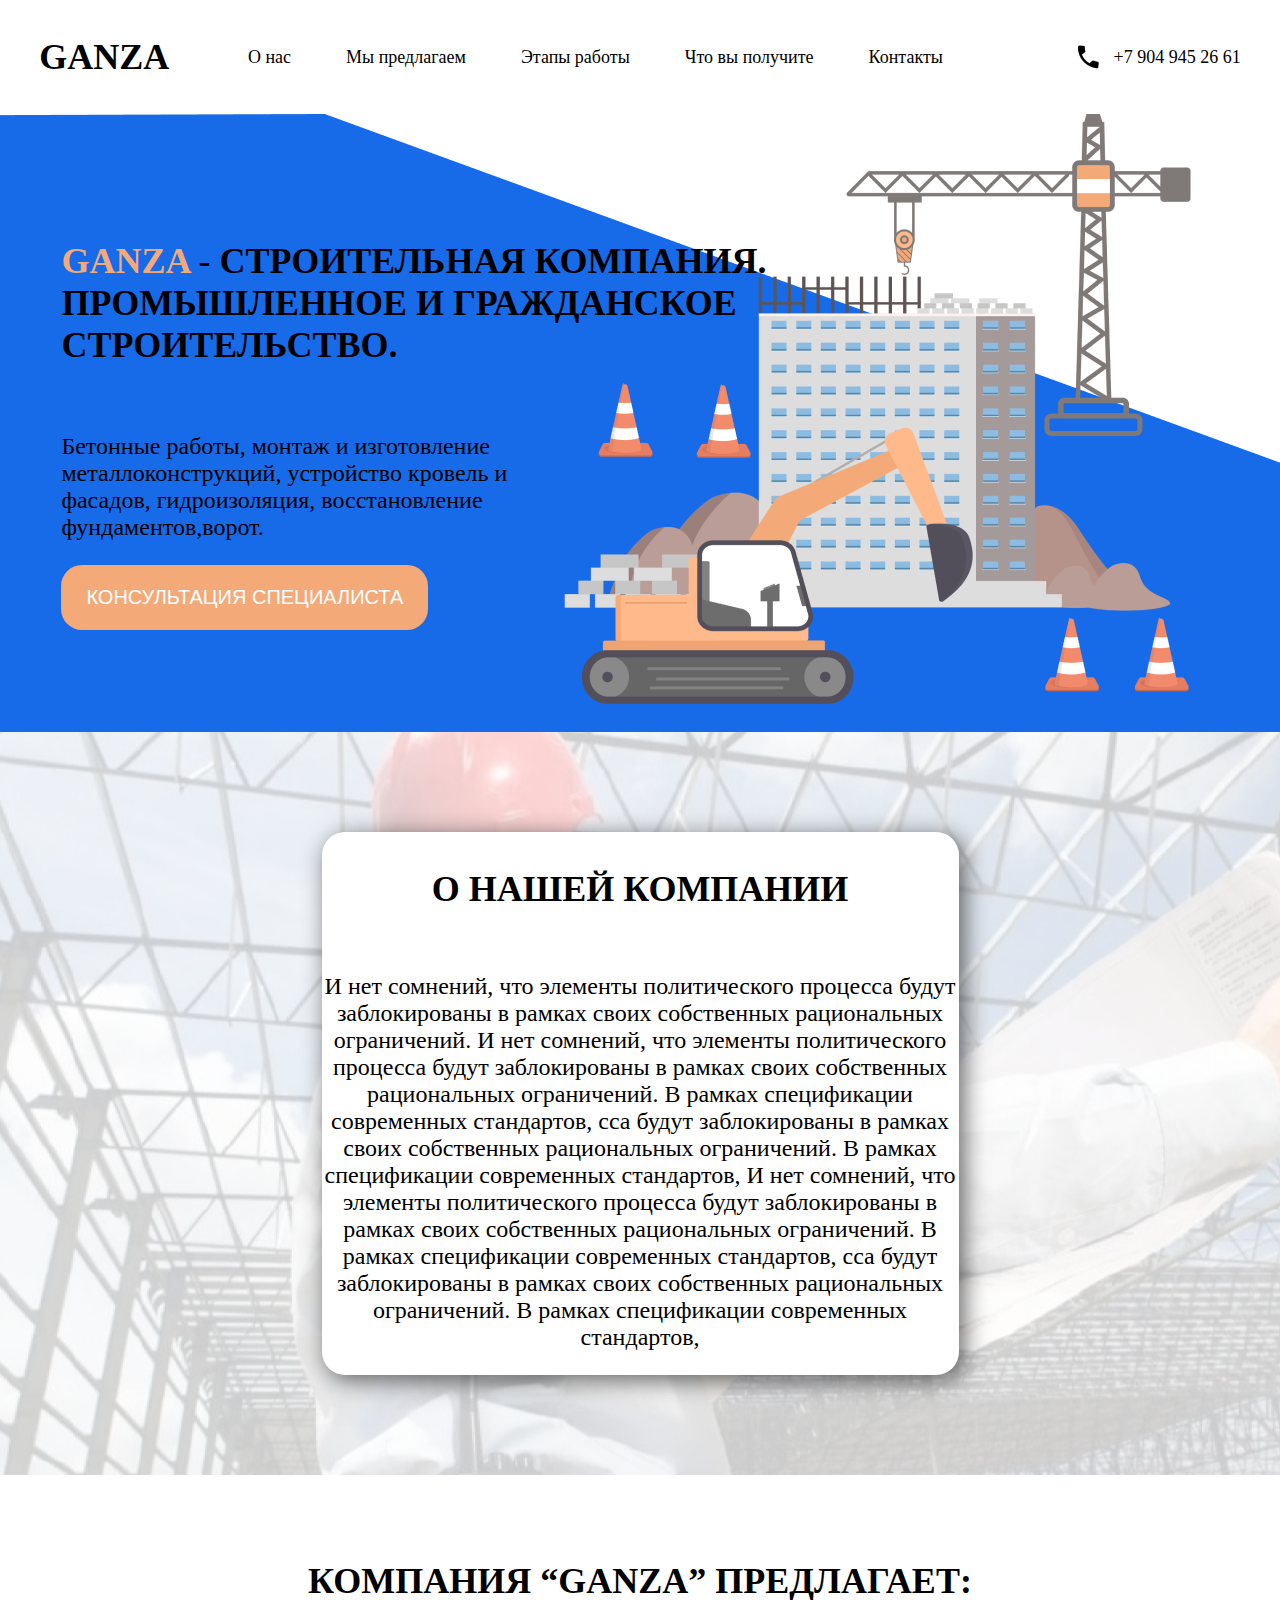
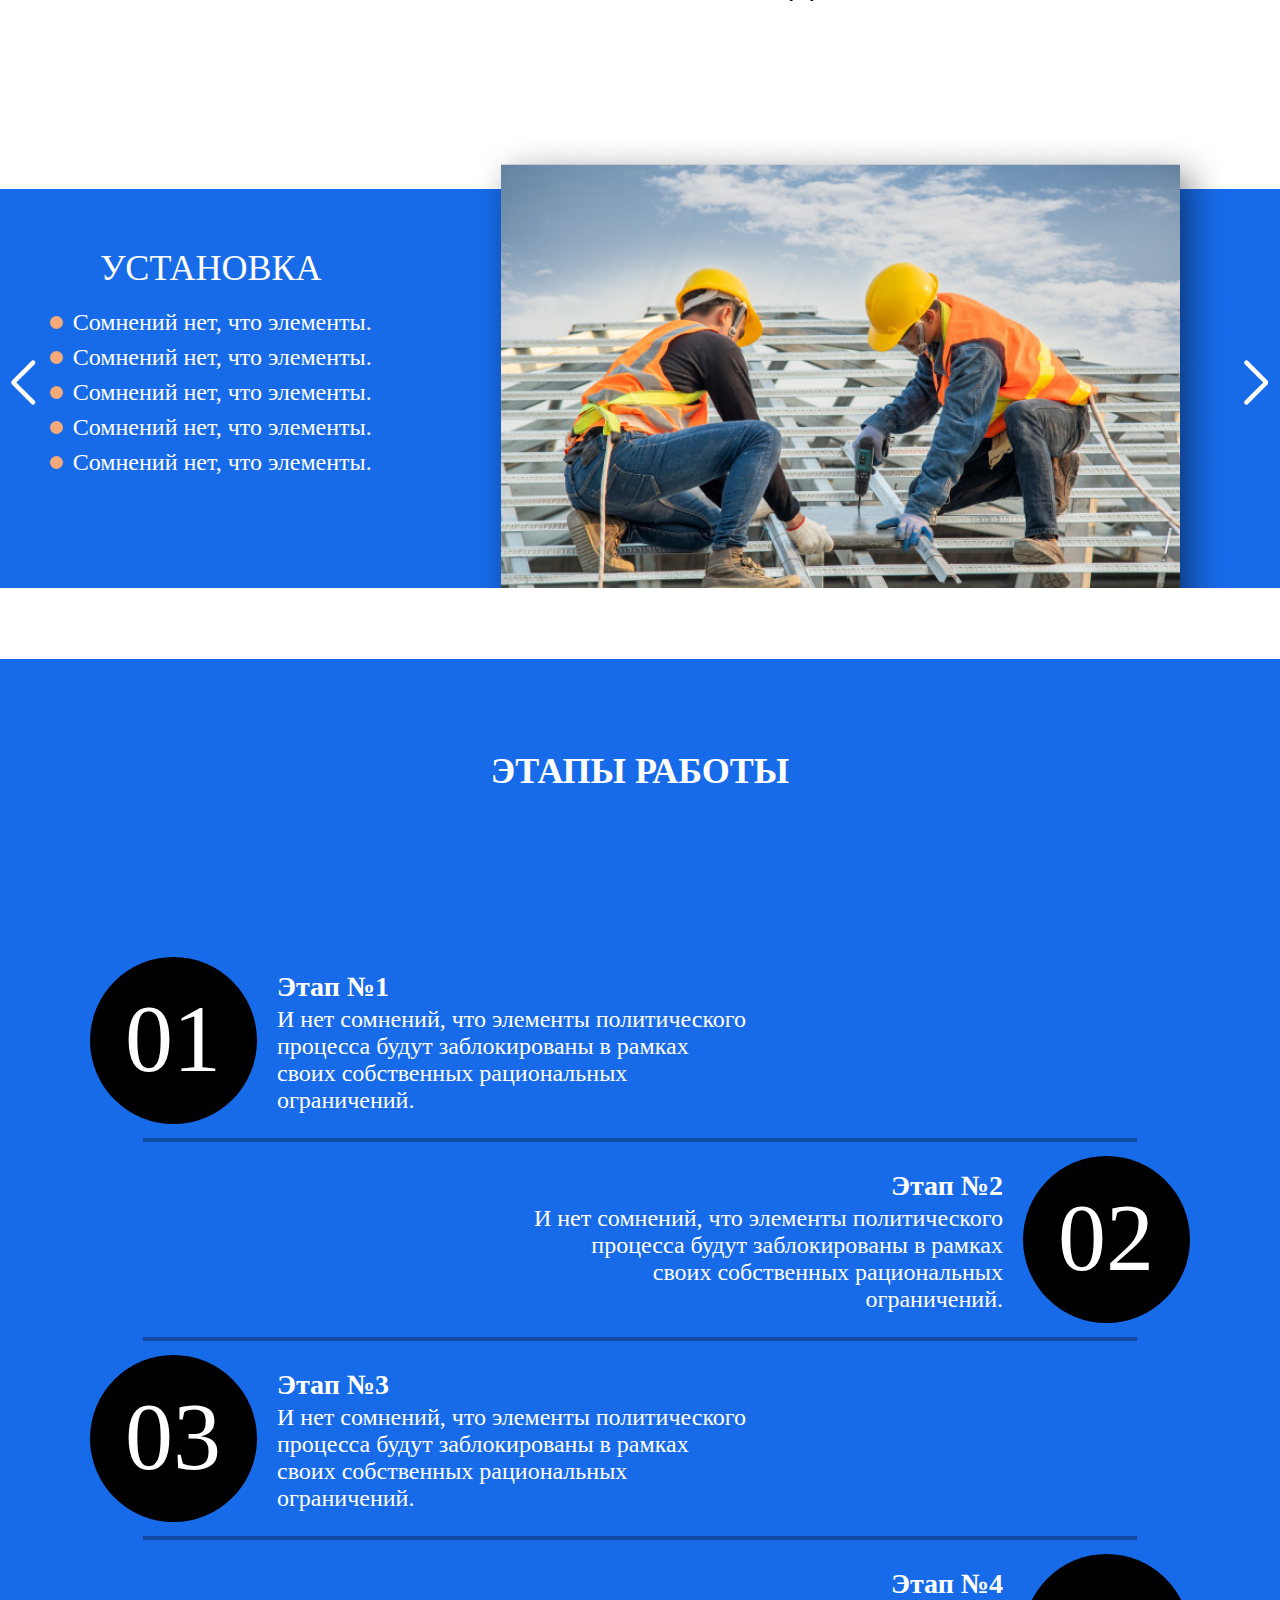
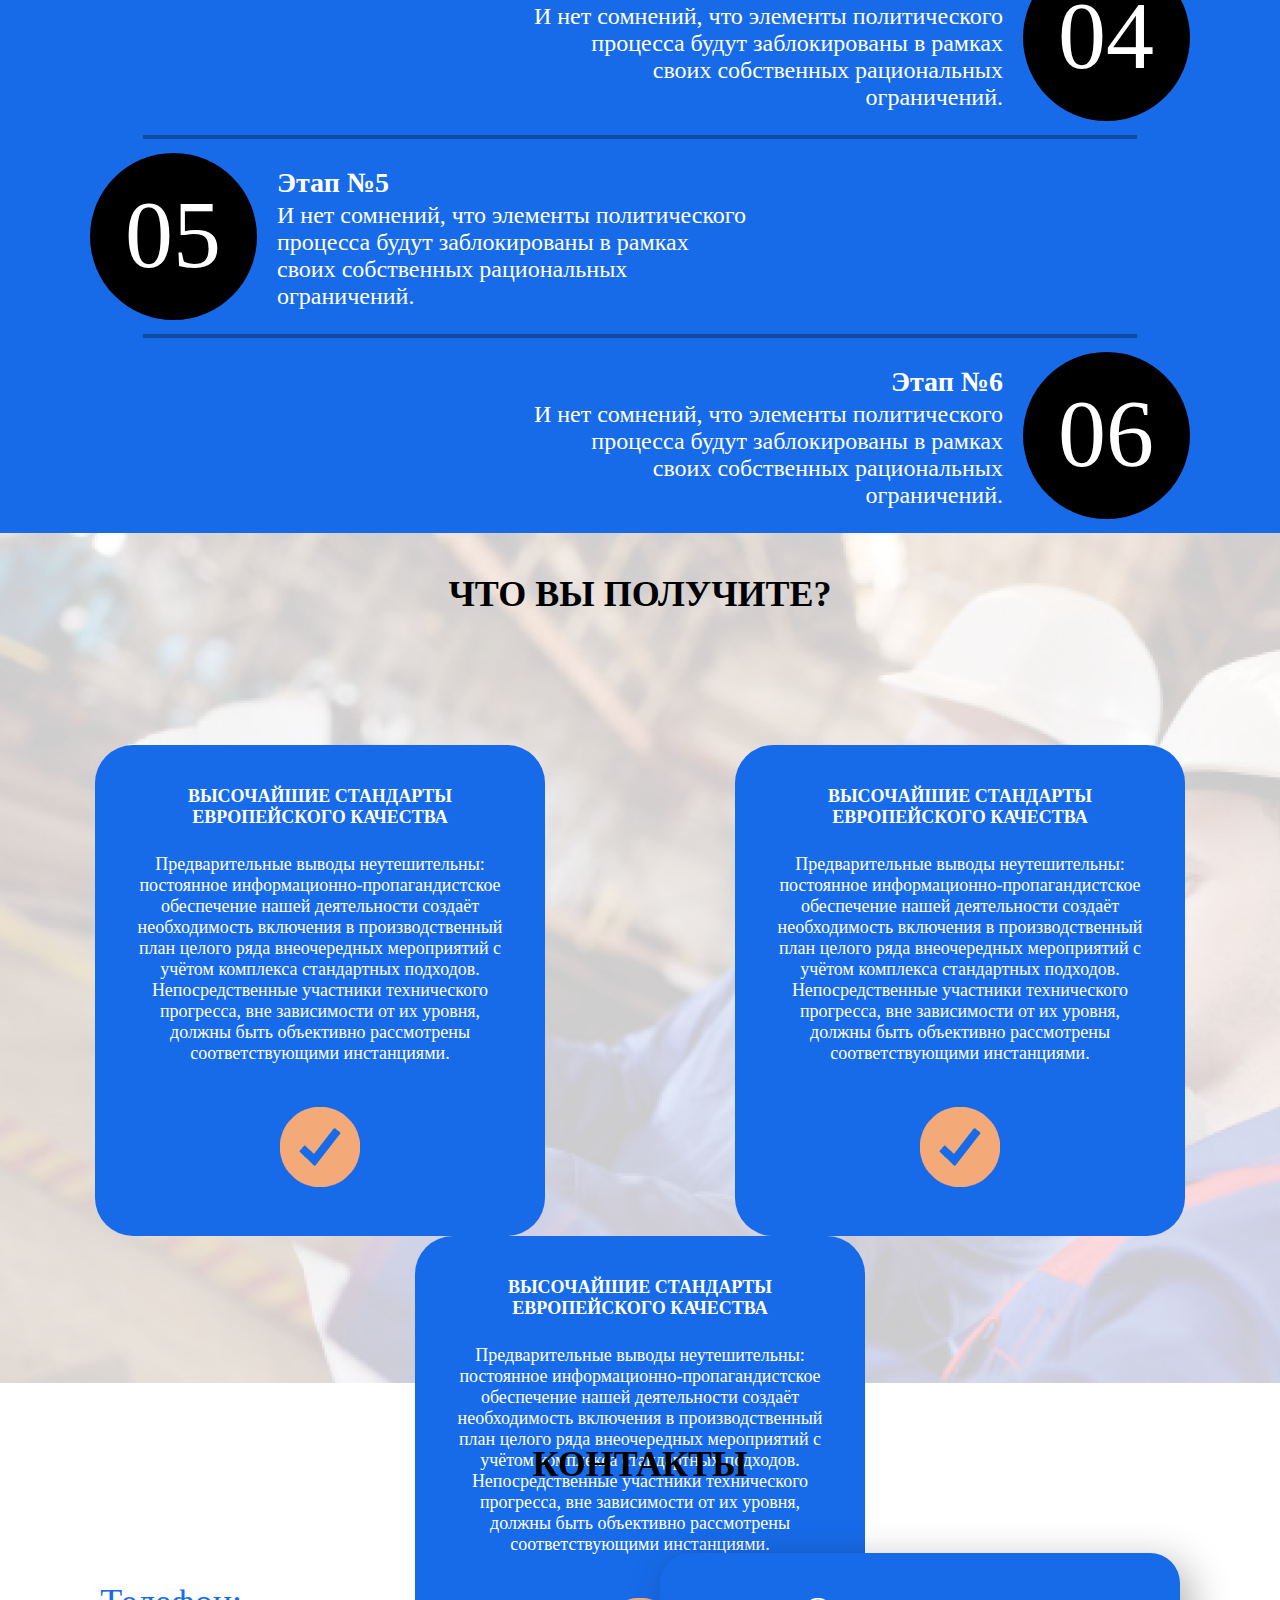
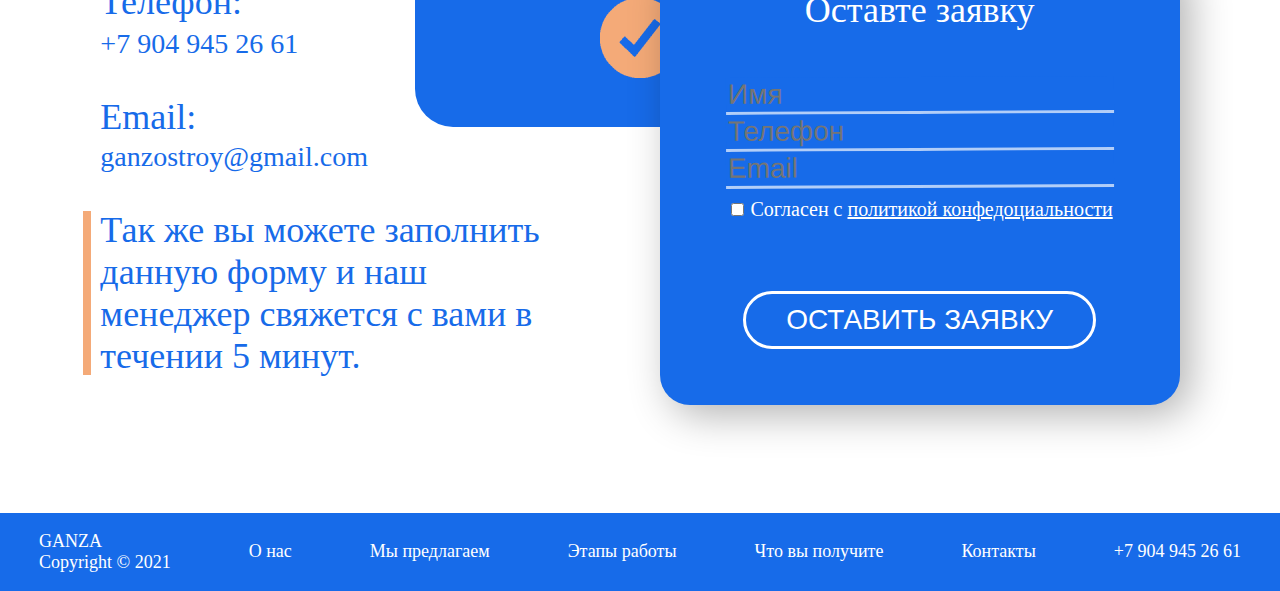
<file: stroy/index.html>
<!DOCTYPE html>
<html lang="ru">
<head>
  <meta charset="UTF-8">
  <meta http-equiv="X-UA-Compatible" content="IE=edge">
  <meta name="viewport" content="width=device-width, initial-scale=1.0">
  <link rel="stylesheet" href="css/style.css">
  <link rel="stylesheet" href="css/swiper.css">
  <title>GANZA</title>
</head>
<body>
    
  <section class="header">
    <div class="container">
      <div class="header__wrapper">
        <div class="header__logo">
          <p class="header__logo__text">
            GANZA
          </p>
          <div class="burger burger_add">
            <span class="burger__line burger__line__first"></span>
            <span class="burger__line burger__line__second"></span>
            <span class="burger__line burger__line__third"></span>
            <span class="burger__line burger__line__fourth"></span>
          </div>
        </div>
        <div class="header__links">
          <a href="#company" class="header__link">О нас</a>
          <a href="#swiper-container-proposal" class="header__link">Мы предлагаем</a>
          <a href="#stages" class="header__link">Этапы работы</a>
          <a href="#benefit" class="header__link">Что вы получите</a>
          <a href="#contact" class="header__link">Контакты</a>
        </div>
        <!-- /.header__links -->
        <!-- /.header__logo -->
        <div class="header__call">
          <img src="./img/header/call_1.png" alt="phone">
          <a href="tel:+79049452661" class="header__phone">
            +7 904 945 26 61
          </a>
          <!-- /.header__phone -->
        </div>
        <!-- /.header__call -->
      </div>
      <!-- /.header__wrapper -->
    </div>
    <!-- /.container -->
  </section>
  <!-- /.header -->

  <div class="menu">
    <div class="menu__wrapper">
      <div class="menu__links">
        <a href="#company" class="menu__link">О нас</a>
        <a href="#swiper-container-proposal" class="menu__link">Мы предлагаем</a>
        <a href="#stages" class="menu__link">Этапы работы</a>
        <a href="#benefit" class="menu__link">Что вы получите</a>
        <a href="#contact" class="menu__link">Контакты</a>
        <a href="tel:+79049452661" class="menu__link">
          Номер для связи: <br> +7 904 945 26 61
        </a>
      </div>
    </div>
    <!-- /.menu__wrapper -->
  </div>
  <!-- /.menu -->

  <section class="main">
    <div class="container">
      <div class="main__wrapper">
        <div class="main__content">
          <div class="main__text">
            <h1 class="main__title">
              <span class="main__title-yellow">GANZA</span> - СТРОИТЕЛЬНАЯ КОМПАНИЯ. <br>
              ПРОМЫШЛЕННОЕ И ГРАЖДАНСКОЕ <br> СТРОИТЕЛЬСТВО.
            </h1>
            <p class="main__subtitle">
              Бетонные работы, монтаж и изготовление <br> металлоконструкций, 
              устройство кровель и <br> фасадов, гидроизоляция, восстановление <br> 
              фундаментов,ворот.
            </p>
            <button class="main__button">
              <a href="#contact" class="main__link">
                КОНСУЛЬТАЦИЯ СПЕЦИАЛИСТА
              </a>
            </button>
            <!-- /.main__button -->
            <!-- /.main__subtitle -->
            <!-- /.main__title -->
          </div>
          <!-- /.main__text -->
          <div class="main__img">
            <img src="./img/main/general_photo.png" alt="general_photo">
          </div>
        </div>
        <!-- /.main__content -->
      </div>
      <!-- /.main__wrapper -->
    </div>
    <!-- /.container -->
  </section>
  <!-- /.main -->

  <section class="company" id="company">
    <div class="container">
      <div class="company__wrapper">
        <div class="company__cart">
          <p class="company__cart__title">О НАШЕЙ КОМПАНИИ</p>
          <p class="company__cart__text">
            И нет сомнений, что элементы политического процесса 
            будут заблокированы в рамках своих собственных рациональных ограничений.
            И нет сомнений, что элементы политического процесса 
            будут заблокированы в рамках своих собственных рациональных ограничений. 
            В рамках спецификации современных стандартов, сса будут заблокированы в 
            рамках своих собственных рациональных ограничений. В рамках спецификации 
            современных стандартов,
            И нет сомнений, что элементы политического процесса 
            будут заблокированы в рамках своих собственных рациональных ограничений. 
            В рамках спецификации современных стандартов, сса будут заблокированы в 
            рамках своих собственных рациональных ограничений. В рамках спецификации 
            современных стандартов,
          </p>
          <!-- /.company__cart__text -->
          <!-- /.company__cart__title -->
        </div>
        <div class="company__cart company__cart2">
          <p class="company__cart__title">О НАШЕЙ КОМПАНИИ</p>
          <p class="company__cart__text">
            И нет сомнений, что элементы политического процесса 
            будут заблокированы в рамках своих собственных рациональных ограничений.
            И нет сомнений, что элементы политического процесса 
            будут заблокированы в рамках своих собственных рациональных ограничений. 
            В рамках спецификации современных стандартов, сса будут заблокированы в 
            рамках своих собственных рациональных ограничений.
          </p>
          <!-- /.company__cart__text -->
          <!-- /.company__cart__title -->
        </div>
      </div>
      <!-- /.comany__wrapper -->
      <!-- company_cart -->
    </div>
    <!-- /.container -->
  </section>
  <!-- /.company -->

  <div class="swiper-container" id="swiper-container-proposal">
    <h2 class="swiper__title">
      КОМПАНИЯ “GANZA” ПРЕДЛАГАЕТ:
    </h2>
    <div class="swiper-wrapper">
      <div class="swiper-slide">
        <div class="proposal">
          <div class="proposal__cart">
            <div class="proposal__content">
              <div class="proposal__content__img">
                <img src="./img/proposal/1.png" alt="">
              </div>
              <div class="proposal__work">
                <p class="proposal__work__title">
                  УСТАНОВКА
                </p>
                <div class="proposal__work__content">
                  <div class="proposal__work__circle"></div>
                  <p class="proposal__work__text">Cомнений нет, что элементы.</p>
                  <!-- /.proposal__work__text -->
                  <!-- /.proposal__work__circle -->
                </div>
                <div class="proposal__work__content">
                  <div class="proposal__work__circle"></div>
                  <p class="proposal__work__text">Cомнений нет, что элементы.</p>
                  <!-- /.proposal__work__text -->
                  <!-- /.proposal__work__circle -->
                </div>
                <div class="proposal__work__content">
                  <div class="proposal__work__circle"></div>
                  <p class="proposal__work__text">Cомнений нет, что элементы.</p>
                  <!-- /.proposal__work__text -->
                  <!-- /.proposal__work__circle -->
                </div>
                <div class="proposal__work__content">
                  <div class="proposal__work__circle"></div>
                  <p class="proposal__work__text">Cомнений нет, что элементы.</p>
                  <!-- /.proposal__work__text -->
                  <!-- /.proposal__work__circle -->
                </div>
                <div class="proposal__work__content">
                  <div class="proposal__work__circle"></div>
                  <p class="proposal__work__text">Cомнений нет, что элементы.</p>
                  <!-- /.proposal__work__text -->
                  <!-- /.proposal__work__circle -->
                </div>
                <!-- /.proposal__work__content -->
                <!-- /.proposal__work__title -->
              </div>
              <!-- /.proposal__work -->
              <!-- /.proposal__work__img -->
            </div>
            <!-- /.proposal__content -->
          </div>
          <!-- /.proposal__cart -->
        </div>
      </div>
      <div class="swiper-slide">
        <div class="proposal">
          <div class="proposal__cart">
            <div class="proposal__content">
              <div class="proposal__content__img">
                <img src="./img/proposal/2.png" alt="">
              </div>
              <div class="proposal__work">
                <p class="proposal__work__title">
                  РЕМОНТ
                </p>
                <div class="proposal__work__content">
                  <div class="proposal__work__circle"></div>
                  <p class="proposal__work__text">Cомнений нет, что элементы.</p>
                  <!-- /.proposal__work__text -->
                  <!-- /.proposal__work__circle -->
                </div>
                <div class="proposal__work__content">
                  <div class="proposal__work__circle"></div>
                  <p class="proposal__work__text">Cомнений нет, что элементы.</p>
                  <!-- /.proposal__work__text -->
                  <!-- /.proposal__work__circle -->
                </div>
                <div class="proposal__work__content">
                  <div class="proposal__work__circle"></div>
                  <p class="proposal__work__text">Cомнений нет, что элементы.</p>
                  <!-- /.proposal__work__text -->
                  <!-- /.proposal__work__circle -->
                </div>
                <div class="proposal__work__content">
                  <div class="proposal__work__circle"></div>
                  <p class="proposal__work__text">Cомнений нет, что элементы.</p>
                  <!-- /.proposal__work__text -->
                  <!-- /.proposal__work__circle -->
                </div>
                <div class="proposal__work__content">
                  <div class="proposal__work__circle"></div>
                  <p class="proposal__work__text">Cомнений нет, что элементы.</p>
                  <!-- /.proposal__work__text -->
                  <!-- /.proposal__work__circle -->
                </div>
                <!-- /.proposal__work__content -->
                <!-- /.proposal__work__title -->
              </div>
              <!-- /.proposal__work -->
              <!-- /.proposal__work__img -->
            </div>
            <!-- /.proposal__content -->
          </div>
          <!-- /.proposal__cart -->
        </div>
      </div>
      <div class="swiper-slide">
        <div class="proposal">
          <div class="proposal__cart">
            <div class="proposal__content">
              <div class="proposal__content__img">
                <img src="./img/proposal/3.png" alt="">
              </div>
              <div class="proposal__work">
                <p class="proposal__work__title">
                  ОТДЕЛКА
                </p>
                <div class="proposal__work__content">
                  <div class="proposal__work__circle"></div>
                  <p class="proposal__work__text">Cомнений нет, что элементы.</p>
                  <!-- /.proposal__work__text -->
                  <!-- /.proposal__work__circle -->
                </div>
                <div class="proposal__work__content">
                  <div class="proposal__work__circle"></div>
                  <p class="proposal__work__text">Cомнений нет, что элементы.</p>
                  <!-- /.proposal__work__text -->
                  <!-- /.proposal__work__circle -->
                </div>
                <div class="proposal__work__content">
                  <div class="proposal__work__circle"></div>
                  <p class="proposal__work__text">Cомнений нет, что элементы.</p>
                  <!-- /.proposal__work__text -->
                  <!-- /.proposal__work__circle -->
                </div>
                <div class="proposal__work__content">
                  <div class="proposal__work__circle"></div>
                  <p class="proposal__work__text">Cомнений нет, что элементы.</p>
                  <!-- /.proposal__work__text -->
                  <!-- /.proposal__work__circle -->
                </div>
                <div class="proposal__work__content">
                  <div class="proposal__work__circle"></div>
                  <p class="proposal__work__text">Cомнений нет, что элементы.</p>
                  <!-- /.proposal__work__text -->
                  <!-- /.proposal__work__circle -->
                </div>
                <!-- /.proposal__work__content -->
                <!-- /.proposal__work__title -->
              </div>
              <!-- /.proposal__work -->
              <!-- /.proposal__work__img -->
            </div>
            <!-- /.proposal__content -->
          </div>
          <!-- /.proposal__cart -->
        </div>
      </div>
    </div>
    <!-- Add Pagination -->
    <!-- Add Arrows -->
    <div class="swiper-button-next"></div>
    <div class="swiper-button-prev"></div>
  </div>

  <div class="stages" id="stages">
    <div class="container">
      <div class="stages__wrapper">
        <p class="stages__title">
          ЭТАПЫ РАБОТЫ
        </p>
        <div class="stages__cont">
          <div class="stages__content">
            <div class="stages__circle">
              <p class="stages__circle__number">
                01
              </p>
              <!-- /.stages__circle__number -->
            </div>
            <div class="stages__textual">
              <p class="stages__subtitle">
                Этап №1
              </p>
              <p class="stages__text">
                И нет сомнений, что элементы политического <br> процесса 
                будут заблокированы в рамках <br> своих собственных 
                рациональных <br> ограничений.
              </p>
            </div>
            <!-- /.stages__textual -->
            <!-- /.stages__text -->
            <!-- /.stages__subtitle -->
            <!-- /.stages__circle -->
            <!-- /.stages__title -->
          </div>
          <div class="stages__line"></div>
        </div>
        <div class="stages__cont">
          <div class="stages__content stages__content__right">
            <div class="stages__circle">
              <p class="stages__circle__number">
                02
              </p>
              <!-- /.stages__circle__number -->
            </div>
            <div class="stages__textual right">
              <p class="stages__subtitle">
                Этап №2
              </p>
              <p class="stages__text">
                И нет сомнений, что элементы политического <br> процесса 
                будут заблокированы в рамках <br> своих собственных 
                рациональных <br> ограничений.
              </p>
            </div>
            <!-- /.stages__textual -->
            <!-- /.stages__text -->
            <!-- /.stages__subtitle -->
            <!-- /.stages__circle -->
            <!-- /.stages__title -->
          </div>
          <div class="stages__line"></div>
        </div>
        <div class="stages__cont">
          <div class="stages__content">
            <div class="stages__circle">
              <p class="stages__circle__number">
                03
              </p>
              <!-- /.stages__circle__number -->
            </div>
            <div class="stages__textual">
              <p class="stages__subtitle">
                Этап №3
              </p>
              <p class="stages__text">
                И нет сомнений, что элементы политического <br> процесса 
                будут заблокированы в рамках <br> своих собственных 
                рациональных <br> ограничений.
              </p>
            </div>
            <!-- /.stages__textual -->
            <!-- /.stages__text -->
            <!-- /.stages__subtitle -->
            <!-- /.stages__circle -->
            <!-- /.stages__title -->
          </div>
          <div class="stages__line"></div>
        </div>
        <div class="stages__cont">
          <div class="stages__content stages__content__right">
            <div class="stages__circle">
              <p class="stages__circle__number">
                04
              </p>
              <!-- /.stages__circle__number -->
            </div>
            <div class="stages__textual right">
              <p class="stages__subtitle">
                Этап №4
              </p>
              <p class="stages__text">
                И нет сомнений, что элементы политического <br> процесса 
                будут заблокированы в рамках <br> своих собственных 
                рациональных <br> ограничений.
              </p>
            </div>
            <!-- /.stages__textual -->
            <!-- /.stages__text -->
            <!-- /.stages__subtitle -->
            <!-- /.stages__circle -->
            <!-- /.stages__title -->
          </div>
          <div class="stages__line"></div>
        </div>
        <div class="stages__cont">
          <div class="stages__content">
            <div class="stages__circle">
              <p class="stages__circle__number">
                05
              </p>
              <!-- /.stages__circle__number -->
            </div>
            <div class="stages__textual">
              <p class="stages__subtitle">
                Этап №5
              </p>
              <p class="stages__text">
                И нет сомнений, что элементы политического <br> процесса 
                будут заблокированы в рамках <br> своих собственных 
                рациональных <br> ограничений.
              </p>
            </div>
            <!-- /.stages__textual -->
            <!-- /.stages__text -->
            <!-- /.stages__subtitle -->
            <!-- /.stages__circle -->
            <!-- /.stages__title -->
          </div>
          <div class="stages__line"></div>
        </div>
        <div class="stages__cont">
          <div class="stages__content stages__content__right">
            <div class="stages__circle">
              <p class="stages__circle__number">
                06
              </p>
              <!-- /.stages__circle__number -->
            </div>
            <div class="stages__textual right">
              <p class="stages__subtitle">
                Этап №6
              </p>
              <p class="stages__text">
                И нет сомнений, что элементы политического <br> процесса 
                будут заблокированы в рамках <br> своих собственных 
                рациональных <br> ограничений.
              </p>
            </div>
            <!-- /.stages__textual -->
            <!-- /.stages__text -->
            <!-- /.stages__subtitle -->
            <!-- /.stages__circle -->
            <!-- /.stages__title -->
          </div>
        </div>
        <!-- /.stages__content -->
      </div>
      <!-- /.stages__wrapper -->
    </div>
    <!-- /.container -->
  </div>
  <!-- /.stages -->

  <div class="benefit" id="benefit">
    <div class="container">
      <div class="benefit__content">
        <p class="benefit__title">
          ЧТО ВЫ ПОЛУЧИТЕ?
        </p>
        <div class="benefit__carts">
          <div class="benefit__cart">
            <p class="benefit__cart__title">
              ВЫСОЧАЙШИЕ СТАНДАРТЫ <br> ЕВРОПЕЙСКОГО КАЧЕСТВА
            </p>
            <p class="benefit__cart__text">
              Предварительные выводы неутешительны: постоянное 
              информационно-пропагандистское обеспечение нашей 
              деятельности создаёт необходимость включения в 
              производственный план целого ряда внеочередных мероприятий 
              с учётом комплекса стандартных подходов. Непосредственные 
              участники технического прогресса, вне зависимости от их уровня, 
              должны быть объективно рассмотрены соответствующими инстанциями.
            </p>
            <div class="benefit__cart__img">
              <img src="./img/benefit/1.png" alt="">
            </div>
            <!-- /.benefin__cart__text -->
            <!-- /.benefit__cart__title -->
          </div>
          <div class="benefit__cart">
            <p class="benefit__cart__title">
              ВЫСОЧАЙШИЕ СТАНДАРТЫ <br> ЕВРОПЕЙСКОГО КАЧЕСТВА
            </p>
            <p class="benefit__cart__text">
              Предварительные выводы неутешительны: постоянное 
              информационно-пропагандистское обеспечение нашей 
              деятельности создаёт необходимость включения в 
              производственный план целого ряда внеочередных мероприятий 
              с учётом комплекса стандартных подходов. Непосредственные 
              участники технического прогресса, вне зависимости от их уровня, 
              должны быть объективно рассмотрены соответствующими инстанциями.
            </p>
            <div class="benefit__cart__img">
              <img src="./img/benefit/1.png" alt="">
            </div>
            <!-- /.benefin__cart__text -->
            <!-- /.benefit__cart__title -->
          </div>
          <div class="benefit__cart">
            <p class="benefit__cart__title">
              ВЫСОЧАЙШИЕ СТАНДАРТЫ <br> ЕВРОПЕЙСКОГО КАЧЕСТВА
            </p>
            <p class="benefit__cart__text">
              Предварительные выводы неутешительны: постоянное 
              информационно-пропагандистское обеспечение нашей 
              деятельности создаёт необходимость включения в 
              производственный план целого ряда внеочередных мероприятий 
              с учётом комплекса стандартных подходов. Непосредственные 
              участники технического прогресса, вне зависимости от их уровня, 
              должны быть объективно рассмотрены соответствующими инстанциями.
            </p>
            <div class="benefit__cart__img">
              <img src="./img/benefit/1.png" alt="">
            </div>
            <!-- /.benefin__cart__text -->
            <!-- /.benefit__cart__title -->
          </div>
          <!-- /.benefit__cart -->
        </div>
        <!-- /.benefit__carts -->
      </div>
      <!-- /.benefit__content -->
    </div>
    <!-- /.container -->
  </div>
  <!-- /.benefit -->

<!-- add swiper2 667px -->
  <div class="swiper-container swiper-container2">
    <p class="benefit__title benefit__title2">
      ЧТО ВЫ ПОЛУЧИТЕ?
    </p>
    <div class="swiper-wrapper swiper-wrapper2">
      <div class="swiper-slide swiper-slide2">
        <div class="benefit__cart2">
          <p class="benefit__cart__title benefit__cart__title2">
            ВЫСОЧАЙШИЕ СТАНДАРТЫ <br> ЕВРОПЕЙСКОГО КАЧЕСТВА
          </p>
          <p class="benefit__cart__text benefit__cart__text2">
            Предварительные выводы неутешительны: постоянное 
            информационно-пропагандистское обеспечение нашей 
            деятельности создаёт необходимость включения в 
            производственный план целого ряда внеочередных мероприятий 
            с учётом комплекса стандартных подходов. Непосредственные 
            участники технического прогресса, вне зависимости от их уровня, 
            должны быть объективно рассмотрены соответствующими инстанциями.
          </p>
          <div class="benefit__cart__img">
            <img src="./img/benefit/1.png" alt="">
          </div>
          <!-- /.benefin__cart__text -->
          <!-- /.benefit__cart__title -->
        </div>
      </div>
      <div class="swiper-slide swiper-slide2">
        <div class="benefit__cart2">
          <p class="benefit__cart__title benefit__cart__title2">
            ВЫСОЧАЙШИЕ СТАНДАРТЫ <br> ЕВРОПЕЙСКОГО КАЧЕСТВА
          </p>
          <p class="benefit__cart__text benefit__cart__text2">
            Предварительные выводы неутешительны: постоянное 
            информационно-пропагандистское обеспечение нашей 
            деятельности создаёт необходимость включения в 
            производственный план целого ряда внеочередных мероприятий 
            с учётом комплекса стандартных подходов. Непосредственные 
            участники технического прогресса, вне зависимости от их уровня, 
            должны быть объективно рассмотрены соответствующими инстанциями.
          </p>
          <div class="benefit__cart__img">
            <img src="./img/benefit/1.png" alt="">
          </div>
          <!-- /.benefin__cart__text -->
          <!-- /.benefit__cart__title -->
        </div>
      </div>
      <div class="swiper-slide swiper-slide2">
        <div class="benefit__cart2">
          <p class="benefit__cart__title benefit__cart__title2">
            ВЫСОЧАЙШИЕ СТАНДАРТЫ <br> ЕВРОПЕЙСКОГО КАЧЕСТВА
          </p>
          <p class="benefit__cart__text benefit__cart__text2">
            Предварительные выводы неутешительны: постоянное 
            информационно-пропагандистское обеспечение нашей 
            деятельности создаёт необходимость включения в 
            производственный план целого ряда внеочередных мероприятий 
            с учётом комплекса стандартных подходов. Непосредственные 
            участники технического прогресса, вне зависимости от их уровня, 
            должны быть объективно рассмотрены соответствующими инстанциями.
          </p>
          <div class="benefit__cart__img">
            <img src="./img/benefit/1.png" alt="">
          </div>
          <!-- /.benefin__cart__text -->
          <!-- /.benefit__cart__title -->
        </div>
      </div>
    </div>
    <!-- Add Arrows -->
    <div class="swiper-button-next swiper-button-next2"></div>
    <div class="swiper-button-prev swiper-button-prev2"></div>
  </div>

  <div class="contact" id="contact">
    <div class="container">
      <div class="contact__wrapper">
        <p class="contact__title">КОНТАКТЫ</p>
        <div class="contact__content">
          <div class="contact__phones">
            <div class="contact__connection">
              <p class="contact__phone">
                Телефон:
              </p>
              <a href="tel:+79049452661" class="contact__number">
                +7 904 945 26 61
              </a>
              <p class="contact__mail">
                Email:
              </p>
              <p class="contact__adress">
                ganzostroy@gmail.com
              </p>
            </div>
            <div class="contact__subtitle">
              <div class="contact__line"></div>
              <p class="contact__text">
                Так же вы можете заполнить <br> 
                данную форму и наш <br> 
                менеджер свяжется с вами в <br> 
                течении 5 минут.
              </p>
            </div>
          </div>
          <div class="contact__form">
            <div class="contact__form__wrapper">
              <p class="contact__form__title">
                Оставте заявку
              </p>
              <div class="contact__form__inputs">
                <input type="text" class="contact__form__input" placeholder="Имя">
                <input type="text" class="contact__form__input" placeholder="Телефон">
                <input type="text" class="contact__form__input" placeholder="Email">
              </div>
              <label class="label">
                <input type="checkbox" class="checkbox">
                <span class="checkbox__text">
                  Согласен с <a href="polit.html" class="checkbox__text__polit">
                    политикой конфедоциальности
                  </a>
                </span>
              </label>
            </div>
            <button class="contact__form__btn">
              ОСТАВИТЬ ЗАЯВКУ
            </button>
          </div>
        </div>
        <!-- /.contact__content -->
      </div>
    </div>
  </div>
  <!-- /.contact -->

  <div class="footer">
    <div class="container">
      <div class="footer__wrapper">
        <div class="footer__company">
          <p class="footer__company__text">
            GANZA <br>
            Copyright © 2021
          </p>
        </div>
        <a href="#company" class="footer__link">О нас</a>
        <a href="#swiper-container-proposal" class="footer__link">Мы предлагаем</a>
        <a href="#stages" class="footer__link">Этапы работы</a>
        <a href="#benefit" class="footer__link">Что вы получите</a>
        <a href="#contact" class="footer__link">Контакты</a>
        <a href="tel:+79049452661" class="footer__link">+7 904 945 26 61</a>
        <!-- /.footer__company -->
      </div>
      <!-- /.footer wrapper -->
    </div>
    <!-- /.container -->
  </div>
  <!-- /.footer -->

  <script src="main.js"></script>
  <script src="https://unpkg.com/swiper/swiper-bundle.min.js"></script>
  <script>
    var swiper = new Swiper('.swiper-container', {
      slidesPerView: 1,
      spaceBetween: 30,
      loop: true,
      pagination: {
        el: '.swiper-pagination',
        clickable: true,
      },
      navigation: {
        nextEl: '.swiper-button-next',
        prevEl: '.swiper-button-prev',
      },
    });
    var swiper = new Swiper('.swiper-container2', {
      slidesPerView: 1,
      spaceBetween: 30,
      loop: true,
      pagination: {
        el: '.swiper-pagination',
        clickable: true,
      },
      navigation: {
        nextEl: '.swiper-button-next2',
        prevEl: '.swiper-button-prev2',
      },
    });
  </script>
</body>
</html>
</file>
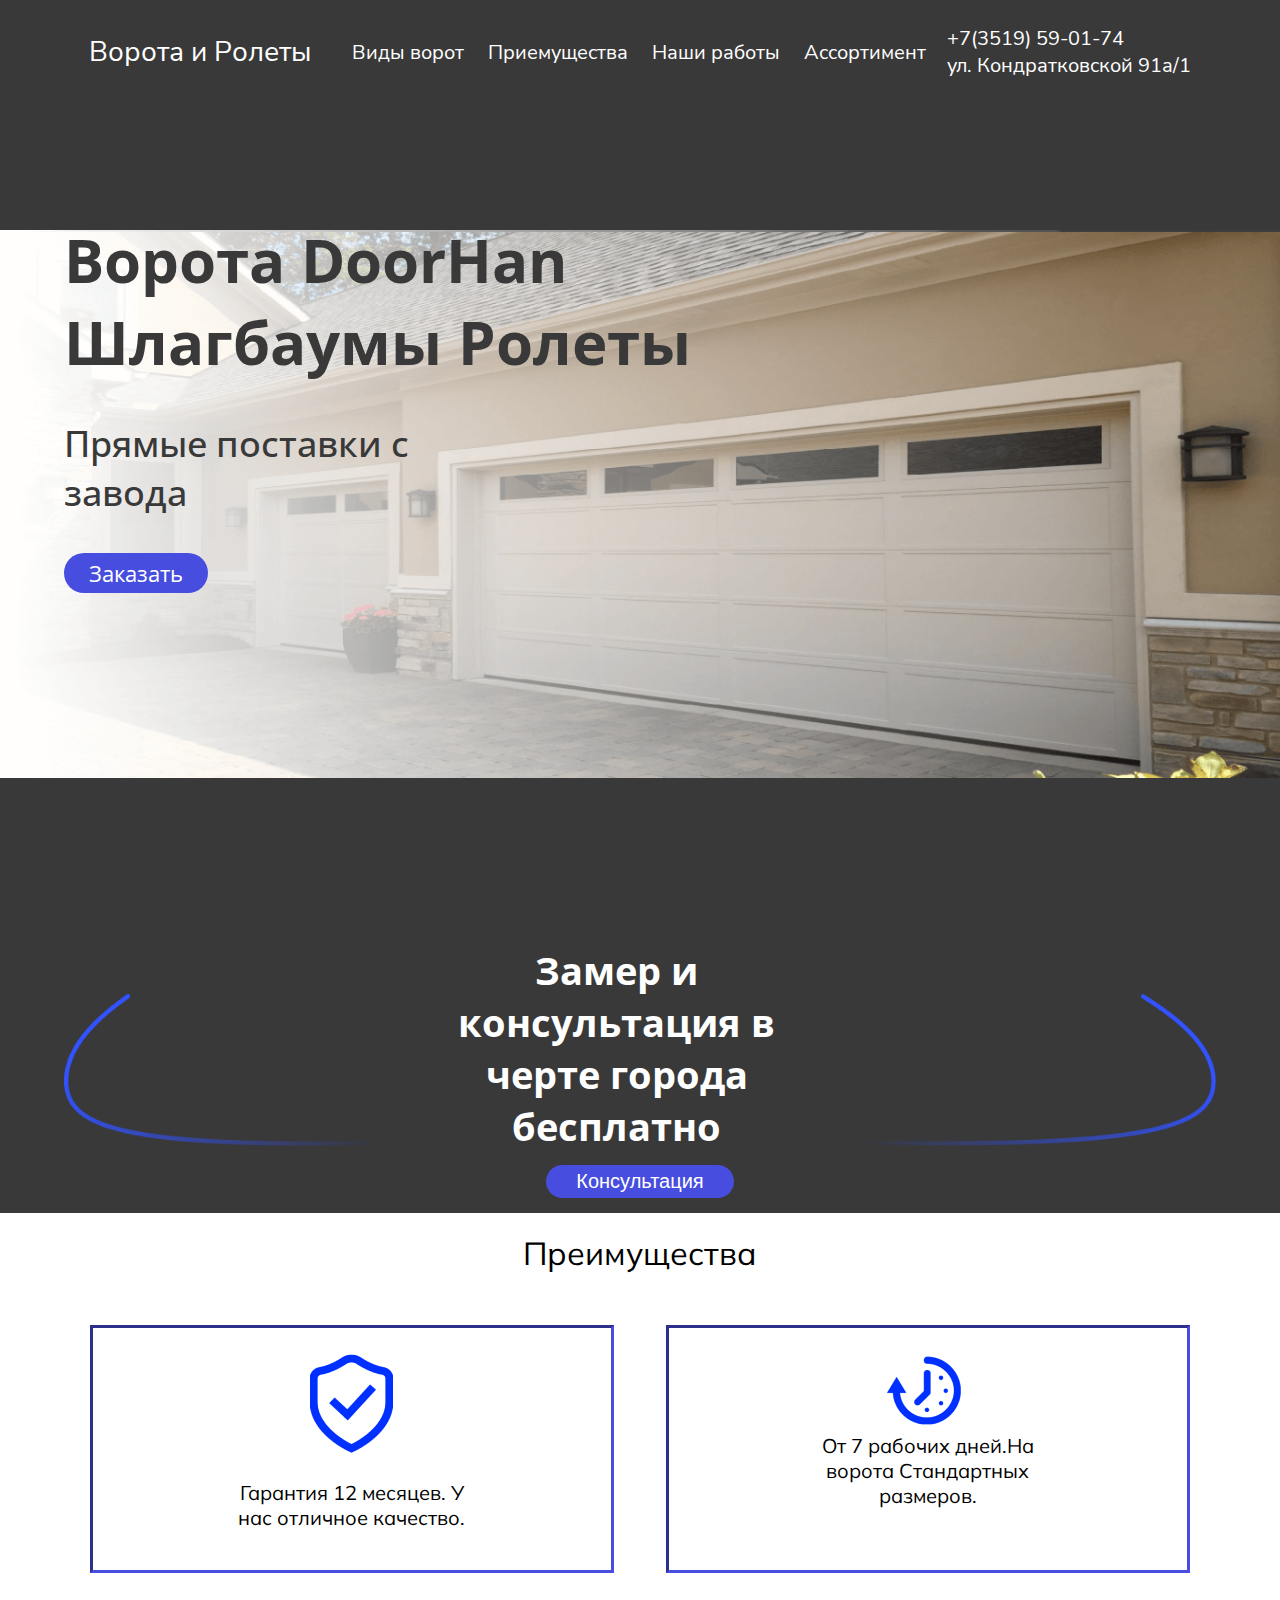
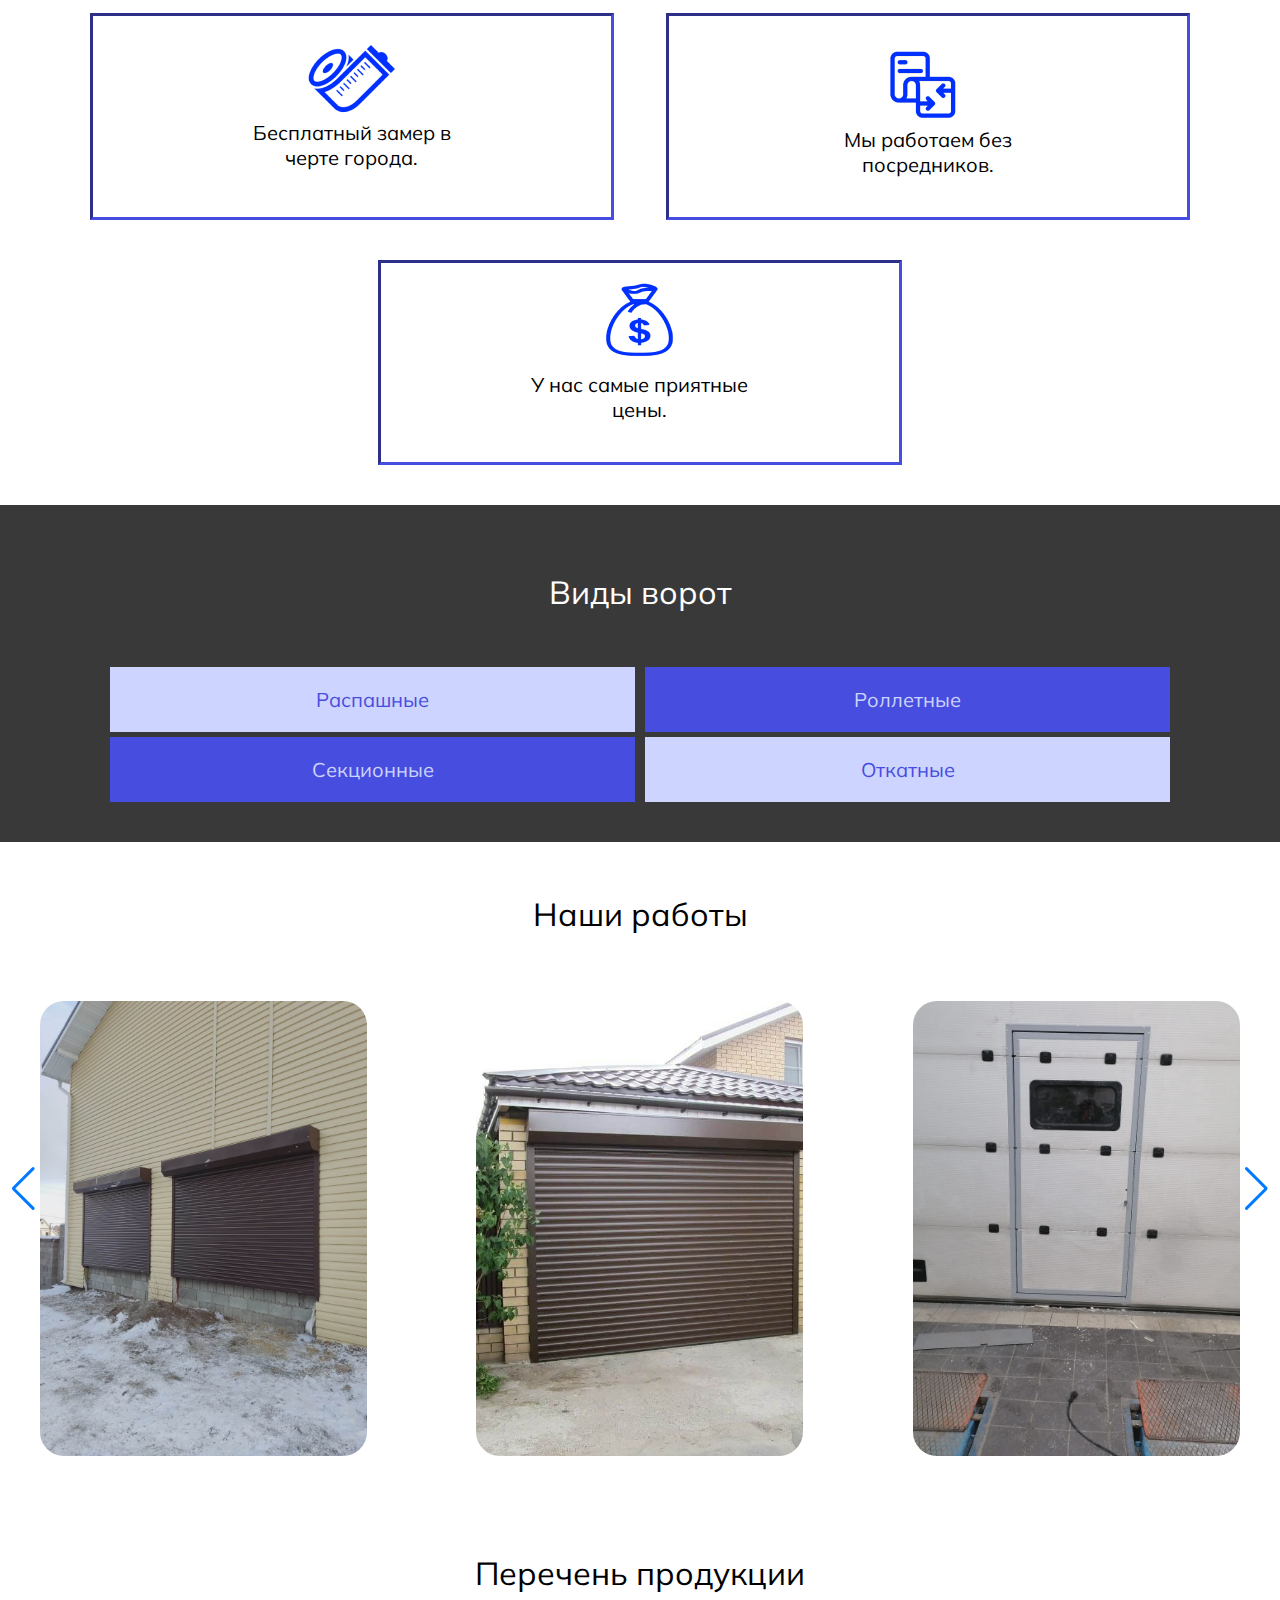
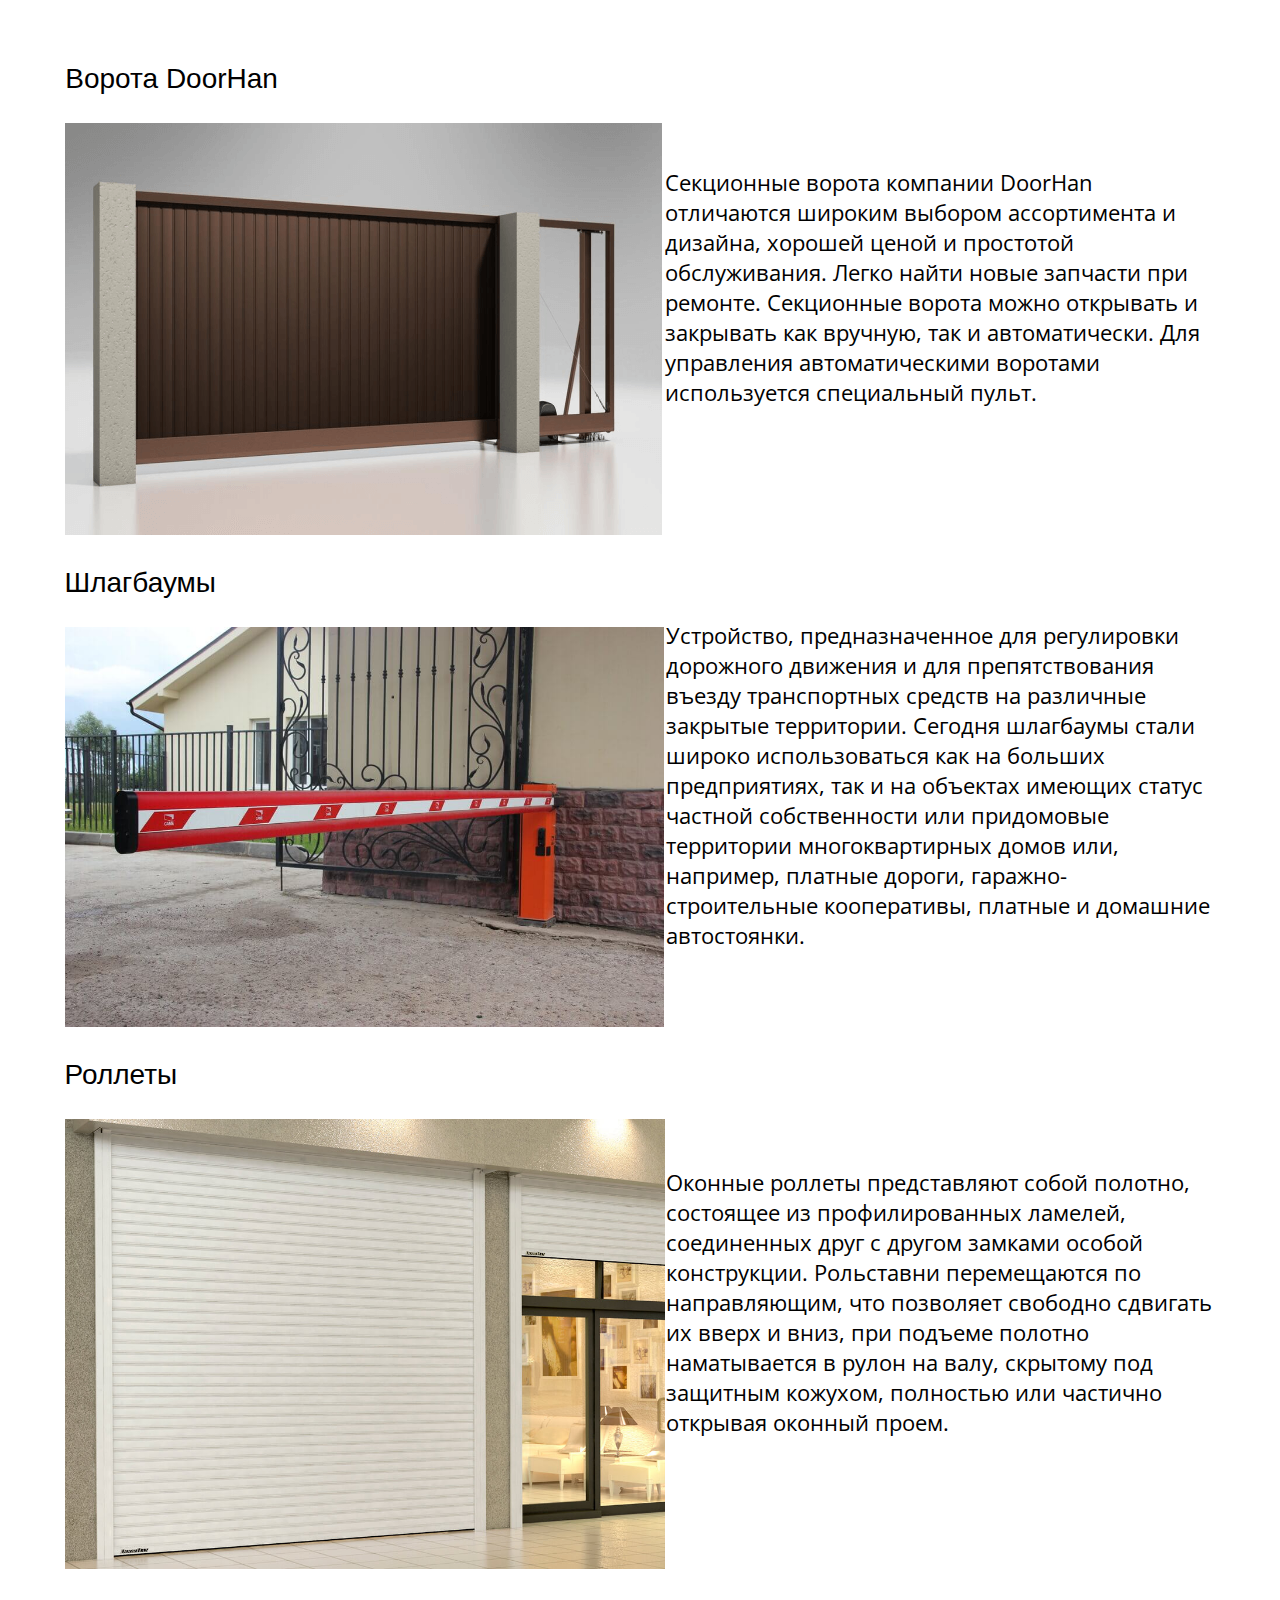
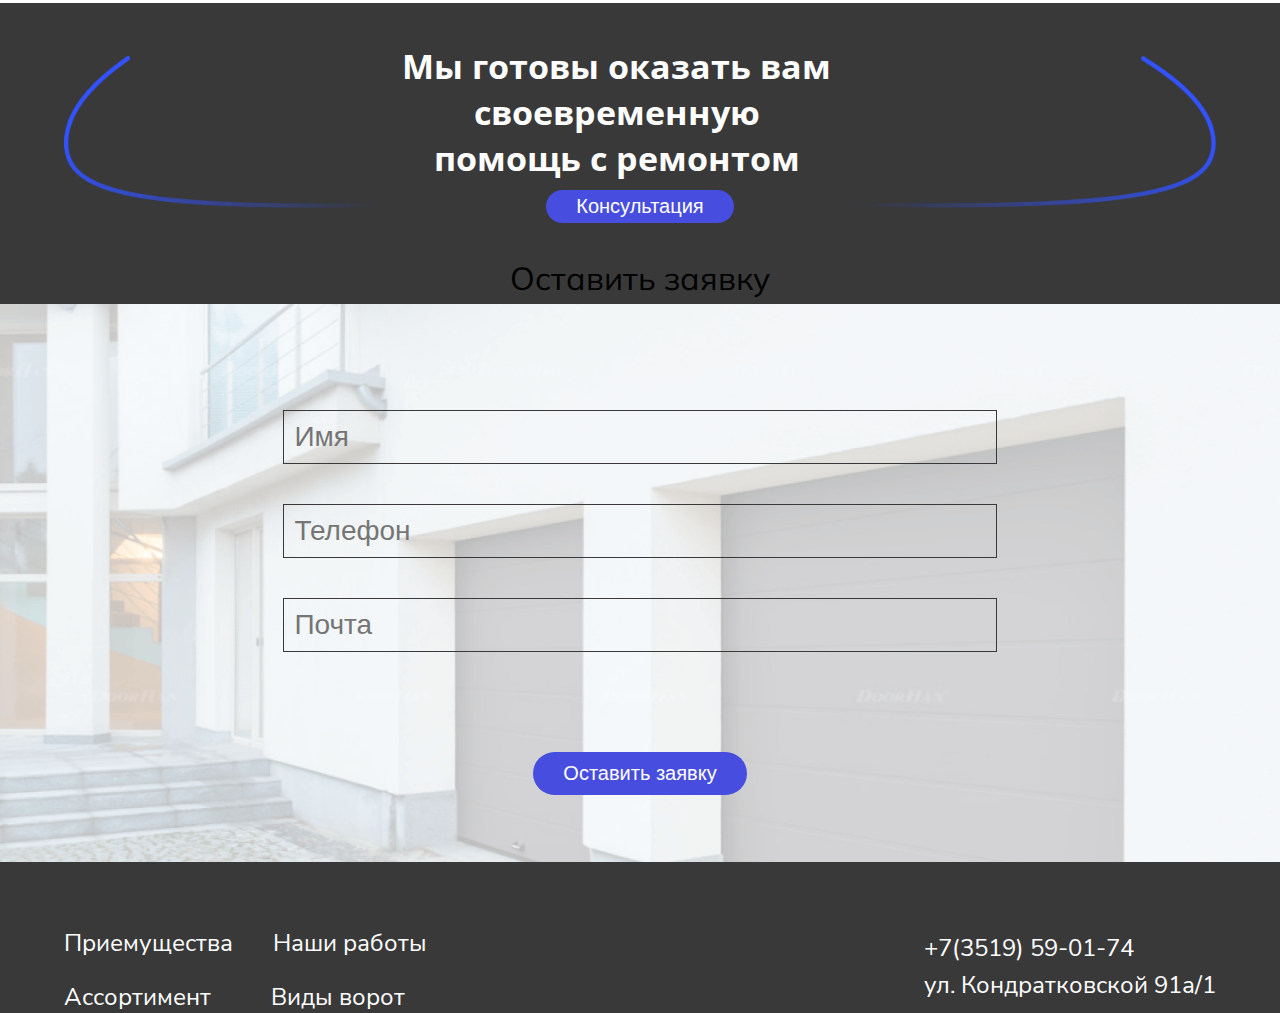
<file: vrt/index.html>
<!DOCTYPE html>
<html lang="ru">
<head>
  <meta charset="UTF-8">
  <meta http-equiv="X-UA-Compatible" content="IE=edge">
  <meta name="viewport" content="width=device-width, initial-scale=1.0">
  <link rel="stylesheet" href="./css/style.css">
  <!-- <link rel="stylesheet" href="/libs/swiper-min.css"> -->
  <link rel="stylesheet" href="https://unpkg.com/swiper/swiper-bundle.min.css">
  <title>Ворота Мгн</title>
</head>
<body>
    
  <!-- menu -->
  <div class="menu">
    <a href="#type__title" class="menu__link">Виды ворот</a>
    <a href="#advantagesMob__title" class="menu__link">Приемущества</a>
    <a href="#swiper__title" class="menu__link">Наши работы</a>
    <a href="#assortment__title" class="menu__link">Ассортимент</a>
    <a href="tel:+73519590174" class="menu__link">+7(3519) 59-01-74</a>
    <a href="https://2gis.ru/magnitogorsk/geo/70030076221025543/entranceId/70030076221033046?m=58.919067%2C53.41814%2F16" target="_blank" class="header__phone-link address__company">ул. Кондратковской 91а/1</a>
  </div>
  <!-- menu -->

  <!-- overlay -->
  <div class="overlay"></div>
  <!-- overlay -->

  <!-- header -->
  <header class="header">
    <div class="container">
      <div class="header__wrapper">
        <div class="header__logo">
          Ворота и Ролеты
        </div>
        <div class="header__links">
          <a href="#calculations" class="header__link">Виды ворот</a>
          <a href="#advantagesMob__title" class="header__link">Приемущества</a>
          <a href="#swiper__title" class="header__link">Наши работы</a>
          <a href="#assortment__title" class="header__link">Ассортимент</a>
        </div>
        <div class="header__phone">
          <a href="tel:+73519590174" class="header__phone-link">+7(3519) 59-01-74</a>
          <a href="https://2gis.ru/magnitogorsk/geo/70030076221025543/entranceId/70030076221033046?m=58.919067%2C53.41814%2F16" target="_blank" class="header__phone-link">ул. Кондратковской 91а/1</a>
        </div>
        <div class="burger">
          <span class="burger__line burger__line__first"></span>
          <span class="burger__line burger__line__second"></span>
          <span class="burger__line burger__line__third"></span>
          <span class="burger__line burger__line__fourth"></span>
        </div>
      </div>
    </div>
  </header>
  <!-- header -->

  <!-- main -->
  <main class="main">
    <div class="container">
      <div class="main__wrapper">
        <div class="main__content">
          <p class="main__content-title">
            Ворота
            DoorHan Шлагбаумы Ролеты
          </p>
          <p class="main__content-subtitle">
            Прямые поставки с завода
          </p>
          <div class="main__content-btn">
            <a href="#form__title">
              <button class="btn">
                Заказать
              </button>
            </a>
          </div>
        </div>
      </div>
    </div>
  </main>
  <!-- main -->

  <!-- calculations -->
  <section class="calculations" id="calculations">
    <div class="container">
      <div class="calculations__wrapper">
        <div class="calculations__line"></div>
        <div class="calculations__content">
          <div class="calculations__img">
            <img src="./images/calculations/v1.png" alt="Line">
          </div>
          <p class="calculations__text">
            Замер и консультация в черте города бесплатно
          </p>
          <div class="calculations__img">
            <img src="./images/calculations/v2.png" alt="Line">
          </div>
        </div>
        <a href="#form__title">
          <button class="calculations__btn btn-blue">
            Консультация
          </button>
        </a>
        <div class="calculations__line line__buttom"></div>
      </div>
    </div>
  </section>
  <!-- calculations -->

  <!-- advantagesMob -->
  <section class="advantagesMob">
    <div class="container">
      <p class="advantagesMob__title" id="advantagesMob__title">
        Преимущества
      </p>
      <div class="advantagesMob__wrapper">
        <div class="advantagesMob__content">
          <div class="advantagesMob__benefit">
            <div class="advantagesMob__benefit-img">
              <img src="./images/advantages/1.png" alt="icon">
            </div>
            <p class="advantagesMob__benefit-text">
              Гарантия 12 месяцев.
              У нас отличное качество.
            </p>
          </div>
          <div class="advantagesMob__benefit">
            <div class="advantagesMob__benefit-img">
              <img src="./images/advantages/2.png" alt="icon">
            </div>
            <p class="advantagesMob__benefit-text">
              От 7 рабочих дней.На ворота Стандартных размеров.
            </p>
          </div>
          <div class="advantagesMob__benefit">
            <div class="advantagesMob__benefit-img">
              <img src="./images/advantages/3.png" alt="icon">
            </div>
            <p class="advantagesMob__benefit-text">
              Бесплатный замер
              в черте города. 
            </p>
          </div>
          <div class="advantagesMob__benefit">
            <div class="advantagesMob__benefit-img">
              <img src="./images/advantages/4.png" alt="icon">
            </div>
            <p class="advantagesMob__benefit-text">
              Мы работаем без посредников.
            </p>
          </div>
          <div class="advantagesMob__benefit">
            <div class="advantagesMob__benefit-img">
              <img src="./images/advantages/5.png" alt="icon">
            </div>
            <p class="advantagesMob__benefit-text">
              У нас самые приятные цены.
            </p>
          </div>
        </div>
      </div>
    </div>
  </section>
  <!-- advantagesMob -->

  <!-- type -->
  <section class="type">
    <div class="container">
      <p class="type__title" id="type__title">
        Виды ворот
      </p>
      <div class="type__wrapper">
        <div class="type__first">
          <div class="type__cart">
            <div class="type__img display">
              <img src="./images/type/5.jpg" alt="Photo">
            </div>
            <button class="type__btn light_button">
              Распашные
            </button>
          </div>
          <div class="type__cart">
            <div class="type__img display">
              <img src="./images/type/2.jpg" alt="Photo">
            </div>
            <button class="type__btn dark_button">
              Секционные
            </button>
          </div>
        </div>
        <div class="type__second">
          <div class="type__cart">
            <div class="type__img display">
              <img src="./images/type/3.jpg" alt="Photo">
            </div>
            <button class="type__btn dark_button">
              Роллетные
            </button>
          </div>
          <div class="type__cart">
            <div class="type__img display">
              <img src="./images/type/4.jpg" alt="Photo">
            </div>
            <button class="type__btn light_button">
              Откатные
            </button>
          </div>
        </div>
      </div>
    </div>
  </section>
  <!-- type -->

  <!-- swiper -->
  <div class="swiper mySwiper">
    <p class="swiper__title" id="swiper__title">
      Наши работы
    </p>
    <div class="swiper-wrapper">
      <div class="swiper-slide">
        <img src="./images/swiper/1(1).jpg" alt="">
      </div>
      <div class="swiper-slide">
        <img src="./images/swiper/2.jpg" alt="">
      </div>
      <div class="swiper-slide">
        <img src="./images/swiper/3.jpg" alt="">
      </div>
      <div class="swiper-slide">
        <img src="./images/swiper/4.jpg" alt="">
      </div>
      <div class="swiper-slide">
        <img src="./images/swiper/5.jpg" alt="">
      </div>
      <div class="swiper-slide">
        <img src="./images/swiper/6.jpg" alt="">
      </div>
    </div>
    <div class="swiper-button-next"></div>
    <div class="swiper-button-prev"></div>
  </div>
  <!-- swiper -->

  <section class="assortment">
    <div class="container">
      <p class="assortment__title" id="assortment__title">
        Перечень продукции
      </p>
      <div class="assortment__wrapper">
        <div class="assortment__cart">
          <div class="assortment__content">
            <p class="assortment__content-title">
              Ворота
              DoorHan
            </p>
            <div class="assortment__content-img">
              <img src="./images/assortment/1.png" alt="Photo">
            </div>
          </div>
          <div class="assortment__texts">
            <p class="assortment__text">
              Секционные ворота компании DoorHan 
              отличаются широким выбором ассортимента 
              и дизайна, хорошей ценой и 
              простотой обслуживания. Легко 
              найти новые запчасти при ремонте. 
              Секционные ворота можно 
              открывать и закрывать как 
              вручную, так и автоматически. 
              Для управления автоматическими 
              воротами используется специальный пульт.
            </p>
          </div>
        </div>
        <div class="assortment__cart">
          <div class="assortment__content">
            <p class="assortment__content-title">
              Шлагбаумы
            </p>
            <div class="assortment__content-img">
              <img src="./images/assortment/2.jpg" alt="Photo">
            </div>
          </div>
          <div class="assortment__texts">
            <p class="assortment__text">
              Устройство, предназначенное для 
              регулировки дорожного движения 
              и для препятствования въезду 
              транспортных средств на 
              различные закрытые территории. 
              Сегодня шлагбаумы стали 
              широко использоваться как 
              на больших предприятиях, так 
              и на объектах имеющих статус 
              частной собственности или придомовые 
              территории многоквартирных домов или, 
              например, платные дороги, 
              гаражно-строительные кооперативы, 
              платные и домашние автостоянки.
            </p>
          </div>
        </div>
        <div class="assortment__cart">
          <div class="assortment__content">
            <p class="assortment__content-title">
              Роллеты
            </p>
            <div class="assortment__content-img">
              <img src="./images/assortment/3.jpg" alt="Photo">
            </div>
          </div>
          <div class="assortment__texts">
            <p class="assortment__text">
              Оконные роллеты представляют собой 
              полотно, состоящее из профилированных 
              ламелей, соединенных друг с другом 
              замками особой конструкции. 
              Рольставни перемещаются по 
              направляющим, что позволяет свободно 
              сдвигать их вверх и вниз, при подъеме 
              полотно наматывается в рулон на валу, 
              скрытому под защитным кожухом, 
              полностью или частично открывая оконный проем.
            </p>
          </div>
        </div>
      </div>
    </div>
  </section>

  <!-- calculations -->
  <section class="calculations">
    <div class="container">
      <div class="calculations__wrapper">
        <div class="calculations__line"></div>
        <div class="calculations__content">
          <div class="calculations__img">
            <img src="./images/calculations/v1.png" alt="Line">
          </div>
          <p class="calculations__text help__text">
            Мы готовы оказать вам своевременную помощь с ремонтом
          </p>
          <div class="calculations__img">
            <img src="./images/calculations/v2.png" alt="Line">
          </div>
        </div>
        <a href="#form__title">
          <button class="calculations__btn btn-blue">
            Консультация
          </button>
        </a>
        <div class="calculations__line line__buttom"></div>
      </div>
    </div>
  </section>
  <!-- calculations -->

  <!-- form -->
  <section class="form">
    <div class="container">
      <p class="form__title" id="form__title">
        Оставить заявку
      </p>
      <div class="form__wrapper">
        <input type="text" class="form__input" placeholder="Имя">
        <input type="text" class="form__input" placeholder="Телефон">
        <input type="text" class="form__input" placeholder="Почта">
      </div>
      <div class="form__button">
        <button class="form__btn">Оставить заявку</button>
      </div>
    </div>
  </section>
  <!-- form -->

  <!-- footer -->
  <footer class="footer">
    <div class="container">
      <div class="footer__wrapper">
        <div class="footer__up">
          <div class="footer__up-links">
            <a href="#"class="first">Приемущества</a>
            <a class="second">Наши работы</a>
          </div>
          <div class="footer__up-connection">
            <a href="tel:+73519590174" class="footer__up-phone">+7(3519) 59-01-74</a>
            <a href="https://2gis.ru/magnitogorsk/geo/70030076221025543/entranceId/70030076221033046?m=58.919067%2C53.41814%2F16" target="_blank" class="footer__up-address">ул. Кондратковской 91а/1</a>
          </div>
        </div>
        <div class="footer__down">
          <a class="footer__down-three">Ассортимент</a>
          <a class="footer__down-four">Виды ворот</a>
        </div>
      </div>
    </div>
  </footer>
  <!-- footer -->

  <script src="js/script.js"></script>
  <script src="https://unpkg.com/swiper/swiper-bundle.min.js"></script>
  <script>
    var swiper = new Swiper(".mySwiper", {
        slidesPerView: 3,
        spaceBetween: 30,
        slidesPerGroup: 1,
        loop: true,
        loopFillGroupWithBlank: true,
        pagination: {
          el: ".swiper-pagination",
          clickable: true,
        },
        navigation: {
          nextEl: ".swiper-button-next",
          prevEl: ".swiper-button-prev",
        },
        breakpoints: {
          320: {
            slidesPerView: 1
          },
          768: {
            slidesPerView: 1,
          },
          1024: {
            slidesPerView: 2,
          },
          1025: {
            slidesPerView: 3,
          },
        }
      });
  </script>
</body>
</html>
</file>
<file: almaz/css/style.css>
body {
  margin: 0;
  padding: 0;
}

img {
  max-width: 100%;
  margin: 0 auto;
}

.container {
  max-width: 1300px;
  width: 100%;
  margin: 0 auto;
}

.header {
  position: fixed;
  right: 15%;
  left: 15%;
  top: 0;
  background-color: #fff;
  z-index: 5;
}

@media screen and (max-width: 1024px) {
  .header {
    right: 0;
    left: 0;
    width: 100%;
  }
}

@media screen and (max-width: 768px) {
  .header {
    background-color: #000;
  }
}

.header__wrapper {
  display: -webkit-box;
  display: -ms-flexbox;
  display: flex;
  -ms-flex-wrap: wrap;
      flex-wrap: wrap;
  -webkit-box-pack: center;
      -ms-flex-pack: center;
          justify-content: center;
  -webkit-box-align: center;
      -ms-flex-align: center;
          align-items: center;
  font-family: Arial;
}

@media screen and (max-width: 768px) {
  .header__wrapper {
    display: none;
  }
}

.header__logo {
  display: block;
}

.header__links {
  display: -webkit-box;
  display: -ms-flexbox;
  display: flex;
  -ms-flex-wrap: wrap;
      flex-wrap: wrap;
  -webkit-box-pack: start;
      -ms-flex-pack: start;
          justify-content: flex-start;
}

.header__link {
  padding-left: 80px;
  padding-right: 70px;
  font-size: 14px;
  color: #2B2B2B;
  text-transform: uppercase;
  text-decoration: none;
  font-weight: 500;
  cursor: pointer;
}

@media screen and (max-width: 1024px) {
  .header__link {
    padding-left: 20px;
    padding-right: 40px;
    margin-bottom: 20px;
    margin-top: 20px;
  }
}

.header__link:hover {
  -webkit-transition: 0.5s;
  transition: 0.5s;
  color: #00EF18;
}

.header__button {
  background-color: #00EF18;
  color: #000;
  border: none;
  border-radius: 29px;
  padding: 10px;
  -webkit-box-align: center;
      -ms-flex-align: center;
          align-items: center;
  font-size: 14px;
  font-weight: bold;
  margin-top: 15px;
}

.header__button:hover {
  background-color: #000;
  color: #00EF18;
  cursor: pointer;
  -webkit-transition: 0.8s;
  transition: 0.8s;
}

.header__hull {
  display: none;
  margin: 20px auto;
  width: 100%;
  height: 40px;
  background-color: #000;
  position: relative;
  color: #fff;
  text-align: center;
}

@media screen and (max-width: 768px) {
  .header__hull {
    display: block;
    width: 100%;
  }
}

@media screen and (max-width: 391px) {
  .header__hull {
    width: 100%;
  }
}

@media screen and (max-width: 360px) {
  .header__hull {
    width: 100%;
  }
}

.header__hull #check-menu {
  display: none;
}

.header__hull label {
  display: block;
  position: absolute;
  top: 0;
  left: 0;
  width: 100%;
  height: 100%;
  cursor: pointer;
  z-index: 5;
  font-size: 26px;
  line-height: 40px;
}

.header__hull .burger-line {
  position: absolute;
  top: 8px;
  right: 10px;
  width: 35px;
  height: 2px;
  background-color: #fff;
  -webkit-transition: 0.7s all;
  transition: 0.7s all;
}

.header__hull .second {
  top: 18px;
}

.header__hull .third {
  top: 18px;
}

.header__hull .fourth {
  top: 28px;
}

.header__hull .burger-menu {
  display: block;
  position: absolute;
  width: 100%;
  bottom: 0;
  left: 0;
  -webkit-transform: translateY(100%);
          transform: translateY(100%);
  max-height: 0;
  font-size: 0;
  overflow: hidden;
  -webkit-transition: 0.7s all;
  transition: 0.7s all;
}

.header__hull a {
  display: block;
  width: 100%;
  padding: 10px;
  color: #fff;
  text-decoration: none;
  border-top: 1px solid #fff;
  background-color: #000;
  font-size: 20px;
}

.header__hull #check-menu:checked ~ .burger-menu {
  max-height: 500px;
  font-size: 16px;
}

.header__hull #check-menu:checked ~ .first {
  display: none;
}

.header__hull #check-menu:checked ~ .second {
  -webkit-transform: rotate(45deg);
          transform: rotate(45deg);
}

.header__hull #check-menu:checked ~ .third {
  -webkit-transform: rotate(-45deg);
          transform: rotate(-45deg);
}

.header__hull #check-menu:checked ~ .fourth {
  display: none;
}

.form {
  display: none;
  margin-top: 50px;
  position: fixed;
  z-index: 5;
  background-color: #000;
  left: 35%;
}

@media screen and (max-width: 1024px) {
  .form {
    margin: 0 auto;
    left: 20%;
  }
}

@media screen and (max-width: 768px) {
  .form {
    left: 15%;
  }
}

@media screen and (max-width: 667px) {
  .form {
    left: 8%;
  }
}

@media screen and (max-width: 414px) {
  .form {
    left: 0;
  }
}

.form__wrapper {
  background-color: #000;
  width: 570px;
  height: 758px;
}

@media screen and (max-width: 414px) {
  .form__wrapper {
    width: 100%;
  }
}

.form__close {
  color: #fff;
  width: 30px;
  height: 30px;
  margin-left: 90%;
  margin-top: 10px;
}

.form__title {
  text-align: center;
  color: #fff;
  font-weight: bold;
  font-size: 36px;
}

.form__subtitle {
  text-align: center;
  color: #fff;
  font-weight: 500;
  font-size: 20px;
  line-height: 126%;
  margin-top: -30px;
}

.form__inputs {
  display: -webkit-box;
  display: -ms-flexbox;
  display: flex;
  -webkit-box-pack: center;
      -ms-flex-pack: center;
          justify-content: center;
  -webkit-box-align: center;
      -ms-flex-align: center;
          align-items: center;
  -webkit-box-orient: vertical;
  -webkit-box-direction: normal;
      -ms-flex-direction: column;
          flex-direction: column;
}

.form__input {
  background-color: #323232;
  border: none;
  border-radius: 49px;
  width: 451px;
  padding: 20px;
  margin-top: 34px;
  color: #fff;
  outline: none;
}

@media screen and (max-width: 414px) {
  .form__input {
    width: 300px;
    padding: 5px;
    margin-top: 5px;
  }
}

.form__input:focus {
  border: none;
}

.form__political {
  margin-top: 20px;
}

.form label {
  color: #fff;
  font-size: 13px;
}

.form__button {
  margin-top: 30px;
  border: none;
  background-color: #00EF18;
  font-weight: bold;
  font-size: 18px;
  border-radius: 49px;
  padding: 15px 180px 15px 180px;
}

@media screen and (max-width: 414px) {
  .form__button {
    padding: 5px 20px 5px 20px;
  }
}

.form__button:hover {
  background-color: #000;
  color: #00EF18;
  -webkit-transition: 0.5s;
  transition: 0.5s;
}

.fon {
  display: none;
  z-index: 4;
  position: fixed;
  width: 100%;
  height: 150%;
  background-color: #000;
  opacity: 0.6;
  margin-top: -200px;
}

.main {
  margin-top: 50px;
}

@media screen and (max-width: 768px) {
  .main {
    background-color: #000;
  }
}

.main__wrapper {
  display: -webkit-box;
  display: -ms-flexbox;
  display: flex;
  -ms-flex-wrap: wrap;
      flex-wrap: wrap;
  -webkit-box-pack: start;
      -ms-flex-pack: start;
          justify-content: flex-start;
  -webkit-box-align: center;
      -ms-flex-align: center;
          align-items: center;
}

.main__info {
  background-image: url(../img/main/builder.png);
  width: 100%;
  height: 800px;
  background-position: left 280px top -150px;
}

@media screen and (max-width: 1024px) {
  .main__info {
    background-position: left -80px top -150px;
  }
}

@media screen and (max-width: 768px) {
  .main__info {
    background-position: left -80px top -80px;
  }
}

@media screen and (max-width: 667px) {
  .main__info {
    background-image: none;
  }
}

@media screen and (max-width: 1024px) {
  .main__text {
    max-width: 500px;
    margin-top: 15%;
  }
}

@media screen and (max-width: 768px) {
  .main__text {
    margin-left: 80px;
  }
}

@media screen and (max-width: 667px) {
  .main__text {
    text-align: center;
    margin: 0 auto;
    margin-top: 150px;
  }
}

@media screen and (max-width: 320px) {
  .main__text {
    margin-top: 180px;
  }
}

.main__title {
  font-size: 55px;
  font-weight: bold;
  line-height: 69px;
  color: #000;
}

@media screen and (max-width: 1024px) {
  .main__title {
    font-size: 34px;
    line-height: 40px;
  }
}

@media screen and (max-width: 768px) {
  .main__title {
    color: #fff;
  }
}

@media screen and (max-width: 667px) {
  .main__title {
    margin-top: -60px;
  }
}

.main__greenText {
  color: #00EF18;
}

@media screen and (max-width: 768px) {
  .main__greenText {
    color: #00EF18;
  }
}

.main__greenText:hover {
  color: #000;
  -webkit-transition: 0.8s;
  transition: 0.8s;
}

.main__subtitle {
  font-size: 20px;
  font-weight: 500;
  width: 300px;
}

@media screen and (max-width: 768px) {
  .main__subtitle {
    color: #fff;
  }
}

@media screen and (max-width: 667px) {
  .main__subtitle {
    text-align: center;
    margin: 0 auto;
    margin-bottom: 20px;
  }
}

.main__auxiliary {
  font-size: 20px;
  font-weight: 500;
  margin-top: -10px;
}

@media screen and (max-width: 768px) {
  .main__auxiliary {
    color: #fff;
  }
}

.main__button {
  font-weight: bold;
  font-size: 20px;
  border: none;
  border-radius: 29px;
  background-color: #00EF18;
  padding: 20px;
  margin-top: 60px;
}

@media screen and (max-width: 768px) {
  .main__button {
    margin-left: 80px;
  }
}

@media screen and (max-width: 667px) {
  .main__button {
    display: -webkit-box;
    display: -ms-flexbox;
    display: flex;
    margin: 0 auto;
  }
}

.main__button:hover {
  background-color: #000;
  color: #00EF18;
  cursor: pointer;
  -webkit-transition: 0.8s;
  transition: 0.8s;
}

.advantages {
  margin-top: -180px;
}

@media screen and (max-width: 768px) {
  .advantages {
    margin-top: 0;
    background-color: #000;
  }
}

@media screen and (max-width: 667px) {
  .advantages {
    margin-top: -300px;
  }
}

@media screen and (max-width: 414px) {
  .advantages {
    margin-top: -250px;
  }
}

@media screen and (max-width: 320px) {
  .advantages {
    margin-top: -150px;
  }
}

.advantages__wrapper {
  display: -webkit-box;
  display: -ms-flexbox;
  display: flex;
  -ms-flex-wrap: wrap;
      flex-wrap: wrap;
  -webkit-box-pack: justify;
      -ms-flex-pack: justify;
          justify-content: space-between;
}

@media screen and (max-width: 414px) {
  .advantages__wrapper {
    -webkit-box-pack: center;
        -ms-flex-pack: center;
            justify-content: center;
  }
}

.advantages__item {
  width: 300px;
}

@media screen and (max-width: 1024px) {
  .advantages__item {
    width: 200px;
  }
}

@media screen and (max-width: 768px) {
  .advantages__item {
    width: 300px;
    text-align: center;
  }
}

@media screen and (max-width: 768px) {
  .advantages__text {
    color: #fff;
  }
}

.advantages__title {
  font-size: 25px;
  font-weight: bold;
}

@media screen and (max-width: 768px) {
  .advantages__title {
    margin-top: -10px;
  }
}

@media screen and (max-width: 375px) {
  .advantages__title {
    font-size: 23px;
  }
}

.advantages__subtitle {
  font-weight: 500;
  font-size: 20px;
}

.advantages__img {
  width: 100px;
  height: 100px;
  color: #00EF18;
}

@media screen and (max-width: 768px) {
  .advantages__img {
    margin: 0 auto;
    margin-top: 50px;
  }
}

@media screen and (max-width: 414px) {
  .advantages__img {
    margin-top: 10px;
  }
}

.advantages__img:hover {
  color: #000000;
  -webkit-transition: 0.8s;
  transition: 0.8s;
}

@media screen and (max-width: 768px) {
  .advantages__img:hover {
    color: #00EF18;
  }
}

.company {
  background-color: #000;
  position: relative;
  background-image: url(../img/swiper/2.png);
}

@media screen and (max-width: 667px) {
  .company {
    background-image: none;
  }
}

.company__wrapper {
  display: -webkit-box;
  display: -ms-flexbox;
  display: flex;
  -ms-flex-wrap: wrap;
      flex-wrap: wrap;
  -webkit-box-pack: center;
      -ms-flex-pack: center;
          justify-content: center;
  -webkit-box-align: center;
      -ms-flex-align: center;
          align-items: center;
}

.company__text {
  text-align: center;
  max-width: 636px;
}

.company__title {
  color: #00EF18;
  font-size: 35px;
  font-weight: bold;
  line-height: 69px;
}

@media screen and (max-width: 667px) {
  .company__title {
    font-size: 30px;
  }
}

.company__subtitle {
  color: #fff;
  font-size: 22px;
}

.company__subtitle__green {
  color: #00EF18;
}

.company__subtitle__dop {
  color: #fff;
  font-size: 22px;
  margin-bottom: 50px;
}

.swiper-container {
  position: absolute;
  top: -10px;
  width: 90%;
  height: 100%;
}

.swiper-container .swiper-slide {
  text-align: center;
  font-size: 18px;
  background: #000;
  /* Center slide text vertically */
  display: -webkit-box;
  display: -ms-flexbox;
  display: flex;
  -webkit-box-pack: center;
  -ms-flex-pack: center;
  justify-content: center;
  -webkit-box-align: center;
  -ms-flex-align: center;
  align-items: center;
}

.swiper-container .swiper-slide .swiper-slide img {
  display: block;
  width: 100%;
  height: 100%;
  -o-object-fit: cover;
     object-fit: cover;
}

.swiper-container .swiper-button-next {
  color: #00EF18;
  width: 50px;
}

@media screen and (max-width: 375px) {
  .swiper-container .swiper-button-next {
    width: 40px;
  }
}

.swiper-container .swiper-button-prev {
  color: #00EF18;
  width: 50px;
}

@media screen and (max-width: 375px) {
  .swiper-container .swiper-button-prev {
    width: 40px;
  }
}

.development__wrapper {
  display: -webkit-box;
  display: -ms-flexbox;
  display: flex;
  -webkit-box-pack: center;
      -ms-flex-pack: center;
          justify-content: center;
  -webkit-box-align: center;
      -ms-flex-align: center;
          align-items: center;
}

@media screen and (max-width: 1024px) {
  .development__wrapper {
    -ms-flex-wrap: wrap;
        flex-wrap: wrap;
    text-align: center;
  }
}

.development__title {
  width: 610px;
  font-weight: bold;
  font-size: 55px;
  color: #00EF18;
}

@media screen and (max-width: 1024px) {
  .development__title {
    width: 100%;
  }
}

@media screen and (max-width: 667px) {
  .development__title {
    font-size: 40px;
  }
}

@media screen and (max-width: 375px) {
  .development__title {
    font-size: 30px;
  }
}

.development__subtitle {
  font-size: 26px;
  width: 510px;
}

@media screen and (max-width: 1024px) {
  .development__subtitle {
    width: 100%;
  }
}

@media screen and (max-width: 375px) {
  .development__subtitle {
    font-size: 23px;
  }
}

.development__text {
  width: 510px;
  font-size: 18px;
}

@media screen and (max-width: 1024px) {
  .development__text {
    width: 100%;
  }
}

.development__button {
  font-size: 20px;
  border: none;
  border-radius: 48px;
  background-color: #00EF18;
  padding: 15px;
}

.development__button:hover {
  background-color: #000;
  color: #00EF18;
  cursor: pointer;
  -webkit-transition: 0.8s;
  transition: 0.8s;
}

.development__images {
  position: relative;
}

@media screen and (max-width: 1024px) {
  .development__images {
    display: none;
  }
}

.development__post {
  position: absolute;
  left: 20%;
  font-size: 22px;
  top: 90%;
  background-color: #00EF18;
  padding: 10px;
  border-radius: 20px;
  text-align: center;
}

.development__name {
  font-size: 22px;
  position: absolute;
  left: 22%;
  background-color: #00EF18;
  padding: 10px;
  border-radius: 20px;
  text-align: center;
}

.partners {
  margin-top: 200px;
  background-color: #111111;
}

@media screen and (max-width: 1024px) {
  .partners {
    margin-top: 50px;
  }
}

.partners__wrapper {
  margin: 0 auto;
  text-align: center;
}

.partners__title {
  color: #fff;
  font-weight: bold;
  font-size: 40px;
}

@media screen and (max-width: 667px) {
  .partners__title {
    font-size: 35px;
  }
}

@media screen and (max-width: 375px) {
  .partners__title {
    font-size: 28px;
  }
}

.partners__title__green {
  color: #00EF18;
}

.partners__img {
  margin-top: 50px;
}

@media screen and (max-width: 414px) {
  .partners__img {
    display: none;
  }
}

.partners__414 {
  display: none;
}

@media screen and (max-width: 414px) {
  .partners__414 {
    display: block;
  }
}

.partners__numbers {
  background-color: #00EF18;
  font-size: 25px;
  color: #000;
  border-radius: 20px;
  text-align: center;
}

@media screen and (max-width: 375px) {
  .partners__numbers {
    font-size: 20px;
  }
}

.partners__numbers:hover {
  background-color: #000;
  color: #fff;
  -webkit-transition: 0.5s;
  transition: 0.5s;
}

@media screen and (max-width: 768px) {
  .reviews {
    background-color: #000;
  }
}

@media screen and (max-width: 414px) {
  .reviews {
    margin-top: -25px;
  }
}

@media screen and (max-width: 375px) {
  .reviews {
    margin-top: -20px;
  }
}

.reviews__wrapper {
  display: -webkit-box;
  display: -ms-flexbox;
  display: flex;
  -webkit-box-align: center;
      -ms-flex-align: center;
          align-items: center;
  width: 950px;
  background-color: #000;
  color: #fff;
  margin: 0 auto;
  margin-top: 50px;
  background-image: url(../img/reviews/1.png);
  height: 700px;
}

@media screen and (max-width: 768px) {
  .reviews__wrapper {
    width: 100%;
    background-position: 10%;
    margin-top: 0;
  }
}

@media screen and (max-width: 667px) {
  .reviews__wrapper {
    background-image: none;
    text-align: center;
    height: 600px;
  }
}

@media screen and (max-width: 414px) {
  .reviews__wrapper {
    height: 500px;
  }
}

.reviews__text {
  margin-left: 50px;
}

@media screen and (max-width: 667px) {
  .reviews__text {
    margin: 0 auto;
  }
}

.reviews__title {
  width: 500px;
  font-weight: bold;
  font-size: 55px;
  color: #fff;
}

@media screen and (max-width: 667px) {
  .reviews__title {
    width: 100%;
  }
}

@media screen and (max-width: 414px) {
  .reviews__title {
    font-size: 35px;
    color: #00EF18;
  }
}

.reviews__subtitle {
  color: #fff;
  font-size: 18px;
  width: 417px;
}

@media screen and (max-width: 667px) {
  .reviews__subtitle {
    width: 100%;
  }
}

.reviews__phone {
  display: -webkit-box;
  display: -ms-flexbox;
  display: flex;
  -webkit-box-align: center;
      -ms-flex-align: center;
          align-items: center;
}

@media screen and (max-width: 667px) {
  .reviews__phone {
    -webkit-box-pack: center;
        -ms-flex-pack: center;
            justify-content: center;
  }
}

.reviews__phone__svg {
  color: #fff;
  width: 50px;
  height: 50px;
}

@media screen and (max-width: 320px) {
  .reviews__phone__svg {
    width: 30px;
    height: 30px;
  }
}

.reviews__phone__number {
  font-weight: bold;
  font-size: 36px;
  margin-left: 15px;
  color: #fff;
  text-decoration: none;
}

@media screen and (max-width: 320px) {
  .reviews__phone__number {
    font-size: 28px;
  }
}

.reviews__button {
  font-size: 24px;
  background-color: #00EF18;
  border: none;
  border-radius: 59px;
  padding: 10px;
  margin-top: 50px;
}

.reviews__button:hover {
  background-color: #000;
  color: #00EF18;
  cursor: pointer;
  -webkit-transition: 0.8s;
  transition: 0.8s;
}

.opened {
  margin-top: 50px;
}

.opened__title {
  margin: 0 auto;
  text-align: center;
  font-size: 55px;
  font-weight: bold;
}

@media screen and (max-width: 320px) {
  .opened__title {
    font-size: 35px;
  }
}

@media screen and (max-width: 414px) {
  .opened__title {
    font-size: 45px;
  }
}

.opened__title__green {
  color: #00EF18;
}

.opened__wrapper {
  display: -webkit-box;
  display: -ms-flexbox;
  display: flex;
  -webkit-box-pack: center;
      -ms-flex-pack: center;
          justify-content: center;
  -webkit-box-align: center;
      -ms-flex-align: center;
          align-items: center;
  margin-top: 50px;
  width: 950px;
  margin: 0 auto;
  margin-top: 70px;
}

@media screen and (max-width: 768px) {
  .opened__wrapper {
    -ms-flex-wrap: wrap;
        flex-wrap: wrap;
    width: 100%;
  }
}

.opened__hull {
  display: -webkit-box;
  display: -ms-flexbox;
  display: flex;
  border: 1px solid rgba(18, 18, 18, 0.35);
  border-radius: 6px;
  padding: 30px 80px 30px 80px;
}

@media screen and (max-width: 414px) {
  .opened__hull {
    -ms-flex-wrap: wrap;
        flex-wrap: wrap;
    -webkit-box-pack: center;
        -ms-flex-pack: center;
            justify-content: center;
    -webkit-box-align: center;
        -ms-flex-align: center;
            align-items: center;
    text-align: center;
  }
}

.opened__shell {
  display: -webkit-box;
  display: -ms-flexbox;
  display: flex;
  -webkit-box-align: center;
      -ms-flex-align: center;
          align-items: center;
  -webkit-box-orient: vertical;
  -webkit-box-direction: normal;
      -ms-flex-direction: column;
          flex-direction: column;
}

.opened__cities {
  display: -webkit-box;
  display: -ms-flexbox;
  display: flex;
  -webkit-box-align: center;
      -ms-flex-align: center;
          align-items: center;
  margin-right: 40px;
}

@media screen and (max-width: 414px) {
  .opened__cities {
    display: block;
    margin-right: 20px;
  }
}

@media screen and (max-width: 375px) {
  .opened__cities {
    margin-right: 0;
  }
}

.opened__city {
  margin-left: 10px;
  font-weight: bold;
  font-size: 18px;
}

.opened__dop__town {
  text-align: center;
}

.opened__text {
  color: #000;
  width: 417px;
  padding-left: 35px;
}

@media screen and (max-width: 768px) {
  .opened__text {
    text-align: center;
    padding-left: 0;
    width: 100%;
  }
}

.opened__subtitle {
  font-size: 18px;
  line-height: 27px;
}

.opened__button {
  background-color: #00EF18;
  border: none;
  font-size: 20px;
  padding: 20px;
  border-radius: 48px;
}

.opened__button:hover {
  background-color: #000;
  color: #00EF18;
  cursor: pointer;
  -webkit-transition: 0.8s;
  transition: 0.8s;
}

.contract {
  margin-top: 50px;
}

.contract__title {
  margin: 0 auto;
  text-align: center;
  font-weight: bold;
  font-size: 55px;
  width: 700px;
}

@media screen and (max-width: 667px) {
  .contract__title {
    font-size: 40px;
    width: 100%;
  }
}

@media screen and (max-width: 667px) {
  .contract__title {
    font-size: 32px;
  }
}

.contract__title__green {
  color: #00EF18;
}

.contract__wrapper {
  margin: 0 auto;
}

.contract__privileges {
  display: -webkit-box;
  display: -ms-flexbox;
  display: flex;
  -ms-flex-wrap: wrap;
      flex-wrap: wrap;
  -webkit-box-pack: center;
      -ms-flex-pack: center;
          justify-content: center;
}

.contract__privileges__revers {
  -webkit-box-orient: horizontal;
  -webkit-box-direction: reverse;
      -ms-flex-direction: row-reverse;
          flex-direction: row-reverse;
}

.contract__content {
  margin-left: 100px;
}

@media screen and (max-width: 1024px) {
  .contract__content {
    width: 100%;
    text-align: center;
    margin-left: 0;
  }
}

.contract__number {
  font-size: 64px;
  padding: 0;
  margin: 0;
  color: #C6C6C6;
}

.contract__subtitle {
  font-weight: bold;
  font-size: 36px;
  width: 500px;
  margin: 0;
}

@media screen and (max-width: 1024px) {
  .contract__subtitle {
    width: 100%;
  }
}

@media screen and (max-width: 414px) {
  .contract__subtitle {
    font-size: 30px;
  }
}

@media screen and (max-width: 320px) {
  .contract__subtitle {
    font-size: 24px;
  }
}

.contract__text {
  font-size: 18px;
  width: 300px;
}

@media screen and (max-width: 1024px) {
  .contract__text {
    width: 100%;
  }
}

.contract__button {
  display: -webkit-box;
  display: -ms-flexbox;
  display: flex;
  -webkit-box-pack: center;
      -ms-flex-pack: center;
          justify-content: center;
  margin: 0 auto;
  margin-top: 20px;
  font-size: 20px;
  border: none;
  background-color: #00EF18;
  color: #000;
  border-radius: 48px;
  padding: 15px;
}

.contract__button:hover {
  background-color: #000;
  color: #00EF18;
  cursor: pointer;
  -webkit-transition: 0.8s;
  transition: 0.8s;
}

.stages {
  background-color: #000;
}

@media screen and (max-width: 1024px) {
  .stages {
    display: none;
  }
}

.stages__title {
  text-align: center;
  font-weight: bold;
  font-size: 55px;
  color: #00EF18;
}

.stages__wrapper {
  position: relative;
}

.stages__steps {
  display: -webkit-box;
  display: -ms-flexbox;
  display: flex;
  -webkit-box-pack: center;
      -ms-flex-pack: center;
          justify-content: center;
  -webkit-box-align: center;
      -ms-flex-align: center;
          align-items: center;
}

.stages__circle {
  width: 15px;
  height: 15px;
  border-radius: 50%;
  background-color: #C4C4C4;
}

.stages__line {
  width: 55%;
  height: 1px;
  background-color: #C4C4C4;
}

.stages__text {
  color: #fff;
  display: -webkit-box;
  display: -ms-flexbox;
  display: flex;
  -webkit-box-pack: justify;
      -ms-flex-pack: justify;
          justify-content: space-between;
}

.stages__subtitle {
  font-size: 24px;
}

.stages__subtitle__two {
  margin-right: -220px;
}

.stages__subtitle__free {
  margin-right: -100px;
}

.stages__subtitle__five {
  margin-right: -30px;
}

.stages__subtitle__six {
  margin-right: -60px;
}

.stages__subtitle__eight {
  margin-right: 20px;
}

.stages__subtitle__nine {
  margin-right: -100px;
}

.stages__subtitle__ten {
  margin-left: 120px;
  color: #00EF18;
}

.stages__finals {
  display: -webkit-box;
  display: -ms-flexbox;
  display: flex;
  -webkit-box-align: center;
      -ms-flex-align: center;
          align-items: center;
}

.stages__final {
  width: 200px;
  height: 1px;
  background-color: #C4C4C4;
}

.accordion {
  max-width: 800px;
  margin: 0 auto;
  margin-bottom: 100px;
}

.accordion__title {
  font-weight: bold;
  font-size: 55px;
  text-align: center;
}

.accordion .contentBx {
  position: relative;
  margin: 10px 20px;
}

.accordion .contentBx.active .content {
  height: 100px;
}

.accordion .label {
  position: relative;
  padding: 10px;
  background-color: #00EF18;
  font-weight: bold;
  font-size: 30px;
  cursor: pointer;
}

@media screen and (max-width: 414px) {
  .accordion .label {
    font-size: 20px;
  }
}

.accordion .label::before {
  content: '+';
  position: absolute;
  right: 5%;
  font-size: 40px;
}

@media screen and (max-width: 414px) {
  .accordion .label::before {
    font-size: 30px;
    right: 0%;
  }
}

.accordion .contentBx.active .label::before {
  content: '-';
  font-weight: normal;
  font-size: 45px;
  top: 5%;
}

.accordion .content {
  position: relative;
  border: 2px solid #00EF18;
  height: 0px;
  overflow: hidden;
  -webkit-transition: 0.5s;
  transition: 0.5s;
  overflow-y: auto;
  font-size: 20px;
}

@media screen and (max-width: 414px) {
  .accordion .content {
    font-size: 18px;
  }
}

.footer {
  background-color: #000;
}

.footer__wrapper {
  display: -webkit-box;
  display: -ms-flexbox;
  display: flex;
  -ms-flex-wrap: wrap;
      flex-wrap: wrap;
  -ms-flex-pack: distribute;
      justify-content: space-around;
  -webkit-box-align: center;
      -ms-flex-align: center;
          align-items: center;
}

.footer__official {
  color: rgba(255, 255, 255, 0.37);
}

.footer__ip {
  color: rgba(255, 255, 255, 0.37);
}

.footer__confid {
  color: #fff;
  font-size: 20px;
}

@media screen and (max-width: 414px) {
  .footer__confid {
    margin-left: 30px;
  }
}

@media screen and (max-width: 375px) {
  .footer__confid {
    margin-left: 20px;
  }
}

@media screen and (max-width: 320px) {
  .footer__confid {
    margin-left: 0px;
  }
}

.footer__number {
  color: #fff;
  text-decoration: none;
  font-size: 36px;
  font-weight: bold;
}

@media screen and (max-width: 414px) {
  .footer__number {
    margin-left: 100px;
  }
}

@media screen and (max-width: 375px) {
  .footer__number {
    margin-left: 70px;
  }
}

@media screen and (max-width: 320px) {
  .footer__number {
    margin-left: 35px;
  }
}

.footer__write {
  color: #00EF18;
  font-size: 18px;
  margin-left: 50px;
}

@media screen and (max-width: 1024px) {
  .footer__write {
    margin-left: 20px;
  }
}

@media screen and (max-width: 414px) {
  .footer__write {
    margin-left: 100px;
  }
}

@media screen and (max-width: 375px) {
  .footer__write {
    margin-left: 70px;
  }
}

@media screen and (max-width: 320px) {
  .footer__write {
    margin-left: 35px;
  }
}

.footer__investing {
  color: #00EF18;
  font-size: 18px;
  margin-left: 20px;
}
/*# sourceMappingURL=style.css.map */
</file>
<file: stroy/css/style.css>
body {
  margin: 0;
  padding: 0;
}

img {
  max-width: 100%;
  margin: 0 auto;
}

.container {
  max-width: 1600px;
  width: 100%;
  margin: 0 auto;
}

@media screen and (max-width: 414px) {
  .header {
    width: 100%;
  }
}

.header__wrapper {
  display: -webkit-box;
  display: -ms-flexbox;
  display: flex;
  -ms-flex-wrap: wrap;
      flex-wrap: wrap;
  -ms-flex-pack: distribute;
      justify-content: space-around;
  -webkit-box-align: center;
      -ms-flex-align: center;
          align-items: center;
}

@media screen and (max-width: 768px) {
  .header__logo {
    margin-bottom: -25px;
  }
}

@media screen and (max-width: 414px) {
  .header__logo {
    display: -webkit-box;
    display: -ms-flexbox;
    display: flex;
    -webkit-box-pack: center;
        -ms-flex-pack: center;
            justify-content: center;
    -webkit-box-align: center;
        -ms-flex-align: center;
            align-items: center;
  }
}

.header__logo__text {
  font-family: Anton;
  font-size: 36px;
  font-weight: 900;
}

.header__logo .burger {
  display: none;
}

@media screen and (max-width: 414px) {
  .header__logo .burger {
    display: -webkit-box;
    display: -ms-flexbox;
    display: flex;
    width: 50px;
    height: 40px;
    cursor: pointer;
    position: relative;
    margin-left: 50px;
  }
}

.header__logo .burger__line {
  display: block;
  width: 100%;
  height: 8px;
  background-color: #000;
  position: absolute;
  left: 0;
  -webkit-transition: 3s all liner;
  transition: 3s all liner;
}

.header__logo .burger__line__first {
  top: 0;
}

.header__logo .burger__line__second {
  top: 50%;
  -webkit-transform: translateY(-50%);
          transform: translateY(-50%);
}

.header__logo .burger__line__third {
  top: 50%;
  -webkit-transform: translateY(-50%);
          transform: translateY(-50%);
}

.header__logo .burger__line__fourth {
  bottom: 0;
}

.header__logo .burger_active .burger__line__first {
  opacity: 0;
}

.header__logo .burger_active .burger__line__fourth {
  opacity: 0;
}

.header__logo .burger_active .burger__line__second {
  -webkit-transform: translateY(-50%) rotate(45deg);
          transform: translateY(-50%) rotate(45deg);
}

.header__logo .burger_active .burger__line__third {
  -webkit-transform: translateY(-50%) rotate(-45deg);
          transform: translateY(-50%) rotate(-45deg);
}

@media screen and (max-width: 414px) {
  .header__links {
    display: none;
  }
}

.header__link {
  padding-right: 51px;
  font-size: 18px;
  color: #000000;
  text-decoration: none;
  text-align: center;
}

@media screen and (max-width: 1024px) {
  .header__link {
    padding-right: 20px;
  }
}

@media screen and (max-width: 768px) {
  .header__link {
    padding-right: 30px;
  }
}

@media screen and (max-width: 667px) {
  .header__link {
    padding-right: 20px;
  }
}

.header__link:hover {
  color: #176BE9;
  -webkit-transition: 0.5s;
  transition: 0.5s;
}

.header__call {
  display: -webkit-box;
  display: -ms-flexbox;
  display: flex;
  -ms-flex-wrap: wrap;
      flex-wrap: wrap;
  -webkit-box-align: center;
      -ms-flex-align: center;
          align-items: center;
}

@media screen and (max-width: 768px) {
  .header__call {
    margin-top: 20px;
  }
}

@media screen and (max-width: 414px) {
  .header__call {
    display: none;
  }
}

.header__phone {
  font-weight: 500;
  font-size: 18px;
  text-decoration: none;
  padding-left: 11px;
  color: #000;
}

.menu {
  display: none;
}

@media screen and (max-width: 414px) {
  .menu__wrapper {
    background-color: #176BE9;
    width: 100%;
  }
}

@media screen and (max-width: 414px) {
  .menu__links {
    width: 100%;
  }
}

.menu__link {
  display: -webkit-box;
  display: -ms-flexbox;
  display: flex;
  -webkit-box-pack: center;
      -ms-flex-pack: center;
          justify-content: center;
  font-size: 20px;
  text-decoration: none;
  color: #fff;
  margin-top: 5px;
}

.menu__link:focus {
  color: #F4AA78;
  -webkit-transition: 0.3s;
  transition: 0.3s;
}

.visible {
  display: block;
  width: 100%;
}

@media screen and (max-width: 1024px) {
  .main .container {
    width: 100%;
  }
}

.main__wrapper {
  background-image: url(../img/main/rectangle_24.png);
}

@media screen and (max-width: 1024px) {
  .main__wrapper {
    background-color: #176BE9;
  }
}

.main__content {
  display: -webkit-box;
  display: -ms-flexbox;
  display: flex;
  -ms-flex-wrap: wrap;
      flex-wrap: wrap;
  -webkit-box-pack: center;
      -ms-flex-pack: center;
          justify-content: center;
  -webkit-box-align: center;
      -ms-flex-align: center;
          align-items: center;
}

.main__text {
  z-index: 7;
  margin-right: -225px;
}

@media screen and (max-width: 1024px) {
  .main__text {
    margin-right: 0;
    text-align: center;
  }
}

.main__title {
  font-weight: 800;
  font-size: 36px;
  z-index: 3;
}

@media screen and (max-width: 667px) {
  .main__title {
    font-size: 28px;
  }
}

@media screen and (max-width: 414px) {
  .main__title {
    font-size: 25px;
  }
}

@media screen and (max-width: 320px) {
  .main__title {
    text-align: left;
  }
}

.main__title-yellow {
  color: #F4AA78;
}

.main__subtitle {
  padding-top: 43px;
  color: #000;
  font-size: 24px;
}

@media screen and (max-width: 667px) {
  .main__subtitle {
    padding-top: 20px;
  }
}

@media screen and (max-width: 414px) {
  .main__subtitle {
    font-size: 18px;
  }
}

@media screen and (max-width: 375px) {
  .main__subtitle {
    font-size: 21px;
    padding-top: 8px;
  }
}

@media screen and (max-width: 320px) {
  .main__subtitle {
    padding-top: 4px;
  }
}

.main__button {
  padding: 21px 25px;
  font-weight: 500;
  font-size: 20px;
  background-color: #F4AA78;
  border: none;
  border-radius: 21px;
}

@media screen and (max-width: 375px) {
  .main__button {
    padding: 10px 15px;
    margin-bottom: 10px;
  }
}

@media screen and (max-width: 320px) {
  .main__button {
    font-size: 18px;
  }
}

.main__button:hover {
  cursor: pointer;
  color: #fff;
  background-color: #176BE9;
  -webkit-transition: 0.8s;
  transition: 0.8s;
}

.main__link {
  text-decoration: none;
  color: #fff;
}

.company__wrapper {
  display: -webkit-box;
  display: -ms-flexbox;
  display: flex;
  -webkit-box-pack: center;
      -ms-flex-pack: center;
          justify-content: center;
  text-align: center;
  background-image: url(../img/company/company_fon.png);
  background-position: center;
  max-width: 1600px;
  padding: 100px 0;
}

@media screen and (max-width: 414px) {
  .company__wrapper {
    background-image: none;
    padding: 20px 30px;
  }
}

.company__cart {
  background-color: #fff;
  -webkit-box-shadow: 5px 5px 25px rgba(0, 0, 0, 0.61);
          box-shadow: 5px 5px 25px rgba(0, 0, 0, 0.61);
  border-radius: 23px;
  max-width: 637px;
}

@media screen and (max-width: 414px) {
  .company__cart {
    background-color: #176BE9;
    color: #fff;
  }
}

@media screen and (max-width: 320px) {
  .company__cart {
    display: none;
  }
}

.company__cart__title {
  font-weight: 800;
  font-size: 36px;
}

@media screen and (max-width: 414px) {
  .company__cart__title {
    font-size: 26px;
  }
}

.company__cart__text {
  margin-top: 63px;
  font-weight: 500;
  font-size: 24px;
}

@media screen and (max-width: 414px) {
  .company__cart__text {
    font-size: 20px;
    margin-top: 20px;
  }
}

.company__cart2 {
  display: none;
}

@media screen and (max-width: 320px) {
  .company__cart2 {
    display: block;
  }
}

.swiper-container {
  max-width: 1600px;
}

@media screen and (max-width: 414px) {
  .swiper-container .swiper-wrapper {
    padding: 20px 0;
  }
}

.swiper-container .swiper__title {
  display: -webkit-box;
  display: -ms-flexbox;
  display: flex;
  -webkit-box-pack: center;
      -ms-flex-pack: center;
          justify-content: center;
  font-weight: 800;
  font-size: 36px;
  margin-top: 85px;
}

@media screen and (max-width: 667px) {
  .swiper-container .swiper__title {
    font-size: 32px;
  }
}

@media screen and (max-width: 414px) {
  .swiper-container .swiper__title {
    font-size: 26px;
    text-align: center;
    margin-top: 25px;
  }
}

.swiper-container .swiper-button-next {
  color: #fff;
  margin: 0 auto;
  margin-top: 130px;
  font-weight: 800;
}

@media screen and (max-width: 414px) {
  .swiper-container .swiper-button-next {
    margin-top: -1px;
  }
}

@media screen and (max-width: 375px) {
  .swiper-container .swiper-button-next {
    margin-top: -25px;
  }
}

.swiper-container .swiper-button-prev {
  color: #fff;
  margin: 0 auto;
  margin-top: 130px;
  font-weight: 800;
}

@media screen and (max-width: 414px) {
  .swiper-container .swiper-button-prev {
    margin-top: -1px;
  }
}

@media screen and (max-width: 375px) {
  .swiper-container .swiper-button-prev {
    margin-top: -25px;
  }
}

.swiper-container2 {
  display: none;
}

@media screen and (max-width: 768px) {
  .swiper-container2 {
    display: block;
  }
}

@media screen and (max-width: 320px) {
  .swiper-container2 {
    margin-top: 10px;
  }
}

.swiper-container2 .benefit__title2 {
  color: #000;
}

.swiper-container2 .swiper-button-next2 {
  color: #000;
  margin-top: -30px;
}

@media screen and (max-width: 375px) {
  .swiper-container2 .swiper-button-next2 {
    margin-top: 20px;
    font-weight: normal;
  }
}

.swiper-container2 .swiper-button-prev2 {
  color: #000;
  margin-top: -30px;
}

@media screen and (max-width: 375px) {
  .swiper-container2 .swiper-button-prev2 {
    margin-top: 20px;
    font-weight: normal;
  }
}

.swiper-slide {
  text-align: center;
  font-size: 18px;
  background: #fff;
}

@media screen and (max-width: 414px) {
  .swiper-slide {
    background: none;
  }
}

.swiper-slide .proposal__cart {
  height: 399px;
  background-color: #176BE9;
  margin-top: 157px;
}

@media screen and (max-width: 1024px) {
  .swiper-slide .proposal__cart {
    height: 100%;
    margin-top: 50px;
  }
}

@media screen and (max-width: 768px) {
  .swiper-slide .proposal__cart {
    height: 100%;
  }
}

.swiper-slide .proposal__content {
  display: -webkit-box;
  display: -ms-flexbox;
  display: flex;
  -ms-flex-wrap: wrap;
      flex-wrap: wrap;
  -ms-flex-pack: distribute;
      justify-content: space-around;
  -webkit-box-orient: horizontal;
  -webkit-box-direction: reverse;
      -ms-flex-direction: row-reverse;
          flex-direction: row-reverse;
  -webkit-box-align: center;
      -ms-flex-align: center;
          align-items: center;
}

.swiper-slide .proposal__content__img {
  margin-top: -55px;
  z-index: 3;
  height: 100%;
}

@media screen and (max-width: 768px) {
  .swiper-slide .proposal__content__img {
    margin-left: 20px;
  }
}

.swiper-slide .proposal__work {
  margin-top: -150px;
}

@media screen and (max-width: 1024px) {
  .swiper-slide .proposal__work {
    margin-top: 0;
  }
}

.swiper-slide .proposal__work__title {
  font-size: 36px;
  color: #fff;
}

@media screen and (max-width: 414px) {
  .swiper-slide .proposal__work__title {
    font-size: 28px;
  }
}

.swiper-slide .proposal__work__content {
  display: -webkit-box;
  display: -ms-flexbox;
  display: flex;
  -ms-flex-wrap: wrap;
      flex-wrap: wrap;
  -webkit-box-pack: justify;
      -ms-flex-pack: justify;
          justify-content: space-between;
  -webkit-box-align: center;
      -ms-flex-align: center;
          align-items: center;
  margin-top: -40px;
}

@media screen and (max-width: 667px) {
  .swiper-slide .proposal__work__content {
    margin-top: -30px;
  }
}

.swiper-slide .proposal__work__circle {
  width: 13px;
  height: 13px;
  border-radius: 50%;
  background-color: #F4AA78;
}

.swiper-slide .proposal__work__text {
  font-size: 24px;
  color: #fff;
  margin-left: 10px;
}

@media screen and (max-width: 414px) {
  .swiper-slide .proposal__work__text {
    font-size: 20px;
  }
}

.swiper-slide2 {
  background-color: #fff;
  z-index: -1;
  color: #fff;
}

.swiper-slide2 .benefit__cart2 {
  background-color: #176BE9;
  border-radius: 38px;
  padding: 0 60px;
  margin: 0 auto;
  margin-top: -50px;
}

@media screen and (max-width: 414px) {
  .swiper-slide2 .benefit__cart2 {
    padding: 0 0;
  }
}

@media screen and (max-width: 375px) {
  .swiper-slide2 .benefit__cart2 {
    padding: 0 60px;
  }
}

.swiper-slide2 .benefit__cart2 .benefit__cart__title2 {
  padding-top: 20px;
  font-size: 28px;
}

@media screen and (max-width: 375px) {
  .swiper-slide2 .benefit__cart2 .benefit__cart__title2 {
    font-size: 26px;
  }
}

@media screen and (max-width: 320px) {
  .swiper-slide2 .benefit__cart2 .benefit__cart__title2 {
    font-size: 22px;
  }
}

.swiper-slide2 .benefit__cart2 .benefit__cart__text2 {
  font-size: 20px;
  margin-bottom: 50px;
}

@media screen and (max-width: 414px) {
  .swiper-slide2 .benefit__cart2 .benefit__cart__text2 {
    padding: 20px 20px;
  }
}

@media screen and (max-width: 375px) {
  .swiper-slide2 .benefit__cart2 .benefit__cart__text2 {
    padding: 10px 0px;
    font-size: 14px;
  }
}

.stages {
  margin-top: 71px;
}

@media screen and (max-width: 414px) {
  .stages {
    margin-top: 10px;
  }
}

@media screen and (max-width: 1024px) {
  .stages .container {
    width: 100%;
  }
}

.stages__wrapper {
  background-color: #176BE9;
}

.stages__title {
  font-size: 36px;
  font-weight: 800;
  color: #fff;
  margin: 0 auto;
  text-align: center;
  padding-top: 91px;
  padding-bottom: 151px;
}

@media screen and (max-width: 768px) {
  .stages__title {
    padding-bottom: 50px;
  }
}

.stages__cont {
  max-width: 1100px;
  margin: 0 auto;
}

.stages__content {
  display: -webkit-box;
  display: -ms-flexbox;
  display: flex;
  -ms-flex-wrap: wrap;
      flex-wrap: wrap;
  -webkit-box-pack: start;
      -ms-flex-pack: start;
          justify-content: flex-start;
  -webkit-box-align: center;
      -ms-flex-align: center;
          align-items: center;
}

@media screen and (max-width: 667px) {
  .stages__content {
    -ms-flex-wrap: nowrap;
        flex-wrap: nowrap;
  }
}

@media screen and (max-width: 416px) {
  .stages__content {
    -ms-flex-wrap: wrap;
        flex-wrap: wrap;
  }
}

@media screen and (max-width: 414px) {
  .stages__content {
    -ms-flex-wrap: wrap;
        flex-wrap: wrap;
    -webkit-box-pack: center;
        -ms-flex-pack: center;
            justify-content: center;
  }
}

.stages__content__right {
  -webkit-box-pack: start;
      -ms-flex-pack: start;
          justify-content: flex-start;
  -webkit-box-orient: horizontal;
  -webkit-box-direction: reverse;
      -ms-flex-direction: row-reverse;
          flex-direction: row-reverse;
}

@media screen and (max-width: 414px) {
  .stages__content__right {
    -webkit-box-pack: center;
        -ms-flex-pack: center;
            justify-content: center;
  }
}

.stages__circle {
  width: 167px;
  height: 167px;
  border-radius: 50%;
  background-color: #000;
  position: relative;
}

.stages__circle__number {
  position: absolute;
  top: -70px;
  left: 35px;
  font-size: 96px;
  color: #fff;
}

.stages__textual {
  color: #fff;
  margin-left: 20px;
}

@media screen and (max-width: 414px) {
  .stages__textual {
    text-align: center;
  }
}

.stages .right {
  text-align: right;
  margin-right: 20px;
}

@media screen and (max-width: 414px) {
  .stages .right {
    text-align: center;
  }
}

.stages__subtitle {
  font-weight: 800;
  font-size: 28px;
}

.stages__text {
  font-size: 24px;
  margin-top: -25px;
}

.stages__line {
  width: 90%;
  border: 2px solid rgba(0, 0, 0, 0.3);
  margin: 0 auto;
}

@media screen and (max-width: 414px) {
  .stages__line {
    margin-bottom: 20px;
  }
}

@media screen and (max-width: 768px) {
  .benefit {
    display: none;
  }
}

@media screen and (max-width: 1024px) {
  .benefit .container {
    width: 100%;
  }
}

.benefit__content {
  background-image: url(../img/benefit/fon.png);
  max-width: 1600px;
  height: 850px;
}

.benefit__title {
  margin: 0 auto;
  text-align: center;
  font-size: 36px;
  font-weight: 800;
  padding: 40px;
}

.benefit__carts {
  display: -webkit-box;
  display: -ms-flexbox;
  display: flex;
  -ms-flex-wrap: wrap;
      flex-wrap: wrap;
  -ms-flex-pack: distribute;
      justify-content: space-around;
  -webkit-box-align: center;
      -ms-flex-align: center;
          align-items: center;
  text-align: center;
  margin-top: 90px;
}

@media screen and (max-width: 1024px) {
  .benefit__carts {
    margin-top: 10px;
    -ms-flex-wrap: nowrap;
        flex-wrap: nowrap;
  }
}

.benefit__cart {
  width: 370px;
  background-color: #176BE9;
  color: #fff;
  border-radius: 38px;
  padding: 0 40px;
}

@media screen and (max-width: 1024px) {
  .benefit__cart {
    padding: 0 0;
    border: 1px solid #fff;
  }
}

.benefit__cart__title {
  font-weight: 800;
  font-size: 18px;
  margin-top: 41px;
}

@media screen and (max-width: 736px) {
  .benefit__cart__title {
    font-size: 16px;
  }
}

.benefit__cart__text {
  font-size: 18px;
  margin-top: 26px;
  margin-bottom: 43px;
}

@media screen and (max-width: 768px) {
  .benefit__cart__text {
    margin-bottom: 10px;
  }
}

.benefit__cart__img {
  margin-bottom: 45px;
}

@media screen and (max-width: 375px) {
  .benefit__cart__img {
    display: none;
  }
}

.contact__title {
  margin: 0 auto;
  font-weight: 800;
  font-size: 36px;
  text-align: center;
  padding: 60px 0;
}

@media screen and (max-width: 414px) {
  .contact__title {
    padding: 20px 0;
  }
}

.contact__content {
  display: -webkit-box;
  display: -ms-flexbox;
  display: flex;
  -ms-flex-wrap: wrap;
      flex-wrap: wrap;
  -webkit-box-pack: center;
      -ms-flex-pack: center;
          justify-content: center;
  -webkit-box-align: center;
      -ms-flex-align: center;
          align-items: center;
}

@media screen and (max-width: 1024px) {
  .contact__content {
    -ms-flex-wrap: nowrap;
        flex-wrap: nowrap;
  }
}

@media screen and (max-width: 416px) {
  .contact__content {
    -ms-flex-wrap: wrap;
        flex-wrap: wrap;
    margin: 0 auto;
  }
}

@media screen and (max-width: 414px) {
  .contact__content {
    -ms-flex-wrap: wrap;
        flex-wrap: wrap;
    -webkit-box-pack: center;
        -ms-flex-pack: center;
            justify-content: center;
    text-align: center;
  }
}

.contact__phone {
  font-size: 36px;
  color: #176BE9;
  margin-bottom: 5px;
}

.contact__number {
  text-decoration: none;
  color: #176BE9;
  font-size: 28px;
}

.contact__mail {
  font-size: 36px;
  color: #176BE9;
  margin-bottom: -25px;
}

.contact__adress {
  color: #176BE9;
  font-size: 28px;
}

.contact__subtitle {
  position: relative;
}

.contact__line {
  width: 156px;
  border: 4px solid #F4AA78;
  -webkit-transform: rotate(90deg);
          transform: rotate(90deg);
  position: absolute;
  bottom: 80px;
  left: -95px;
}

.contact__text {
  font-size: 36px;
  color: #176BE9;
}

@media screen and (max-width: 736px) {
  .contact__text {
    font-size: 26px;
  }
}

@media screen and (max-width: 667px) {
  .contact__text {
    font-size: 24px;
  }
}

.contact__form {
  text-align: center;
  background-color: #176BE9;
  width: 520px;
  -webkit-box-shadow: 10px 10px 40px rgba(0, 0, 0, 0.3);
          box-shadow: 10px 10px 40px rgba(0, 0, 0, 0.3);
  border-radius: 30px;
  margin-left: 120px;
}

@media screen and (max-width: 416px) {
  .contact__form {
    margin-left: 5px;
    margin-right: 5px;
  }
}

@media screen and (max-width: 414px) {
  .contact__form {
    margin-left: 0;
  }
}

.contact__form__title {
  color: #fff;
  font-weight: 500;
  font-size: 36px;
}

@media screen and (max-width: 414px) {
  .contact__form__title {
    font-size: 44px;
  }
}

@media screen and (max-width: 320px) {
  .contact__form__title {
    font-size: 34px;
  }
}

.contact__form__inputs {
  display: block;
  padding: 10px 20px;
}

.contact__form__input {
  border: none;
  border-bottom: 3px solid rgba(255, 255, 255, 0.67);
  -webkit-transform: rotate(-0.26deg);
          transform: rotate(-0.26deg);
  background-color: #176BE9;
  width: 80%;
  font-size: 28px;
  color: #fff;
}

.contact__form__input:focus {
  outline: none;
}

.contact__form .label .checkbox__text {
  font-size: 20px;
  color: #fff;
}

.contact__form .label .checkbox__text__polit {
  color: #fff;
}

.contact__form__btn {
  font-size: 28px;
  color: #fff;
  background-color: #176BE9;
  border: 3px solid #FFFFFF;
  -webkit-box-sizing: border-box;
          box-sizing: border-box;
  border-radius: 38px;
  margin-top: 70px;
  margin-bottom: 56px;
  padding: 10px 40px;
}

.contact__form__btn:hover {
  cursor: pointer;
  background-color: #fff;
  color: #176BE9;
  -webkit-transition: 0.8s;
  transition: 0.8s;
}

@media screen and (max-width: 768px) {
  .contact__form__btn {
    padding: 0 10px;
  }
}

@media screen and (max-width: 667px) {
  .contact__form__btn {
    font-size: 22px;
  }
}

@media screen and (max-width: 414px) {
  .contact__form__btn {
    font-size: 28px;
    padding: 10px 40px;
    margin-top: 20px;
  }
}

@media screen and (max-width: 320px) {
  .contact__form__btn {
    font-size: 20px;
  }
}

.footer {
  margin-top: 100px;
}

@media screen and (max-width: 768px) {
  .footer {
    margin-top: 20px;
  }
}

@media screen and (max-width: 1024px) {
  .footer .container {
    width: 100%;
  }
}

.footer__wrapper {
  display: -webkit-box;
  display: -ms-flexbox;
  display: flex;
  -ms-flex-wrap: wrap;
      flex-wrap: wrap;
  -ms-flex-pack: distribute;
      justify-content: space-around;
  -webkit-box-align: center;
      -ms-flex-align: center;
          align-items: center;
  background-color: #176BE9;
  color: #fff;
}

@media screen and (max-width: 768px) {
  .footer__wrapper {
    -webkit-box-orient: vertical;
    -webkit-box-direction: normal;
        -ms-flex-direction: column;
            flex-direction: column;
    text-align: center;
  }
}

@media screen and (max-width: 768px) {
  .footer__company {
    margin-bottom: -15px;
  }
}

.footer__company__text {
  font-size: 18px;
}

.footer__link {
  text-decoration: none;
  color: #fff;
  font-size: 18px;
}

.footer__link:hover {
  color: #000;
  -webkit-transition: 0.5s;
  transition: 0.5s;
}
/*# sourceMappingURL=style.css.map */
</file>
<file: vrt/css/style.css>
@font-face {
  font-family: "Mulish-Regular";
  font-weight: 400;
  font-style: normal;
  src: url(../fonts/Mulish-Regular.woff2), url(../fonts/Mulish-Regular.woff) format("woff");
}
@font-face {
  font-family: "NunitoSans-Regular";
  font-weight: 400;
  font-style: normal;
  src: url(../fonts/NunitoSans-Regular.woff2), url(../fonts/NunitoSans-Regular.woff) format("woff");
}
@font-face {
  font-family: "OpenSans-Bold";
  font-weight: 600;
  font-style: normal;
  src: url(../fonts/OpenSans-Bold.woff2), url(../fonts/OpenSans-Bold.woff) format("woff");
}
@font-face {
  font-family: "OpenSans-Medium";
  font-weight: 500;
  font-style: normal;
  src: url(../fonts/OpenSans-Medium.woff2), url(../fonts/OpenSans-Medium.woff) format("woff");
}
@font-face {
  font-family: "OpenSans-Regular";
  font-weight: 400;
  font-style: normal;
  src: url(../fonts/OpenSans-Regular.woff2), url(../fonts/OpenSans-Regular.woff) format("woff");
}
html {
  scroll-behavior: smooth;
}

body {
  font-family: "Arial";
  margin: 0;
  padding: 0;
  background-color: #393939;
}

img {
  max-width: 100%;
  margin: 0 auto;
}

a {
  text-decoration: none;
}

.container {
  max-width: 1440px;
  margin: 0 auto;
  width: 90%;
}

.btn-blue {
  background-color: #474DDE;
  border: none;
  color: #fff;
  border-radius: 55px;
}

@-webkit-keyframes showBurger {
  100% {
    left: 0px;
  }
}
@keyframes showBurger {
  100% {
    left: 0px;
  }
}
@-webkit-keyframes showImg {
  100% {
    display: none;
  }
}
@keyframes showImg {
  100% {
    display: none;
  }
}
.menu {
  display: none;
}
@media screen and (max-width: 1024px) {
  .menu {
    position: fixed;
    overflow-y: auto;
    z-index: 20;
    display: none;
    flex-flow: column;
    height: 100%;
    background-color: #393939;
    width: 30%;
    text-align: center;
    left: -100%;
    -webkit-animation: showBurger 2.5s ease;
    animation: showBurger 0.7s ease;
    -webkit-animation-fill-mode: forwards;
            animation-fill-mode: forwards;
  }
}
@media screen and (max-width: 1024px) and (max-width: 414px) {
  .menu {
    width: 70%;
  }
}
.menu__link {
  color: #fff;
  font-size: 20px;
  font-family: "NunitoSans-Regular";
  margin-top: 40px;
}
@media screen and (max-width: 414px) {
  .menu__link {
    font-size: 16px;
  }
}
.menu .address__company {
  margin-top: 20px;
  font-family: "NunitoSans-Regular";
}
@media screen and (max-width: 768px) {
  .menu .address__company {
    font-size: 18px;
  }
}
@media screen and (max-width: 320px) {
  .menu .address__company {
    font-size: 16px;
  }
}

.display {
  display: none;
  transition: 0.8s;
}

.overlay {
  display: none;
  position: fixed;
  top: 0;
  left: 0;
  width: 100%;
  height: 100%;
  z-index: 10;
  background-color: rgba(0, 0, 0, 0.5);
}

.header {
  background-color: #393939;
}
.header__wrapper {
  display: flex;
  justify-content: space-between;
  flex-wrap: wrap;
  padding: 25px;
  align-items: center;
  font-family: "NunitoSans-Regular";
}
@media screen and (max-width: 414px) {
  .header__wrapper {
    display: flex;
    justify-content: center;
  }
}
.header__logo {
  color: #fff;
  font-size: 28px;
}
@media screen and (max-width: 414px) {
  .header__logo {
    font-size: 24px;
    text-align: center;
  }
}
@media screen and (max-width: 1024px) {
  .header__links {
    display: none;
  }
}
.header__link {
  color: #fff;
  font-size: 20px;
  margin-left: 20px;
}
.header__phone {
  display: flex;
  flex-direction: column;
}
@media screen and (max-width: 1024px) {
  .header__phone {
    display: none;
  }
}
.header__phone-link {
  color: #fff;
  font-size: 20px;
}
.header .burger {
  display: none;
}
@media screen and (max-width: 1024px) {
  .header .burger {
    display: flex;
    width: 40px;
    height: 40px;
    cursor: pointer;
    position: relative;
    z-index: 12;
    position: fixed;
    margin-left: auto;
    right: 80px;
    border: 1px solid #CCD4FF;
    border-radius: 5px;
  }
}
@media screen and (max-width: 1024px) and (max-width: 414px) {
  .header .burger {
    right: 10px;
  }
}
@media screen and (max-width: 1024px) {
  .header .burger:hover {
    -webkit-animation: swinging_360 4s ease;
    animation: swinging_360 1.2s ease;
  }
}
.header .burger__line {
  display: block;
  width: 70%;
  height: 2px;
  position: absolute;
  background-color: #CCD4FF;
  left: 0;
  transition: 0.8s;
  color: #CCD4FF;
}
.header .burger__line__first {
  top: 13px;
  left: 5px;
}
.header .burger__line__second {
  left: 5px;
  top: 50%;
  transform: translateY(-50%);
}
.header .burger__line__third {
  left: 5px;
  top: 50%;
  transform: translateY(-50%);
}
.header .burger__line__fourth {
  left: 5px;
  bottom: 13px;
}
.header .burger:hover {
  transition: all 0.5s;
}
.header .burger__active {
  transition: 0.5s;
}
.header .burger__active .burger__line__first {
  opacity: 0;
  left: 50px;
  transition: 0.9s;
}
.header .burger__active .burger__line__fourth {
  opacity: 0;
  left: 50px;
  transition: 0.9s;
}
.header .burger__active .burger__line__second {
  transform: translateY(-50%) rotate(45deg);
}
.header .burger__active .burger__line__third {
  transform: translateY(-50%) rotate(-45deg);
}

.main {
  background-image: url(../images/main/4.png);
  background-repeat: no-repeat;
  background-position: center;
  background-size: 100%;
  height: 800px;
}
@media screen and (max-width: 1024px) {
  .main {
    height: 600px;
    background-image: url(../images/main/3.jpg);
  }
}
@media screen and (max-width: 768px) {
  .main {
    height: 400px;
  }
}
@media screen and (max-width: 414px) {
  .main {
    height: 100%;
    width: 100%;
  }
}
.main__wrapper {
  padding-top: 10%;
}
@media screen and (max-width: 320px) {
  .main__wrapper {
    padding-top: 0px;
  }
}
.main__content-title {
  font-family: "OpenSans-Bold";
  font-size: 60px;
  height: 40px;
  margin-top: 0px;
  max-width: 700px;
  color: #393939;
}
@media screen and (max-width: 1024px) {
  .main__content-title {
    max-width: 80%;
    text-align: center;
    margin: 0 auto;
    color: #fff;
  }
}
@media screen and (max-width: 768px) {
  .main__content-title {
    font-size: 36px;
  }
}
@media screen and (max-width: 414px) {
  .main__content-title {
    max-width: 100%;
    font-size: 26px;
  }
}
@media screen and (max-width: 320px) {
  .main__content-title {
    padding-top: 15px;
  }
}
.main__content-subtitle {
  font-family: "OpenSans-Medium";
  color: #393939;
  font-size: 36px;
  width: 350px;
  margin-top: 160px;
}
@media screen and (max-width: 1024px) {
  .main__content-subtitle {
    text-align: center;
    margin: 160px auto 40px;
    color: #fff;
  }
}
@media screen and (max-width: 768px) {
  .main__content-subtitle {
    font-size: 24px;
    margin: 60px auto 40px;
  }
}
@media screen and (max-width: 414px) {
  .main__content-subtitle {
    font-size: 18px;
    width: 80%;
  }
}
@media screen and (max-width: 1024px) {
  .main__content-btn {
    display: flex;
    justify-content: center;
  }
}
@media screen and (max-width: 414px) {
  .main__content-btn {
    padding-bottom: 20px;
  }
}
.main__content-btn .btn {
  font-family: "OpenSans-Regular";
  color: #fff;
  background-color: #474DDE;
  font-size: 22px;
  border: none;
  padding: 5px 25px;
  border-radius: 55px;
}
@media screen and (max-width: 320px) {
  .main__content-btn .btn {
    font-size: 18px;
  }
}
.main__content-btn .btn:hover {
  cursor: pointer;
  transition: 1s;
  color: #474DDE;
  background-color: #CCD4FF;
}

.calculations__wrapper {
  margin-top: 50px;
  margin-bottom: 40px;
  margin-bottom: 40px;
}
.calculations__wrapper .line__buttom {
  margin-top: 80px;
}
@media screen and (max-width: 414px) {
  .calculations__wrapper .line__buttom {
    margin-top: 40px;
  }
}
.calculations__wrapper .help__text {
  font-size: 34px;
}
@media screen and (max-width: 768px) {
  .calculations__wrapper .help__text {
    font-size: 26px;
  }
}
@media screen and (max-width: 320px) {
  .calculations__wrapper .help__text {
    font-size: 20px;
  }
}
.calculations__content {
  display: flex;
  justify-content: center;
  align-items: center;
}
.calculations__text {
  color: #fff;
  font-family: "OpenSans-Bold";
  font-size: 38px;
  width: 500px;
  text-align: center;
  margin-top: -10px;
}
@media screen and (max-width: 1024px) {
  .calculations__text {
    width: 100%;
    margin-top: 40px;
  }
}
@media screen and (max-width: 768px) {
  .calculations__text {
    font-size: 26px;
  }
}
@media screen and (max-width: 414px) {
  .calculations__text {
    margin-top: 30px;
  }
}
@media screen and (max-width: 320px) {
  .calculations__text {
    font-size: 20px;
  }
}
.calculations__btn {
  display: flex;
  justify-content: center;
  margin: -25px auto;
  text-align: center;
  font-size: 20px;
  padding: 5px 30px;
}
@media screen and (max-width: 414px) {
  .calculations__btn {
    margin: -5px auto;
  }
}
@media screen and (max-width: 320px) {
  .calculations__btn {
    font-size: 18px;
  }
}
.calculations__btn:hover {
  cursor: pointer;
  transition: 1s;
  color: #474DDE;
  background-color: #CCD4FF;
}
@media screen and (max-width: 1024px) {
  .calculations__img {
    display: none;
  }
}
.calculations__line {
  display: none;
}
@media screen and (max-width: 1024px) {
  .calculations__line {
    display: block;
    height: 2px;
    width: 100%;
    background-color: #474DDE;
  }
}

.advantagesMob {
  display: block;
  background-color: #fff;
}
.advantagesMob__title {
  font-size: 32px;
  text-align: center;
  font-family: "Mulish-Regular";
  padding-top: 20px;
}
.advantagesMob__content {
  display: flex;
  flex-direction: row;
  flex-wrap: wrap;
  text-align: center;
  padding-bottom: 20px;
}
.advantagesMob__benefit {
  padding-top: 20px;
  padding-bottom: 40px;
  border: 3px inset #474DDE;
  margin-bottom: 20px;
  margin: 20px auto;
  max-width: 70%;
  flex-basis: 45%;
}
@media screen and (max-width: 768px) {
  .advantagesMob__benefit {
    flex-basis: 100%;
  }
}
@media screen and (max-width: 414px) {
  .advantagesMob__benefit {
    max-width: 100%;
  }
}
.advantagesMob__benefit-text {
  font-family: "Mulish-Regular";
  font-size: 20px;
  max-width: 250px;
  margin: 0 auto;
}
@media screen and (max-width: 414px) {
  .advantagesMob__benefit-text {
    font-size: 18px;
  }
}

.type {
  background-color: #393939;
}
.type__title {
  font-size: 32px;
  text-align: center;
  font-family: "Mulish-Regular";
  padding-top: 35px;
  color: #fff;
}
.type__wrapper {
  display: flex;
  justify-content: center;
  flex-wrap: wrap;
  margin-top: 50px;
}
@media screen and (max-width: 768px) {
  .type__wrapper {
    margin-top: 30px;
  }
}
.type__first {
  margin-right: 5px;
}
@media screen and (max-width: 1024px) {
  .type__first {
    margin-right: 0px;
  }
}
.type__second {
  margin-left: 5px;
}
@media screen and (max-width: 1024px) {
  .type__second {
    margin-left: 0px;
  }
}
.type__cart {
  margin-top: 5px;
}
.type__img img {
  height: 250px;
  width: 100%;
}
@media screen and (max-width: 414px) {
  .type__img img {
    height: 200px;
  }
}
@media screen and (max-width: 320px) {
  .type__img img {
    height: 180px;
  }
}
.type__btn {
  display: flex;
  justify-content: center;
  margin: 0 auto;
  font-family: "Mulish-Regular";
  border: none;
  color: #000;
  font-size: 20px;
  width: 525px;
  padding: 20px 40px;
  transition: 0.8s;
}
@media screen and (max-width: 414px) {
  .type__btn {
    width: 250px;
  }
}
.type__btn:hover {
  cursor: pointer;
  transition: 0.8s;
}
.type .dark_button {
  background-color: #474DDE;
  color: #CCD4FF;
}
.type .dark_button:hover {
  cursor: pointer;
  background-color: #CCD4FF;
  transition: 1s;
  color: #474DDE;
}
.type .light_button {
  background-color: #CCD4FF;
  color: #474DDE;
}
.type .light_button:hover {
  cursor: pointer;
  background-color: #474DDE;
  transition: 1s;
  color: #CCD4FF;
}

.swiper {
  width: 100%;
  height: 100%;
  background-color: #fff;
  margin-top: 40px;
}

.swiper__title {
  font-size: 32px;
  text-align: center;
  font-family: "Mulish-Regular";
  padding-top: 20px;
  padding-bottom: 35px;
}
@media screen and (max-width: 414px) {
  .swiper__title {
    padding-bottom: 10px;
    padding-top: 10px;
  }
}

.swiper-slide {
  text-align: center;
  font-size: 18px;
  padding-bottom: 80px;
  /* Center slide text vertically */
  display: flex;
  justify-content: center;
  align-items: center;
}
@media screen and (max-width: 414px) {
  .swiper-slide {
    padding-bottom: 40px;
  }
}

.swiper-slide img {
  display: block;
  width: 327px;
  height: 455px;
  -o-object-fit: cover;
     object-fit: cover;
  border-radius: 24px;
}
@media screen and (max-width: 414px) {
  .swiper-slide img {
    width: 275px;
  }
}
@media screen and (max-width: 320px) {
  .swiper-slide img {
    width: 225px;
  }
}

.assortment {
  background-color: #fff;
  margin-top: -35px;
}
.assortment__title {
  font-size: 32px;
  text-align: center;
  font-family: "Mulish-Regular";
  padding-top: 20px;
}
.assortment__wrapper {
  padding-top: 10px;
  padding-bottom: 30px;
}
.assortment__cart {
  display: flex;
  justify-content: space-around;
  align-items: center;
  flex-wrap: wrap;
}
@media screen and (max-width: 1024px) {
  .assortment__cart {
    border-top: 1px solid #474DDE;
  }
}
.assortment__content-title {
  font-size: 28px;
}
@media screen and (max-width: 1024px) {
  .assortment__content-title {
    text-align: center;
  }
}
.assortment__content-img img {
  max-width: 600px;
}
@media screen and (max-width: 640px) {
  .assortment__content-img img {
    max-width: 500px;
  }
}
@media screen and (max-width: 640px) {
  .assortment__content-img img {
    width: 100%;
  }
}
.assortment__texts {
  max-width: 550px;
}
.assortment__text {
  font-size: 22px;
  font-family: "OpenSans-Regular";
}
@media screen and (max-width: 1024px) {
  .assortment__text {
    text-align: center;
  }
}
@media screen and (max-width: 640px) {
  .assortment__text {
    font-size: 18px;
  }
}
@media screen and (max-width: 414px) {
  .assortment__text {
    font-size: 16px;
  }
}
@media screen and (max-width: 320px) {
  .assortment__text {
    font-size: 14px;
  }
}

.form {
  background-image: url(../images/form/1.png);
  background-repeat: no-repeat;
  background-position: center;
  background-size: 100%;
  height: 689px;
}
@media screen and (max-width: 1024px) {
  .form {
    height: 100%;
  }
}
@media screen and (max-width: 768px) {
  .form {
    background-image: none;
    background-color: #CCD4FF;
  }
}
.form__title {
  font-size: 32px;
  text-align: center;
  font-family: "Mulish-Regular";
  padding-top: 20px;
}
@media screen and (max-width: 1024px) {
  .form__title {
    padding-top: 0px;
  }
}
@media screen and (max-width: 768px) {
  .form__title {
    color: #474DDE;
  }
}
.form__wrapper {
  display: flex;
  justify-content: center;
  flex-wrap: wrap;
  flex-direction: column;
  padding-top: 60px;
}
@media screen and (max-width: 1024px) {
  .form__wrapper {
    padding-top: 10px;
  }
}
.form__wrapper input {
  font-size: 28px;
  border: 1px solid #393939;
  background-color: Transparent;
  width: 60%;
  margin: 20px auto;
  padding: 10px 10px;
}
.form__wrapper input:focus {
  outline: none;
}
@media screen and (max-width: 1024px) {
  .form__wrapper input {
    margin: 5px auto;
  }
}
@media screen and (max-width: 768px) {
  .form__wrapper input {
    color: #474DDE;
    border: 1px solid #474DDE;
  }
}
@media screen and (max-width: 640px) {
  .form__wrapper input {
    font-size: 22px;
  }
}
@media screen and (max-width: 414px) {
  .form__wrapper input {
    width: 90%;
  }
}
.form__button {
  margin-top: 80px;
}
@media screen and (max-width: 1024px) {
  .form__button {
    padding-bottom: 20px;
    margin-top: 40px;
  }
}
.form__btn {
  display: flex;
  margin: 0px auto;
  font-size: 20px;
  padding: 10px 30px;
  transition: 0.8s;
  color: #fff;
  background-color: #474DDE;
  border-radius: 55px;
  border: none;
}
@media screen and (max-width: 320px) {
  .form__btn {
    font-size: 18px;
  }
}
.form__btn:hover {
  cursor: pointer;
  background-color: #CCD4FF;
  transition: 1s;
  color: #474DDE;
}
@media screen and (max-width: 768px) {
  .form__btn:hover {
    border: 1px solid #474DDE;
  }
}

.footer__up {
  display: flex;
  justify-content: space-between;
}
@media screen and (max-width: 640px) {
  .footer__up {
    display: block;
    text-align: center;
  }
}
.footer__up-links {
  display: flex;
}
@media screen and (max-width: 640px) {
  .footer__up-links {
    justify-content: center;
    margin-bottom: 10px;
  }
}
@media screen and (max-width: 320px) {
  .footer__up-links {
    flex-wrap: wrap;
    text-align: center;
  }
}
.footer__up-links .first {
  color: #fff;
  font-size: 24px;
  font-family: "NunitoSans-Regular";
  margin-right: 40px;
}
@media screen and (max-width: 414px) {
  .footer__up-links .first {
    margin-right: 20px;
    font-size: 18px;
  }
}
.footer__up-links .second {
  color: #fff;
  font-size: 24px;
  font-family: "NunitoSans-Regular";
}
@media screen and (max-width: 414px) {
  .footer__up-links .second {
    font-size: 18px;
  }
}
.footer__up-connection {
  display: flex;
  flex-direction: column;
}
.footer__up-phone {
  font-family: "NunitoSans-Regular";
  color: #fff;
  font-size: 24px;
  margin-top: 5px;
}
@media screen and (max-width: 414px) {
  .footer__up-phone {
    font-size: 20px;
  }
}
.footer__up-address {
  font-family: "NunitoSans-Regular";
  color: #fff;
  font-size: 24px;
  margin-top: 5px;
}
@media screen and (max-width: 414px) {
  .footer__up-address {
    font-size: 20px;
  }
}
.footer__down {
  display: flex;
  margin-top: -20px;
}
@media screen and (max-width: 640px) {
  .footer__down {
    justify-content: center;
    margin-top: 10px;
  }
}
@media screen and (max-width: 320px) {
  .footer__down {
    flex-wrap: wrap;
    text-align: center;
  }
}
.footer__down-three {
  color: #fff;
  font-size: 24px;
  font-family: "NunitoSans-Regular";
  margin-right: 60px;
}
@media screen and (max-width: 414px) {
  .footer__down-three {
    font-size: 18px;
  }
}
.footer__down-four {
  color: #fff;
  font-size: 24px;
  font-family: "NunitoSans-Regular";
}
@media screen and (max-width: 414px) {
  .footer__down-four {
    font-size: 18px;
  }
}/*# sourceMappingURL=style.css.map */
</file>
<file: schol-kur/css/style.css>
* {
  margin: 0;
  padding: 0;
}

img {
  max-width: 100%;
  height: auto;
}

body {
  background: #fff;
  font-size: 14px;
  color: #000;
  margin: 0;
  padding: 0;
}

.swiper-container {
  width: 100%;
  height: 100%;
}

.swiper-slide {
  padding-top: 106px;
  margin-bottom: 57px;
  font-size: 18px;
  background: #fff;
  /* Center slide text vertically */
  display: -webkit-box;
  display: -ms-flexbox;
  display: flex;
  -webkit-box-pack: center;
  -ms-flex-pack: center;
  justify-content: center;
  -webkit-box-align: center;
  -ms-flex-align: center;
  align-items: center;
}

@media screen and (max-width: 414px) {
  .swiper-slide {
    padding-top: 20px;
  }
}

.swiper-slide .content-info {
  display: -webkit-box;
  display: -ms-flexbox;
  display: flex;
  -ms-flex-wrap: wrap;
      flex-wrap: wrap;
  -webkit-box-pack: justify;
      -ms-flex-pack: justify;
          justify-content: space-between;
  margin-top: 29px;
}

.swiper-slide .content .title-text {
  display: -webkit-box;
  display: -ms-flexbox;
  display: flex;
  -ms-flex-wrap: wrap;
      flex-wrap: wrap;
  padding: 0 20px;
  margin-top: 25px;
  font-size: 18px;
  line-height: 23px;
  font-weight: 700;
  letter-spacing: 0.04em;
  color: #010101;
}

@media screen and (max-width: 414px) {
  .swiper-slide .content .title-text {
    font-size: 16px;
    line-height: 13px;
  }
}

@media screen and (max-width: 1024px) {
  .swiper-slide .content .title-text {
    font-size: 15px;
  }
}

.swiper-slide .content .description-text {
  display: -webkit-box;
  display: -ms-flexbox;
  display: flex;
  -ms-flex-wrap: wrap;
      flex-wrap: wrap;
  -webkit-box-pack: center;
      -ms-flex-pack: center;
          justify-content: center;
  margin-top: 30px;
  font-size: 14px;
  line-height: 24px;
  font-weight: 400;
  color: #4d4d4d;
}

@media screen and (max-width: 414px) {
  .swiper-slide .content .description-text {
    line-height: 14px;
    margin-top: 10px;
  }
}

.swiper-slide .content .btn {
  display: -webkit-box;
  display: -ms-flexbox;
  display: flex;
  -ms-flex-wrap: wrap;
      flex-wrap: wrap;
  -webkit-box-pack: center;
      -ms-flex-pack: center;
          justify-content: center;
  padding: 27px 0;
}

.swiper-slide .content .btn-read {
  padding-right: 90px;
}

.swiper-slide .content .btn-revers .folow {
  margin-right: 24px;
  background-color: #fff;
  border: none;
}

.swiper-slide .content .btn-revers .coment {
  background-color: #fff;
  border: none;
}

.header {
  background-color: #ab0534;
}

.header .main {
  background-color: #ab0534;
  height: 886px;
  margin-top: 90px;
}

.header .main-wrap {
  text-align: center;
}

.header .main-wrap .content-title {
  font-size: 60px;
  line-height: 52px;
  font-weight: 700;
  color: #fff;
}

.header .main-wrap .content-text {
  margin-top: 36px;
  font-size: 24px;
  line-height: 33px;
  font-weight: 400;
  color: #fff;
}

.header .main-wrap .content button {
  margin-top: 45px;
  width: 270px;
  height: 67px;
  color: #fff;
  border: none;
  background-color: #ab0534;
}

.header .main-wrap .content button:hover {
  background-color: #ab0534;
  color: #fff;
  -webkit-box-shadow: 0px 3px 10px 0px rgba(0, 0, 0, 0.2);
          box-shadow: 0px 3px 10px 0px rgba(0, 0, 0, 0.2);
  -webkit-transition: 0.7s;
  transition: 0.7s;
}

.header .main-wrap .img {
  margin-top: 30px;
}

.header .main-wrap .img-main {
  display: -webkit-box;
  display: -ms-flexbox;
  display: flex;
  -ms-flex-wrap: wrap;
      flex-wrap: wrap;
  -webkit-box-pack: center;
      -ms-flex-pack: center;
          justify-content: center;
}

.header .main-wrap .img-general {
  background-color: #929292;
  position: relative;
}

.header .main-wrap .img-general .camera {
  border-radius: 50%;
  top: -100px;
}

.header-wrap {
  display: -webkit-box;
  display: -ms-flexbox;
  display: flex;
  -ms-flex-wrap: wrap;
      flex-wrap: wrap;
  -webkit-box-align: center;
      -ms-flex-align: center;
          align-items: center;
  -webkit-box-pack: space-evenly;
      -ms-flex-pack: space-evenly;
          justify-content: space-evenly;
  height: 130px;
}

.header-wrap .logo-text {
  font-size: 48px;
  line-height: 20px;
  font-weight: 900;
  color: #fff;
}

.header-wrap .links .link {
  text-decoration: none;
  margin-right: 40px;
  font-size: 16px;
  line-height: 20px;
  font-weight: 600;
  letter-spacing: 0.025em;
  color: #fff;
}

@media screen and (max-width: 320px) {
  .header-wrap .links .link {
    margin-right: 10px;
  }
}

.header-wrap .links .link:hover {
  color: #000;
  -webkit-transition: 0.5s;
  transition: 0.5s;
}

.header-wrap .pole-users {
  display: -webkit-box;
  display: -ms-flexbox;
  display: flex;
  -ms-flex-wrap: wrap;
      flex-wrap: wrap;
  -webkit-box-align: center;
      -ms-flex-align: center;
          align-items: center;
}

.header-wrap .pole-users .action-user {
  display: -webkit-box;
  display: -ms-flexbox;
  display: flex;
  -ms-flex-wrap: wrap;
      flex-wrap: wrap;
  margin-left: 49px;
}

.header-wrap .pole-users .action-user .user {
  display: -webkit-box;
  display: -ms-flexbox;
  display: flex;
  -ms-flex-wrap: wrap;
      flex-wrap: wrap;
}

.header-wrap .pole-users .action-user .user-text {
  font-size: 16px;
  letter-spacing: 0.025em;
  margin-left: 10px;
  color: #fff;
}

.header-wrap .pole-users .action-user .login {
  display: -webkit-box;
  display: -ms-flexbox;
  display: flex;
  -ms-flex-wrap: wrap;
      flex-wrap: wrap;
  margin-left: 15px;
}

.header-wrap .pole-users .action-user .login-text {
  font-size: 16px;
  letter-spacing: 0.025em;
  margin-left: 10px;
  color: #fff;
}

.categories {
  background-color: #f4f8ff;
}

.categories .container {
  max-width: 1400px;
  margin: 0 auto;
}

.categories .container .btn-wrap {
  display: -webkit-box;
  display: -ms-flexbox;
  display: flex;
  -ms-flex-wrap: wrap;
      flex-wrap: wrap;
  -webkit-box-pack: center;
      -ms-flex-pack: center;
          justify-content: center;
  -webkit-box-align: center;
      -ms-flex-align: center;
          align-items: center;
  margin-top: 104px;
  padding-bottom: 100px;
}

.categories .container .btn-wrap .btn-categorie {
  width: calc(16.66667% - 20px);
  width: 190px;
  padding: 25px;
  margin-left: 14px;
  margin-top: 30px;
  border-width: 1px;
  background-color: #f4f8ff;
  border-top: 2px solid #ab0534;
  border-bottom: 2px solid #ab0534;
}

.categories .container .btn-wrap .btn-categorie:hover {
  cursor: pointer;
  color: #fff;
  background-color: #f38;
  border: none;
  -webkit-transition: 0.8s;
  transition: 0.8s;
}

.categories .container .btn-wrap .btn-categorie:hover .btn-text {
  color: #fff;
}

.categories .container .btn-wrap .btn-categorie .btn-img {
  height: 40px;
}

.categories .container .btn-wrap .btn-categorie .btn-text {
  margin-top: 21px;
  font-size: 18px;
  line-height: 24px;
  color: #000;
}

.categories-wrap {
  display: -webkit-box;
  display: -ms-flexbox;
  display: flex;
  -ms-flex-wrap: wrap;
      flex-wrap: wrap;
  -webkit-box-pack: center;
      -ms-flex-pack: center;
          justify-content: center;
}

.categories-wrap .content .title {
  margin-top: 85px;
  font-size: 36px;
  line-height: 24px;
  font-weight: 700;
  color: #000;
}

.categories-wrap .content .line {
  margin-left: 60px;
  margin-top: 40px;
  width: 165px;
  height: 1px;
  background-color: #020202;
}

.top-courses .container {
  max-width: 1400px;
  margin: 0 auto;
}

.top-courses .container .wrap .general-content {
  display: -webkit-box;
  display: -ms-flexbox;
  display: flex;
  -ms-flex-wrap: wrap;
      flex-wrap: wrap;
  -webkit-box-pack: justify;
      -ms-flex-pack: justify;
          justify-content: space-between;
  -webkit-box-align: end;
      -ms-flex-align: end;
          align-items: flex-end;
  padding-top: 100px;
  padding-left: 80px;
}

.top-courses .container .wrap .general-content .title-text {
  margin-bottom: 24px;
  font-size: 30px;
  line-height: 9px;
  font-weight: 700;
  color: #000;
}

@media screen and (max-width: 320px) {
  .top-courses .container .wrap .general-content .title-text {
    font-size: 20px;
  }
}

.top-courses .container .wrap .general-content .title .caption {
  font-size: 14px;
  line-height: 24px;
  font-weight: 400;
  color: #666666;
}

.top-courses .container .wrap .general-content .btn-title {
  padding: 20px 44px;
  color: #000;
  border: 1px solid #000000;
  border-radius: 30px;
  background-color: #fff;
}

.top-courses .container .wrap .general-content .btn-title:hover {
  cursor: pointer;
  color: #fff;
  background-color: #ab0534;
  border: 1px solid #ab0534;
  -webkit-transition: 1s;
  transition: 1s;
}

.top-courses .container .wrap .course {
  display: -webkit-box;
  display: -ms-flexbox;
  display: flex;
  -ms-flex-wrap: wrap;
      flex-wrap: wrap;
  -webkit-box-pack: center;
      -ms-flex-pack: center;
          justify-content: center;
  margin-top: 104px;
}

.top-courses .container .wrap .course .carta {
  padding: 25px 14px;
}

.top-courses .container .wrap .course .carta:hover {
  cursor: pointer;
  -webkit-box-shadow: 0px 1px 5px 1px;
          box-shadow: 0px 1px 5px 1px;
  -webkit-transition: 1s;
  transition: 1s;
}

.top-courses .container .wrap .course .carta-content {
  margin-left: 28px;
}

.top-courses .container .wrap .course .carta-content .title {
  margin-top: 29px;
  font-size: 18px;
  line-height: 23px;
  color: #000;
}

.top-courses .container .wrap .course .carta-content .text {
  margin-top: 34px;
  margin-bottom: 24px;
  font-size: 14px;
  line-height: 24px;
  letter-spacing: 0.04em;
  color: #4d4d4d;
}

.top-courses .container .wrap .course .carta-content .price {
  font-size: 23px;
  line-height: 24px;
  font-weight: 700;
  letter-spacing: 0.04em;
  color: #ab0534;
}

.popular {
  margin-top: 100px;
  background-color: #f7f9fa;
}

.popular .container {
  max-width: 1400px;
  margin: 0 auto;
}

.popular .container .content-wrap .title {
  padding: 0 50px;
}

.popular .container .content-wrap .title-text {
  padding-top: 100px;
  font-size: 30px;
  line-height: 9px;
  font-weight: 700;
  color: #000;
}

@media screen and (max-width: 414px) {
  .popular .container .content-wrap .title-text {
    font-size: 20px;
  }
}

@media screen and (max-width: 320px) {
  .popular .container .content-wrap .title-text {
    font-size: 14px;
  }
}

.popular .container .content-wrap .title .explanation {
  padding-top: 24px;
  font-size: 14px;
  line-height: 24px;
  color: #666666;
}

.popular .container .content .btn {
  display: -webkit-box;
  display: -ms-flexbox;
  display: flex;
  -ms-flex-wrap: wrap;
      flex-wrap: wrap;
  -ms-flex-pack: distribute;
      justify-content: space-around;
  padding: 94px 0;
}

@media screen and (max-width: 414px) {
  .popular .container .content .btn {
    padding: 25px 0;
  }
}

.popular .container .content .btn-popular-1 {
  background-image: url(../img/popular/1.webp);
  width: 376px;
  height: 100px;
  font-size: 24px;
  line-height: 23px;
  border: none;
  font-weight: 700;
  letter-spacing: 0.04em;
  color: #ffffff;
}

.popular .container .content .btn-popular-1:hover {
  cursor: pointer;
  font-size: 35px;
  -webkit-transition: 1.5s;
  transition: 1.5s;
}

.popular .container .content .btn-popular-2 {
  background-image: url(../img/popular/2.webp);
  width: 366px;
  height: 100px;
  font-size: 24px;
  line-height: 23px;
  border: none;
  font-weight: 700;
  letter-spacing: 0.04em;
  color: #ffffff;
}

.popular .container .content .btn-popular-2:hover {
  cursor: pointer;
  font-size: 35px;
  -webkit-transition: 1.5s;
  transition: 1.5s;
}

.popular .container .content .btn-popular-3 {
  background-image: url(../img/popular/3.webp);
  width: 375px;
  height: 100px;
  font-size: 24px;
  line-height: 23px;
  border: none;
  font-weight: 700;
  letter-spacing: 0.04em;
  color: #ffffff;
}

.popular .container .content .btn-popular-3:hover {
  cursor: pointer;
  font-size: 30px;
  -webkit-transition: 1.5s;
  transition: 1.5s;
}

.achieve {
  margin-top: 100px;
  border: 1px solid rgba(0, 0, 0, 0.09);
}

.achieve .container {
  max-width: 1400px;
  margin: 0 auto;
}

.achieve .container .wrap .content .title {
  padding: 0 80px;
}

.achieve .container .wrap .content .title-main {
  padding-top: 50px;
  font-size: 30px;
  line-height: 9px;
  font-weight: 700;
  color: #000;
}

@media screen and (max-width: 375px) {
  .achieve .container .wrap .content .title-main {
    font-size: 25px;
  }
}

@media screen and (max-width: 320px) {
  .achieve .container .wrap .content .title-main {
    font-size: 25px;
    padding: 20px 0;
  }
}

@media screen and (max-width: 320px) {
  .achieve .container .wrap .content .title {
    padding: 0 20px;
  }
}

.achieve .container .wrap .content .title-text {
  padding-top: 30px;
  font-size: 14px;
  line-height: 24px;
  color: #666666;
}

.achieve .container .wrap .carton .wrap {
  display: -webkit-box;
  display: -ms-flexbox;
  display: flex;
  -ms-flex-wrap: wrap;
      flex-wrap: wrap;
  -webkit-box-pack: center;
      -ms-flex-pack: center;
          justify-content: center;
  padding-top: 21px;
  margin-bottom: 99px;
}

.achieve .container .wrap .carton .wrap .content {
  padding: 0 19px;
  text-align: center;
  width: 375px;
  height: 325px;
}

.achieve .container .wrap .carton .wrap .content:hover {
  cursor: pointer;
  -webkit-box-shadow: 0px 1px 1px 1px;
          box-shadow: 0px 1px 1px 1px;
  -webkit-transition: 1s;
  transition: 1s;
}

.achieve .container .wrap .carton .wrap .content-img {
  margin-top: 69px;
}

.achieve .container .wrap .carton .wrap .content-title {
  margin-top: 33px;
  font-size: 18px;
  line-height: 23px;
  font-weight: 700;
  color: #000;
}

.achieve .container .wrap .carton .wrap .content-text {
  margin-top: 25px;
  font-size: 14px;
  line-height: 23px;
  font-weight: 400;
  color: #4c4c4c;
}

.appriciation {
  background-color: #f7f9fa;
}

.appriciation .container {
  max-width: 1400px;
  margin: 0 auto;
}

.appriciation .container .wrap .content-title .text {
  padding-top: 104px;
  font-size: 24px;
  line-height: 24px;
  font-weight: 700;
  color: #000;
}

.appriciation .container .wrap .content-title .subtitle {
  padding-top: 25px;
  font-size: 14px;
  line-height: 24px;
  color: #666666;
}

.appriciation .container .wrap .coment {
  display: -webkit-box;
  display: -ms-flexbox;
  display: flex;
  -ms-flex-wrap: wrap;
      flex-wrap: wrap;
  -webkit-box-pack: justify;
      -ms-flex-pack: justify;
          justify-content: space-between;
  -webkit-box-align: center;
      -ms-flex-align: center;
          align-items: center;
  border-bottom: 1px solid #000000;
}

@media screen and (max-width: 768px) {
  .appriciation .container .wrap .coment .content-left {
    margin-bottom: 25px;
    margin-bottom: 75px;
  }
}

.appriciation .container .wrap .coment .content-left .text {
  margin-top: 80px;
  padding: 0px 50px;
  font-size: 18px;
  line-height: 30px;
  font-weight: 400;
  font-style: italic;
  color: #4d4d4d;
}

@media screen and (max-width: 768px) {
  .appriciation .container .wrap .coment .content-left .text {
    margin-top: 20px;
    padding: 0px 250px;
  }
}

.appriciation .container .wrap .coment .content-left .people {
  display: -webkit-box;
  display: -ms-flexbox;
  display: flex;
  -ms-flex-wrap: wrap;
      flex-wrap: wrap;
  -webkit-box-align: center;
      -ms-flex-align: center;
          align-items: center;
  margin-top: 56px;
}

@media screen and (max-width: 768px) {
  .appriciation .container .wrap .coment .content-left .people {
    margin-top: 10px;
    padding: 0 150px;
  }
}

@media screen and (max-width: 667px) {
  .appriciation .container .wrap .coment .content-left .text {
    text-align: center;
    padding: 0 20px;
  }
}

@media screen and (max-width: 375px) {
  .appriciation .container .wrap .coment .content-left .text {
    text-align: center;
    font-size: 15px;
  }
}

@media screen and (max-width: 320px) {
  .appriciation .container .wrap .coment .content-left .text {
    font-size: 12px;
    padding: 0 0;
  }
}

@media screen and (max-width: 320px) {
  .appriciation .container .wrap .coment .content-left .people {
    margin-top: 10px;
    padding: 0 50px;
  }
}

.appriciation .container .wrap .coment .content-left .people .content {
  padding: 0 15px;
}

.appriciation .container .wrap .coment .content-left .people .content-name {
  font-size: 16px;
  line-height: 23px;
  font-weight: 700;
  color: black-color;
}

.appriciation .container .wrap .coment .content-left .people .content-post {
  font-size: 13px;
  line-height: 24px;
  color: #666666;
}

@media screen and (max-width: 768px) {
  .appriciation .container .wrap .coment .content-right iframe {
    display: none;
  }
}

@media screen and (max-width: 768px) {
  .appriciation .container .trusted {
    display: none;
  }
}

.appriciation .container .trusted .wrap .content {
  text-align: center;
}

.appriciation .container .trusted .wrap .content .title {
  margin-top: 100px;
  font-size: 30px;
  line-height: 24px;
  font-weight: 300;
  color: #000000;
}

.appriciation .slider {
  overflow: hidden;
  margin-top: 40px;
  text-align: center;
}

@media screen and (max-width: 768px) {
  .appriciation .slider {
    display: none;
  }
}

.appriciation .slider .polosa {
  display: -webkit-box;
  display: -ms-flexbox;
  display: flex;
  -ms-flex-wrap: wrap;
      flex-wrap: wrap;
  -webkit-box-pack: center;
      -ms-flex-pack: center;
          justify-content: center;
  position: relative;
  -webkit-transition: all ease 1s;
  transition: all ease 1s;
  left: 0;
}

.appriciation .slider .polosa .btn {
  position: relative;
}

.appriciation .slider .polosa .btn-prev {
  border: none;
  background-color: #f7f9fa;
  width: 20px;
  position: absolute;
  top: 30px;
}

.appriciation .slider .polosa .btn-next {
  border: none;
  background-color: #f7f9fa;
  width: 20px;
  position: absolute;
  top: 30px;
  right: 910px;
}

.appriciation .slider .polosa .img-polosa {
  margin: 0 25px;
  margin-top: 20px;
  float: left;
}

.appriciation .slider .polosa::after {
  content: '';
  display: block;
  clear: both;
}

.reaction {
  background-color: #222222;
}

.reaction-block-material h2 {
  margin-top: 10rem;
  font-size: 5rem;
  font-weight: 600;
  color: #fff;
}

.reaction-block-material p {
  margin-top: 2rem;
  font-size: 1.8rem;
  color: #fff;
}

.reaction-people {
  padding-left: 150px;
}

.reaction-people-content {
  margin: 50px 20px;
}

.reaction-people-content-feedback {
  display: -webkit-box;
  display: -ms-flexbox;
  display: flex;
  -ms-flex-wrap: wrap;
      flex-wrap: wrap;
  -webkit-box-pack: justify;
      -ms-flex-pack: justify;
          justify-content: space-between;
  margin-top: 30px;
}

.reaction-people-content-feedback-name {
  font-size: 1.6rem;
  text-transform: uppercase;
  letter-spacing: 0.06em;
  color: #ffffff;
}

.reaction-people-content-text {
  margin-top: 50px;
  font-size: 18px;
  font-style: italic;
  color: #ffffff;
}

.reaction-slider {
  display: -webkit-box;
  display: -ms-flexbox;
  display: flex;
  -ms-flex-wrap: wrap;
      flex-wrap: wrap;
  -webkit-box-pack: center;
      -ms-flex-pack: center;
          justify-content: center;
}

.reaction-slider-block-circle {
  display: -webkit-box;
  display: -ms-flexbox;
  display: flex;
  -ms-flex-wrap: wrap;
      flex-wrap: wrap;
  margin-top: 30px;
  margin-bottom: 100px;
}

.reaction-slider-block-circle-flop {
  margin-left: 20px;
  width: 10px;
  height: 10px;
  background: #cfcfcf;
  border-radius: 50%;
}

.reaction-slider-block-circle-flop-lap {
  width: 10px;
  height: 10px;
  background: #222222;
  border: 2px solid red;
  border-radius: 50%;
}

.blog .container {
  max-width: 1400px;
  margin: 0 auto;
}

.blog .container .wrap .content .main {
  padding: 0 35px;
}

.blog .container .wrap .content .main .title {
  padding-top: 98px;
  font-size: 24px;
  line-height: 23px;
  font-weight: 700;
  color: #333333;
}

@media screen and (max-width: 667px) {
  .blog .container .wrap .content .main .title {
    padding-top: 25px;
  }
}

.blog .container .wrap .content .main .text {
  padding-top: 24px;
  font-size: 14px;
  line-height: 23px;
  color: #666666;
}

.instructor {
  margin-top: 100px;
  background-image: url(../img/instructor/1.png);
}

.instructor .container {
  max-width: 1400px;
  margin: 0 auto;
}

.instructor .container .wrap {
  text-align: center;
}

.instructor .container .wrap .title-text {
  padding-top: 93px;
  margin-bottom: 58px;
  font-size: 36px;
  line-height: 23px;
  font-weight: 700;
  letter-spacing: 0.1em;
  color: #333333;
}

@media screen and (max-width: 375px) {
  .instructor .container .wrap .title-text {
    font-size: 25px;
  }
}

.instructor .container .wrap .form input {
  font-size: 16px;
  line-height: 22px;
  letter-spacing: 0.05em;
  color: #000000;
  border: none;
  border-top-left-radius: 50px;
  border-bottom-left-radius: 50px;
  width: 683px;
  height: 67px;
  background-color: #fffff;
}

@media screen and (max-width: 667px) {
  .instructor .container .wrap .form input {
    width: 483px;
  }
}

@media screen and (max-width: 768px) {
  .instructor .container .wrap .form input {
    width: 430px;
  }
}

@media screen and (max-width: 414px) {
  .instructor .container .wrap .form input {
    width: 330px;
  }
}

@media screen and (max-width: 375px) {
  .instructor .container .wrap .form input {
    width: 230px;
  }
}

.instructor .container .wrap .form input:focus {
  border: none;
}

.instructor .container .wrap .form .form-btn {
  margin-bottom: 102px;
  margin-left: -50px;
  padding: 20px 75px;
  font-size: 16px;
  line-height: 24px;
  font-weight: 500;
  border-top-left-radius: 50px;
  border-bottom-left-radius: 50px;
  border-top-right-radius: 50px;
  border-bottom-right-radius: 50px;
  color: #fff;
  border: none;
  background-color: #ab0534;
}

@media screen and (max-width: 414px) {
  .instructor .container .wrap .form .form-btn {
    padding: 20px 35px;
  }
}

.instructor .container .wrap .form .form-btn:hover {
  cursor: pointer;
  border: none;
  background-color: #cc0641;
  -webkit-transition: 0.8s;
  transition: 0.8s;
}

.instructor .container .wrap .form .form-btn:focus {
  border: none;
}

.footer {
  background-color: #292662;
}

.footer .container {
  max-width: 1400px;
  margin: 0 auto;
}

.footer .container .wrap .content {
  display: -webkit-box;
  display: -ms-flexbox;
  display: flex;
  -ms-flex-wrap: wrap;
      flex-wrap: wrap;
  -webkit-box-pack: center;
      -ms-flex-pack: center;
          justify-content: center;
  padding: 103px 0;
  padding: 50px 0;
}

.footer .container .wrap .content .info {
  margin-bottom: 10px;
  text-align: center;
}

.footer .container .wrap .content .info .address {
  font-family: Roboto;
  font-size: 24px;
  line-height: 26px;
  font-weight: 700;
  color: #ffffff;
}

.footer .container .wrap .content .info .address-text {
  padding-top: 15px;
  font-size: 16px;
  font-weight: 400;
  color: #fefefe;
}

.footer .container .wrap .content .info .connection {
  padding-top: 25px;
}

.footer .container .wrap .content .info .connection-text {
  font-size: 16px;
  font-weight: 400;
  color: #fefefe;
}

.footer .container .wrap .content .info .connection-text a {
  text-decoration: none;
  color: #fff;
}

.footer .container .wrap .content .links {
  margin-left: 50px;
}

.footer .container .wrap .content .links-help {
  display: -webkit-box;
  display: -ms-flexbox;
  display: flex;
  -ms-flex-wrap: wrap;
      flex-wrap: wrap;
  -webkit-box-pack: center;
      -ms-flex-pack: center;
          justify-content: center;
  -webkit-box-align: center;
      -ms-flex-align: center;
          align-items: center;
}

.footer .container .wrap .content .links-help .center {
  padding: 0 60px;
}

@media screen and (max-width: 768px) {
  .footer .container .wrap .content .links-help .center {
    padding: 0 20px;
  }
}

.footer .container .wrap .content .links-help .center .text {
  font-size: 18px;
  line-height: 32px;
  font-weight: 700;
  color: #fff;
}

.footer .container .wrap .content .links-help .center .citation {
  margin-top: 10px;
}

.footer .container .wrap .content .links-help .center .citation-link {
  text-decoration: none;
  font-size: 14px;
  font-weight: 400;
  color: #ffffff;
}

.footer .container .wrap .company .content {
  padding: 20px 0;
}

.footer .container .wrap .company .content .link {
  margin-right: 400px;
  margin-bottom: 40px;
}

@media screen and (max-width: 1024px) {
  .footer .container .wrap .company .content .link {
    margin-right: 40px;
  }
}

.footer .container .wrap .company .content .link-social {
  font-size: 16px;
  text-decoration: none;
  color: #fff;
}

.footer .container .wrap .company .content .name-text {
  font-size: 16px;
  color: #fff;
}
</file>
